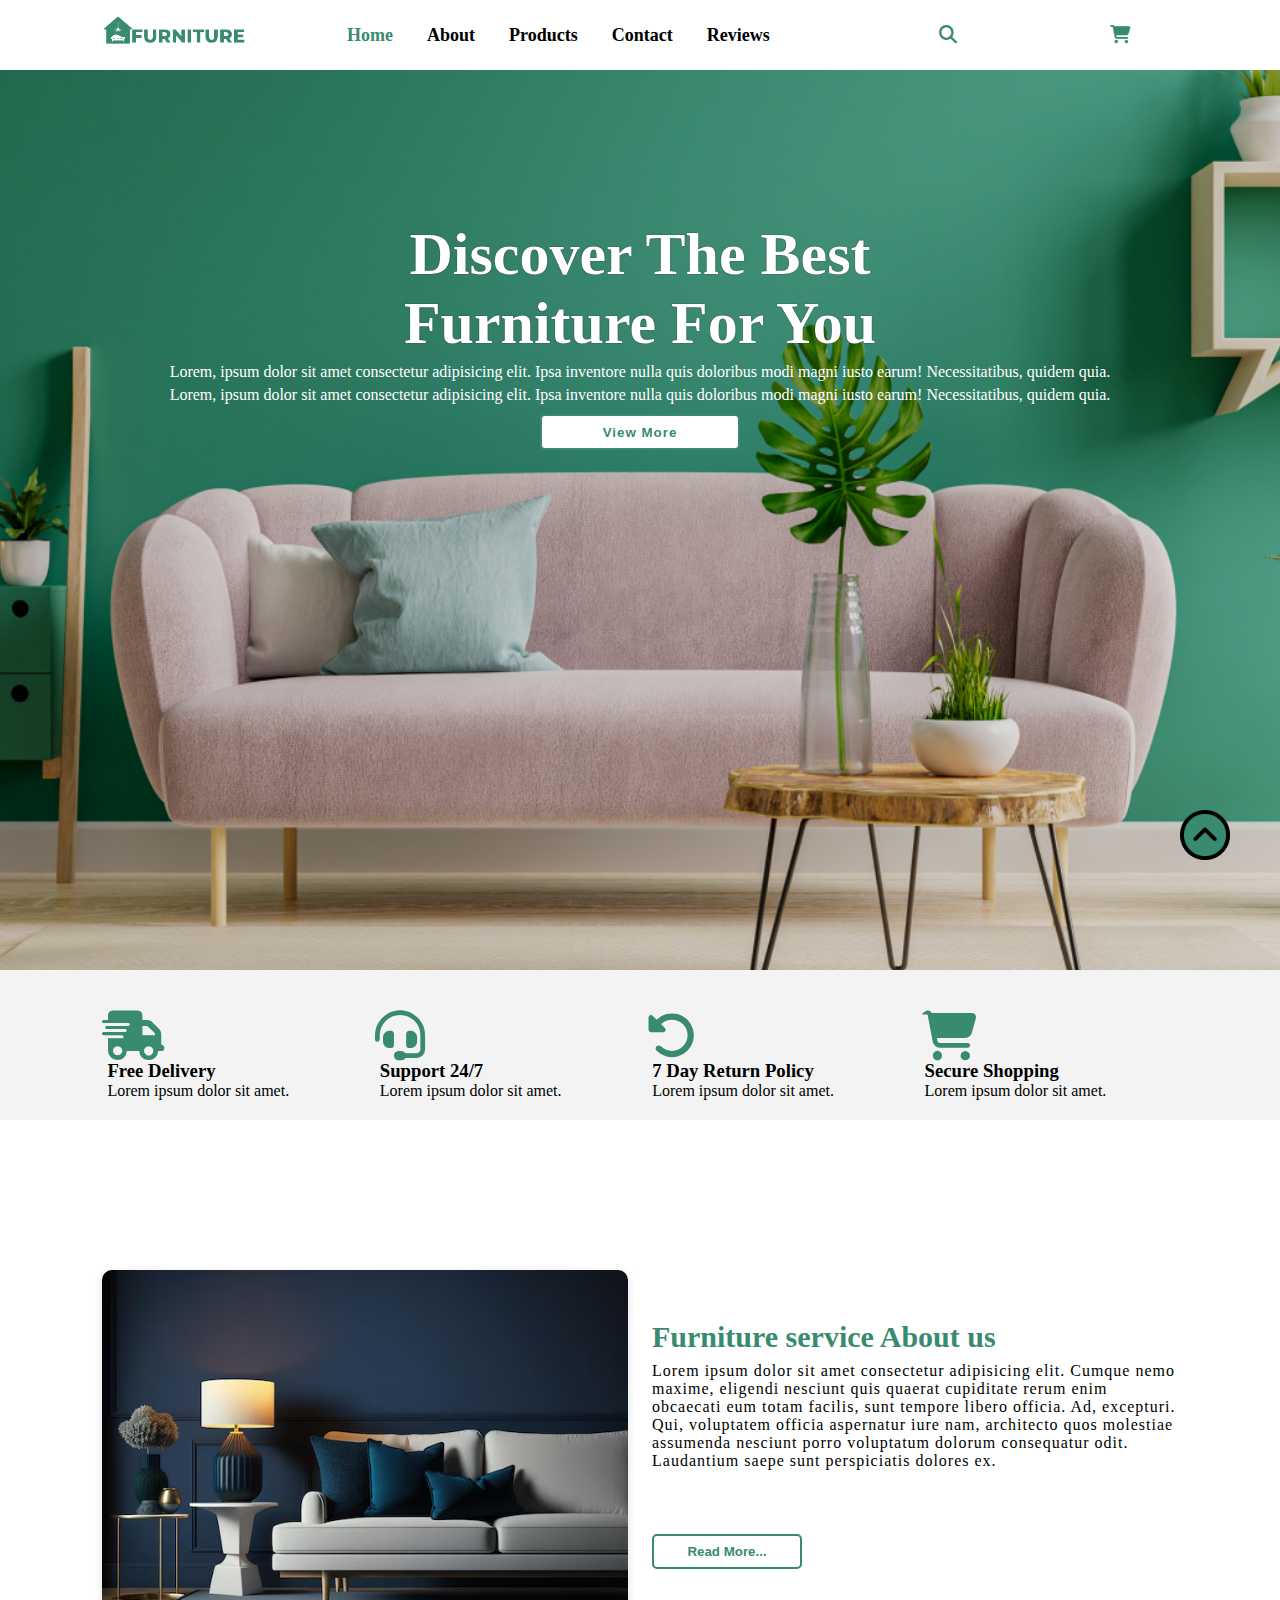
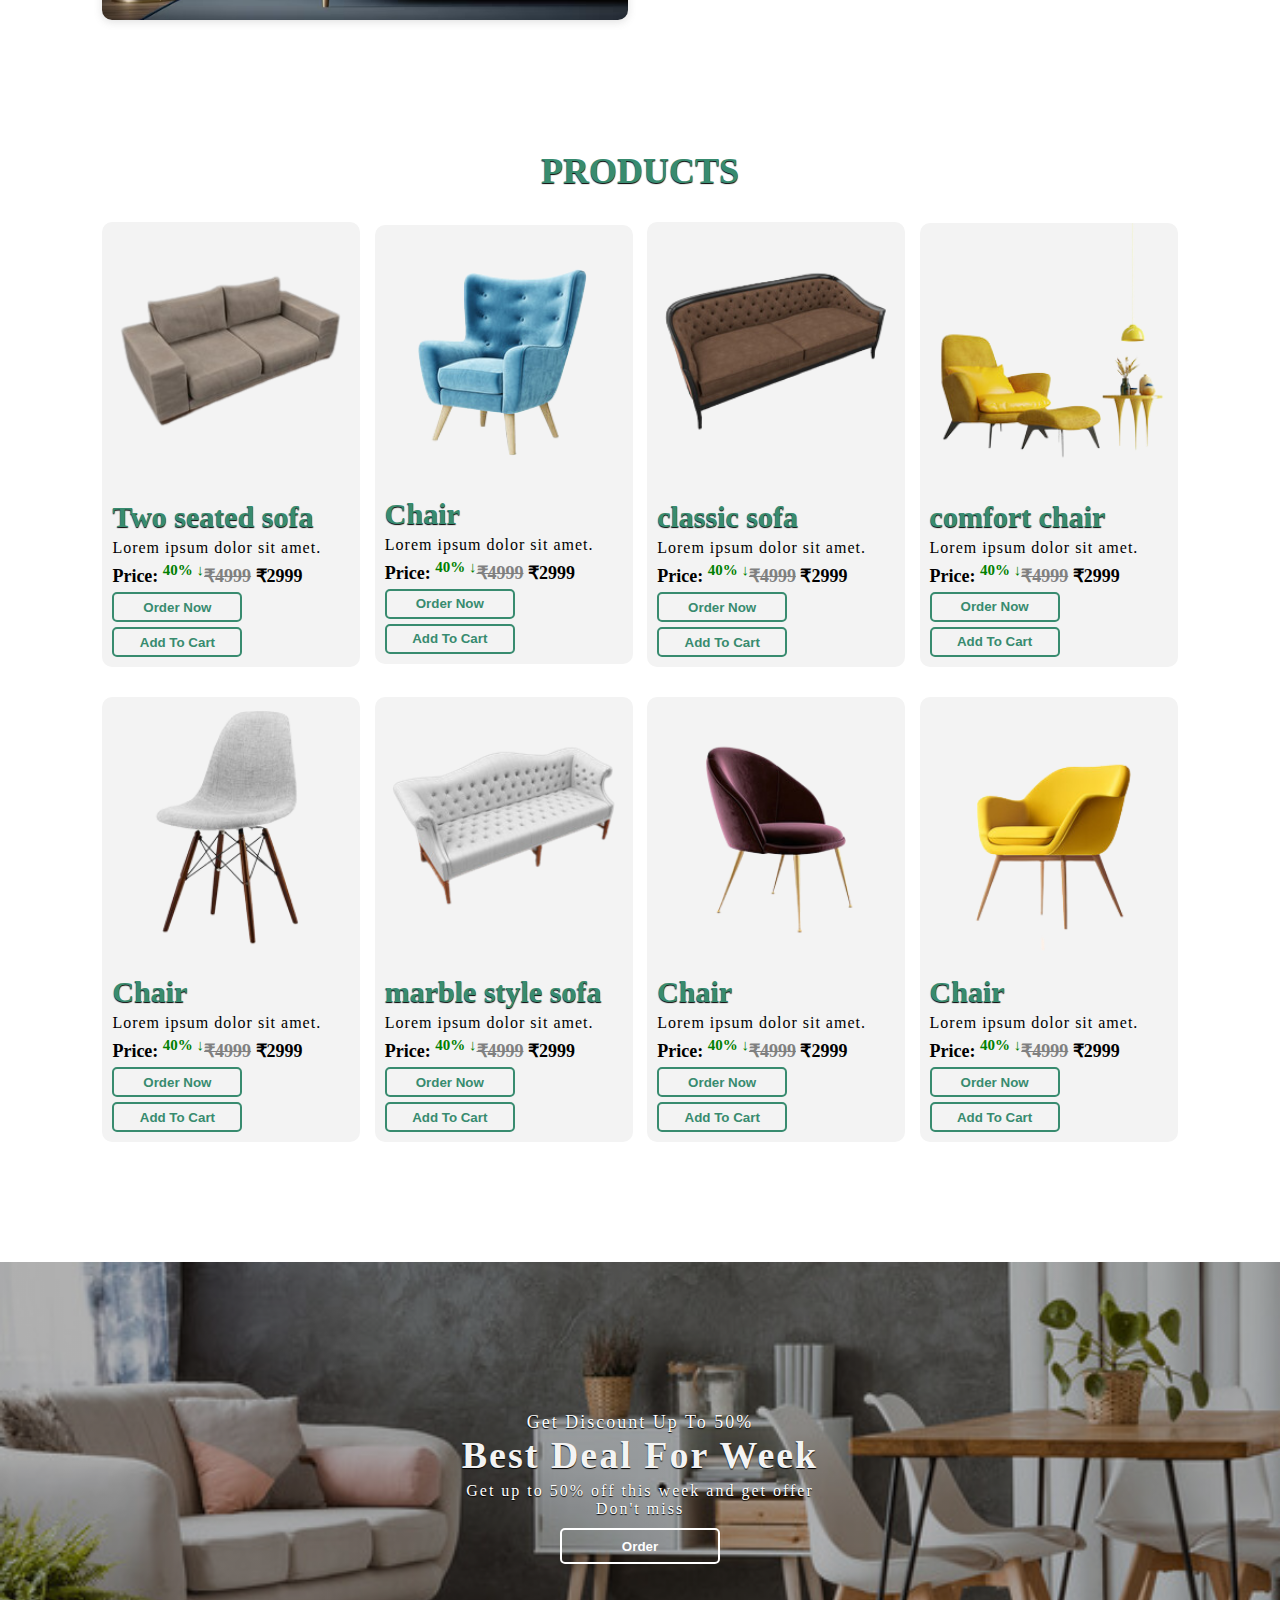
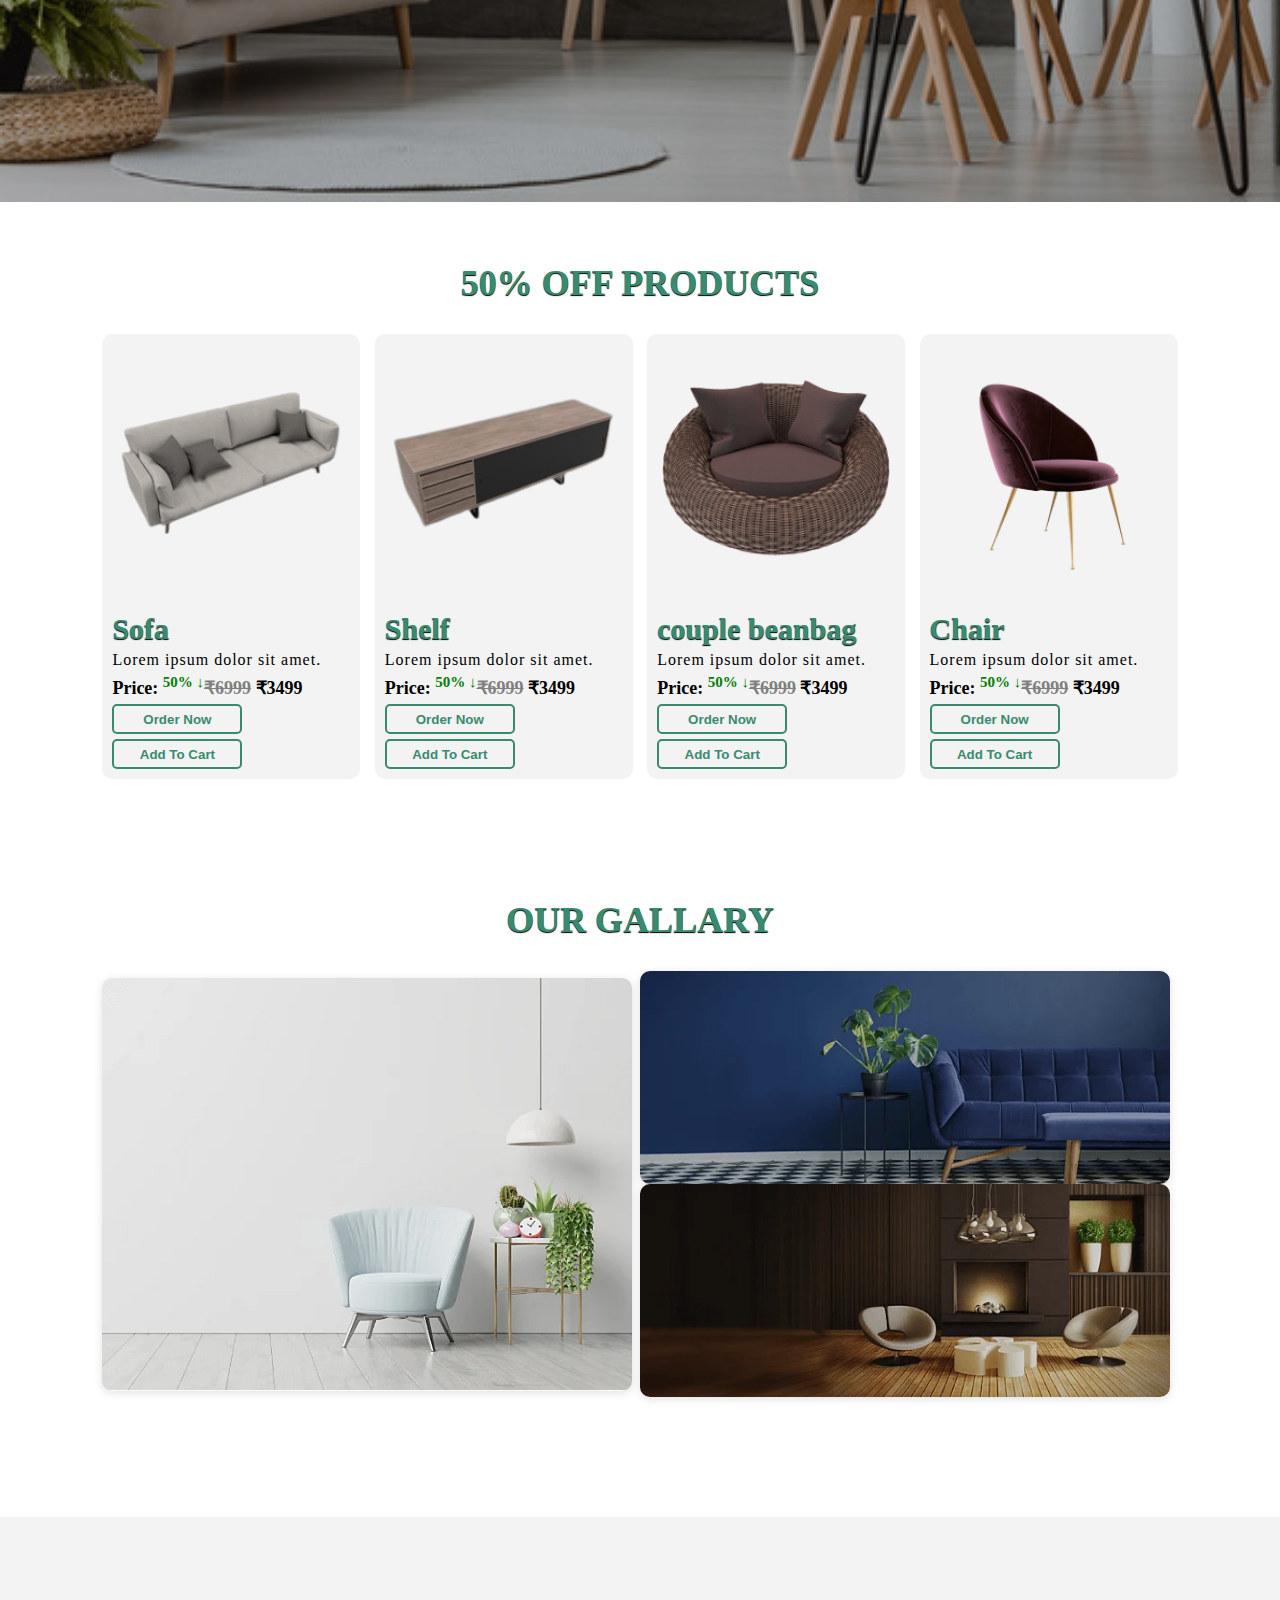
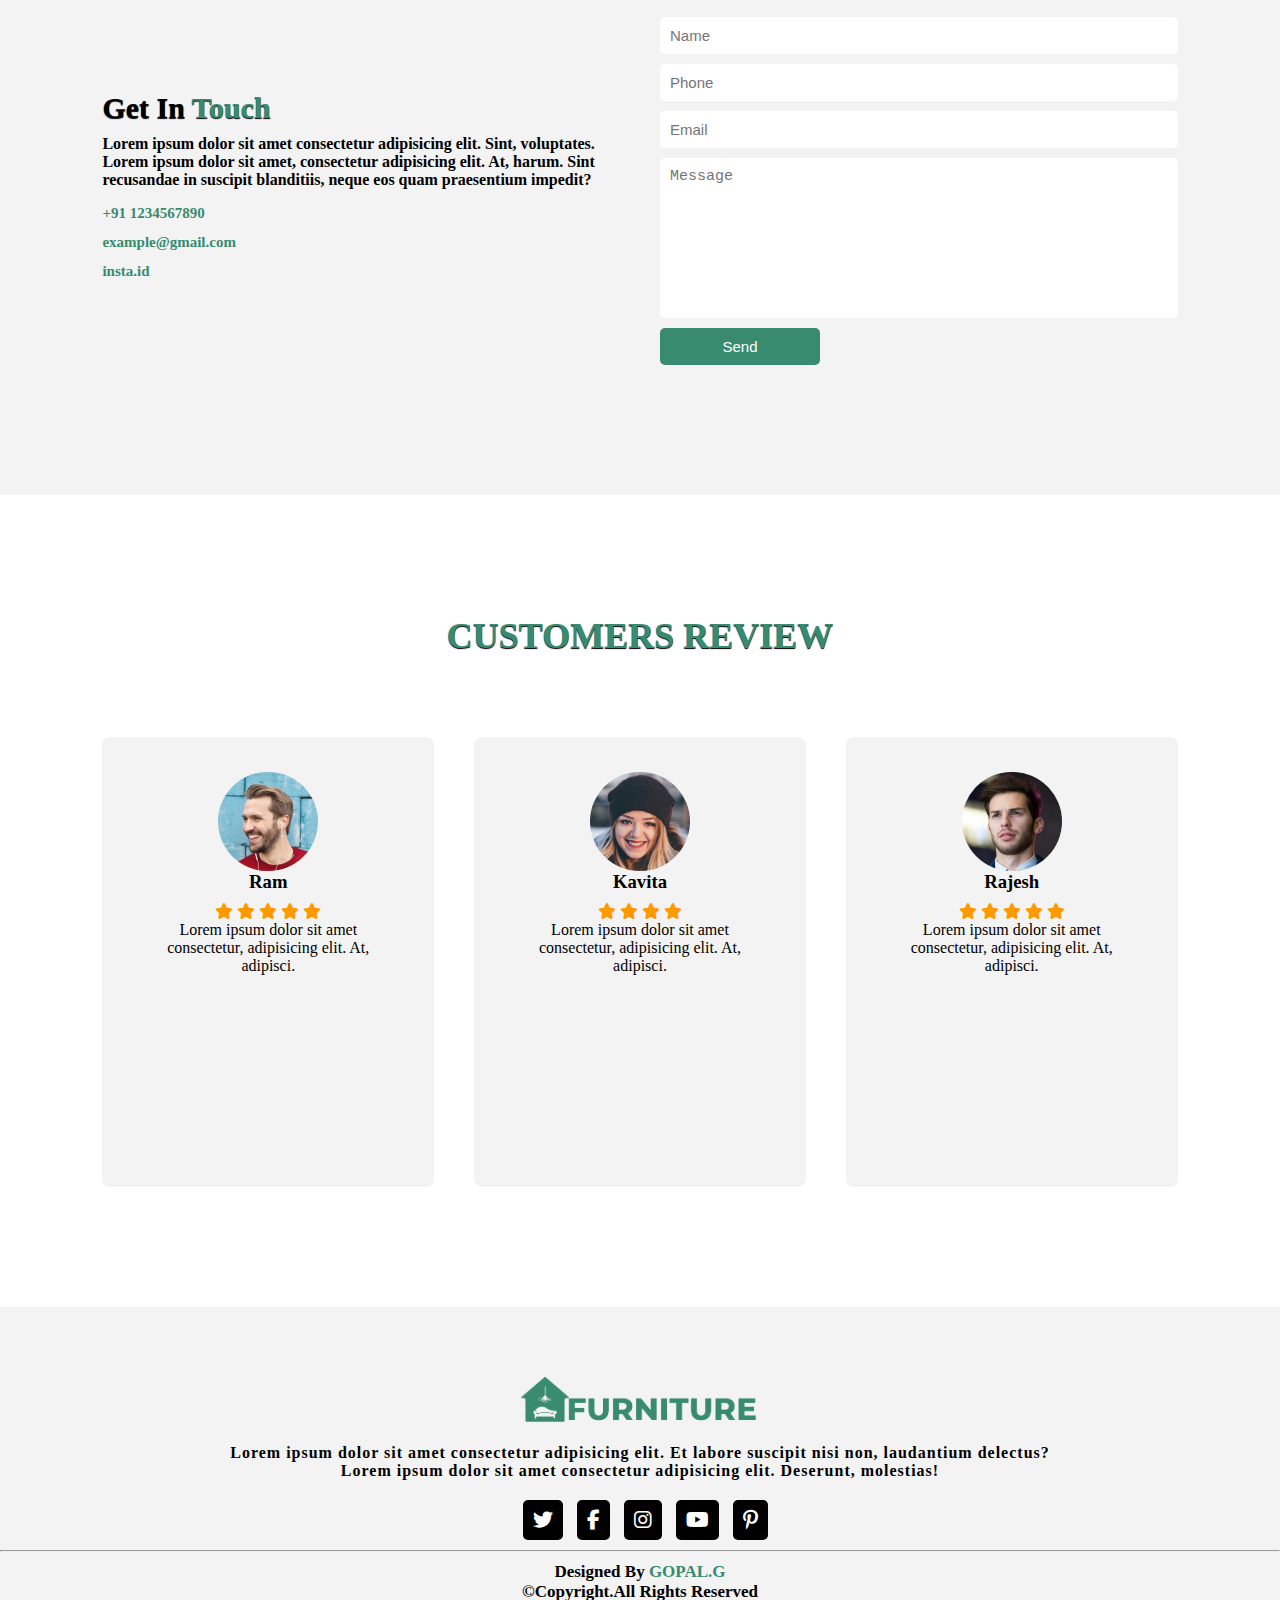
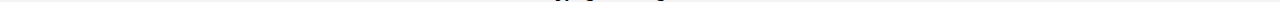
<file: index.html>
<html lang="en">
<head>
    <meta charset="UTF-8">
    <meta http-equiv="X-UA-Compatible" content="IE=edge">
    <meta name="viewport" content="width=device-width, initial-scale=1.0">
    <title>Furniture Webiste</title>

    <!-- Style Css Link -->
    <link rel="stylesheet" href="style.css">
    <!-- Style Css Link -->

    <!-- Font Awesome Cdn -->
    <link rel="stylesheet" href="https://cdnjs.cloudflare.com/ajax/libs/font-awesome/6.4.0/css/all.min.css">
    <!-- Font Awesome Cdn -->

</head>
<style>
    #strike{
        text-decoration: line-through;
        color: grey;
    }
    #price sup{
      color: green;
    }
</style>
<body>

    <!-- Header Start -->
    <div class="header">
        <nav>
            <input type="checkbox" id="show-search">
            <input type="checkbox" id="show-menu">
            <label for="show-menu" class="menu-icon"><i class="fas fa-bars"></i></label>
            <div class="content">
                <div class="logo"><a href="index.html"><img src="./images/logo.png" alt=""></a></div>

                <ul class="links">
                    <li><a href="#" id="first">Home</a></li>
                    <li><a href="#about">About</a></li>
                    <li><a href="#product">Products</a></li>
                    <li><a href="#contact">Contact</a></li>
                    <li><a href="#review">Reviews</a></li>
                    
                </ul>
            </div>
           
            <label for="show-search" class="search-icon"><i class="fas fa-search"></i></label>
            <form action="#" class="search-box">
                <input type="text" placeholder="Search" required>
                <button type="submit" class="go-icon"><i class="fas fa-long-arrow-alt-right"></i>
                </button>
            </form>
            <label for="show-cart" class="cart-icon"><i class="fa fa-shopping-cart"></i></label>
            

        </nav>  
    </div>
    <!-- Header End -->





    <!-- Home Section Start -->
    <div class="home">
        <div class="main-text">
            <h1>Discover The Best <br>Furniture For You</h1>
            <p>Lorem, ipsum dolor sit amet consectetur adipisicing elit. Ipsa inventore nulla quis doloribus modi magni iusto earum! Necessitatibus, quidem quia.</p>
            <p>Lorem, ipsum dolor sit amet consectetur adipisicing elit. Ipsa inventore nulla quis doloribus modi magni iusto earum! Necessitatibus, quidem quia.</p>
           <a href="www.flipkart.com"> <button id="btn">View More</button></a>
        </div>
    </div>
    <!-- Home Section End -->





    <!-- Top Section Card Start -->
    <section class="offers">
        <div class="offer-content">
            <div class="row">
                <i class="fa-solid fa-truck-fast"></i>
                <h3>Free Delivery</h3>
                <p>Lorem ipsum dolor sit amet.</p>
            </div>
            <div class="row">
                <i class="fa-solid fa-headset"></i>
                <h3>Support 24/7</h3>
                <p>Lorem ipsum dolor sit amet.</p>
            </div>
            <div class="row">
                <i class="fa-solid fa-rotate-left"></i>
                <h3>7 Day Return Policy</h3>
                <p>Lorem ipsum dolor sit amet.</p>
            </div>
            <div class="row">
                <i class="fa-solid fa-cart-shopping"></i>
                <h3>Secure Shopping</h3>
                <p>Lorem ipsum dolor sit amet.</p>
            </div>
        </div>
    </section>
    <!-- Top Section Card End -->





    <!-- About Section Start -->
    <section class="about" id="about">
        <div class="about-img">
            <img src="./images/about-img.png" alt="">
        </div>
        <div class="about-text">
            <h3>Furniture service About us</h3>
            <p>Lorem ipsum dolor sit amet consectetur adipisicing elit. Cumque nemo maxime, eligendi nesciunt quis quaerat cupiditate rerum enim obcaecati eum totam facilis, sunt tempore libero officia. Ad, excepturi. Qui, voluptatem officia aspernatur iure nam, architecto quos molestiae assumenda nesciunt porro voluptatum dolorum consequatur odit. Laudantium saepe sunt perspiciatis dolores ex.</p>

           <a href="#"> <button id="about-btn">Read More...</button></a>
        </div>
        
    </section>
    <!-- About Section End -->





    <!-- Product Section Start -->
    <section class="product" id="product">
        <div class="main-txt">
            <h3>Products</h3>
        </div>
        <div class="card-content">
            <div class="row">
                <img src="./images/p1.png" alt="">
                <div class="card-body">
                    <h3>Two seated sofa</h3>
                    <p>Lorem ipsum dolor sit amet.</p>
                    <h5 id="Price">Price: <sup>40% ↓</sup><s id="strike">₹4999</s> ₹2999</h5>
                    <a href="1.html"><button>Order Now</button></a>
                    <button class="add-to-cart-btn" onclick="addtocart('Two seated sofa ')">Add To Cart</button>
                    
                </div>
            </div>
            <div class="row">
                <img src="./images/p2.png" alt="">
                <div class="card-body">
                    <h3>Chair</h3>
                    <p>Lorem ipsum dolor sit amet.</p>
                    <h5 id="Price">Price: <sup>40% ↓</sup><s id="strike">₹4999</s> ₹2999</h5>
                    <a href="2.html"><button>Order Now</button></a>                   
                    <button class="add-to-cart-btn" onclick="addtocart('Two seated sofa ')">Add To Cart</button>
                </div>
            </div>
            <div class="row">
                <img src="./images/p3.png" alt="">
                <div class="card-body">
                    <h3>classic sofa</h3>
                    <p>Lorem ipsum dolor sit amet.</p>
                    <h5 id="Price">Price: <sup>40% ↓</sup><s id="strike">₹4999</s> ₹2999</h5>
                    <a href="3.html"><button>Order Now</button></a>
                    <button class="add-to-cart-btn" onclick="addtocart('Two seated sofa ')">Add To Cart</button>
                </div>
            </div>
            <div class="row">
                <img src="./images/p4.png" alt="">
                <div class="card-body">
                    <h3>comfort chair</h3>
                    <p>Lorem ipsum dolor sit amet.</p>
                    <h5 id="Price">Price: <sup>40% ↓</sup><s id="strike">₹4999</s> ₹2999</h5>
                    <a href="4.html"><button>Order Now</button></a>
                    <button class="add-to-cart-btn" onclick="addtocart('Two seated sofa ')">Add To Cart</button>
                </div>
            </div>
        </div>

        <div class="card-content">
            <div class="row">
                <img src="./images/p5.png" alt="">
                <div class="card-body">
                    <h3>Chair</h3>
                    <p>Lorem ipsum dolor sit amet.</p>
                    <h5 id="Price">Price: <sup>40% ↓</sup><s id="strike">₹4999</s> ₹2999</h5>
                    <a href="5.html"><button>Order Now</button></a>
                    <button class="add-to-cart-btn" onclick="addtocart('Two seated sofa ')">Add To Cart</button>
                </div>
            </div>
            <div class="row">
                <img src="./images/p6.png" alt="">
                <div class="card-body">
                    <h3>marble style sofa</h3>
                    <p>Lorem ipsum dolor sit amet.</p>
                    <h5 id="Price">Price: <sup>40% ↓</sup><s id="strike">₹4999</s> ₹2999</h5>
                    <a href="6.html"><button>Order Now</button></a>
                    <button class="add-to-cart-btn" onclick="addtocart('Two seated sofa ')">Add To Cart</button>
                </div>
            </div>
            <div class="row">
                <img src="./images/p7.png" alt="">
                <div class="card-body">
                    <h3>Chair</h3>
                    <p>Lorem ipsum dolor sit amet.</p>
                    <h5 id="Price">Price: <sup>40% ↓</sup><s id="strike">₹4999</s> ₹2999</h5>
                    <a href="7.html"><button>Order Now</button></a>
                    <button class="add-to-cart-btn" onclick="addtocart('Two seated sofa ')">Add To Cart</button>
                </div>
            </div>
            <div class="row">
                <img src="./images/p8.png" alt="">
                <div class="card-body">
                    <h3>Chair</h3>
                    <p>Lorem ipsum dolor sit amet.</p>
                    <h5 id="Price">Price: <sup>40% ↓</sup><s id="strike">₹4999</s> ₹2999</h5>
                    <a href="8.html"><button>Order Now</button></a>
                    <button class="add-to-cart-btn" onclick="addtocart('Two seated sofa ')">Add To Cart</button>
                </div>
            </div>
            
        </div>

    </section>
    <!-- Product Section End -->





    <!-- Banner Start -->
    <div class="banner">
        <div class="banner-content">
            <h5>Get Discount Up To 50%</h5>
            <h3>Best Deal For Week</h3>
            <p>Get up to 50% off this week and get offer <br>Don't miss</p>
            <button><a href="#products">Order</a></button>
        </div>
    </div>
    <!-- Banner End -->






    <!-- Sale Products Start -->
    <section class="product" id="products" style="margin-top: 50px;">
        <div class="main-txt">
            <h3>50% off products</h3>
        </div>
        <div class="card-content">
            <div class="row">
                <img src="./images/p9.png" alt="">
                <div class="card-body">
                    <h3>Sofa</h3>
                    <p>Lorem ipsum dolor sit amet.</p>
                    <h5 id="Price">Price: <sup>50% ↓</sup><s id="strike">₹6999</s> ₹3499</h5>
                    <a href="9.html"><button>Order Now</button></a>
                    <button class="add-to-cart-btn" onclick="addtocart('Two seated sofa ')">Add To Cart</button>
                </div>
            </div>
            <div class="row">
                <img src="./images/p10.png" alt="">
                <div class="card-body">
                    <h3>Shelf</h3>
                    <p>Lorem ipsum dolor sit amet.</p>
                    <h5 id="Price">Price: <sup>50% ↓</sup><s id="strike">₹6999</s> ₹3499</h5>
                    <a href="11.html"><button>Order Now</button></a>
                    <button class="add-to-cart-btn" onclick="addtocart('Two seated sofa ')">Add To Cart</button>
                </div>
            </div>
            <div class="row">
                <img src="./images/p11.png" alt="">
                <div class="card-body">
                    <h3>couple beanbag</h3>
                    <p>Lorem ipsum dolor sit amet.</p>
                    <h5 id="Price">Price: <sup>50% ↓</sup><s id="strike">₹6999</s> ₹3499</h5>
                    <a href="12.html"><button>Order Now</button></a>
                    <button class="add-to-cart-btn" onclick="addtocart('Two seated sofa ')">Add To Cart</button>
                </div>
            </div>
            <div class="row">
                <img src="./images/p12.png" alt="">
                <div class="card-body">
                    <h3>Chair</h3>
                    <p>Lorem ipsum dolor sit amet.</p>
                    <h5 id="Price">Price: <sup>50% ↓</sup><s id="strike">₹6999</s> ₹3499</h5>
                    <a href="13.html"><button>Order Now</button></a>
                    <button class="add-to-cart-btn" onclick="addtocart('Two seated sofa ')">Add To Cart</button>
                </div>
            </div>
        </div>

    </section>
    <!-- Sale Products End -->





    <!-- Our Gallary Start -->
    <div class="gallary">
        <h3>Our Gallary</h3>
        <div class="gallary-img">
            <div class="img1">
                <img src="./images/g1.png" alt="">
            </div>
            <div class="img1">
                <img src="./images/g2.png" alt="">
                <img src="./images/g3.png" alt="">
            </div>
        </div>
    </div>
    <!-- Our Gallary End -->





    <!-- Contact Section Start -->
    <section class="contact" id="contact">
        <div class="content-text">
            <h2>Get In <span>Touch</span></h2>
            <p>Lorem ipsum dolor sit amet consectetur adipisicing elit. Sint, voluptates.</p>
            <p>Lorem ipsum dolor sit amet, consectetur adipisicing elit. At, harum. Sint recusandae in suscipit blanditiis, neque eos quam praesentium impedit?</p>
            <div class="list">
                <li><a href="#">+91 1234567890</a></li>
                <li><a href="#">example@gmail.com</a></li>
                <li><a href="#">insta.id</a></li>
            </div>
        </div>

        <div class="contact-form">
            <form action="#">
                <input type="name" placeholder="Name" required>
                <input type="number" placeholder="Phone" required>
                <input type="email" placeholder="Email" required>
                <textarea name="" id="" cols="35" rows="10" placeholder="Message"></textarea>
                <input type="submit" value="Send" class="submit" required>

            </form>
        </div>

    </section>
    <!-- Contact Section End -->





    <!-- Review Section Start -->
    <section class="review" id="review">
        <div class="main-txt">
            <h3>Customers <span>Review</span></h3>
        </div>

        <div class="review-content">
        <div class="box">
        <div class="img">
            <img src="./images/pic-1.png" alt="">
        </div>
        <h3>Ram</h3>
        <div class="star">
            <i class="fa-solid fa-star checked"></i>
            <i class="fa-solid fa-star checked"></i>
            <i class="fa-solid fa-star checked"></i>
            <i class="fa-solid fa-star checked"></i>
            <i class="fa-solid fa-star checked"></i>
        </div>
        <p>Lorem ipsum dolor sit amet consectetur, adipisicing elit. At, adipisci.</p>

    </div>
        <div class="box">
        <div class="img">
            <img src="./images/pic-2.png" alt="">
        </div>
        <h3>Kavita</h3>
        <div class="star">
            <i class="fa-solid fa-star checked"></i>
            <i class="fa-solid fa-star checked"></i>
            <i class="fa-solid fa-star checked"></i>
            <i class="fa-solid fa-star checked"></i>
            
        </div>
        <p>Lorem ipsum dolor sit amet consectetur, adipisicing elit. At, adipisci.</p>

    </div>
        <div class="box">
        <div class="img">
            <img src="./images/pic-3.png" alt="">
        </div>
        <h3>Rajesh</h3>
        <div class="star">
            <i class="fa-solid fa-star checked"></i>
            <i class="fa-solid fa-star checked"></i>
            <i class="fa-solid fa-star checked"></i>
            <i class="fa-solid fa-star checked"></i>
            <i class="fa-solid fa-star checked"></i>
        </div>
        <p>Lorem ipsum dolor sit amet consectetur, adipisicing elit. At, adipisci.</p>

    </div>

</div>

    </section>
    <!-- Review Section End -->





    <!-- Footer Start -->
    <footer id="footer">
        <div class="footer-content">
            <div class="logo">
                <img src="./images/logo.png" alt="">
            </div>

            <p>Lorem ipsum dolor sit amet consectetur adipisicing elit. Et labore suscipit nisi non, laudantium delectus?
                <br>Lorem ipsum dolor sit amet consectetur adipisicing elit. Deserunt, molestias!
            </p>
            <div class="socail-links">
               <a href="www.twittwer.com"> <i class="fa-brands fa-twitter"></i></a>
                <a href="www.facebook.com"><i class="fa-brands fa-facebook-f"></i></a>
               <a href="www.instagram.com"> <i class="fa-brands fa-instagram"></i></a>
                <a href="www.youtube.com"><i class="fa-brands fa-youtube"></i></a>
                <a href="www.pintrest.com"><i class="fa-brands fa-pinterest-p"></i></a>
            </div>
        </div>
        <hr>
        <div class="footer-bottom-content">
            <p>Designed By <a href="#">GOPAL.G</a></p>
            <div class="copyright">
                <p>&copy;Copyright.All Rights Reserved</p>
            </div>
        </div>
    </footer>
    <!-- Footer End -->
    <a href="#" class="arrow"><i><img src="./images/up-arrow.png" alt="" width="50px"></i></a>


</body>
</html>
</file>
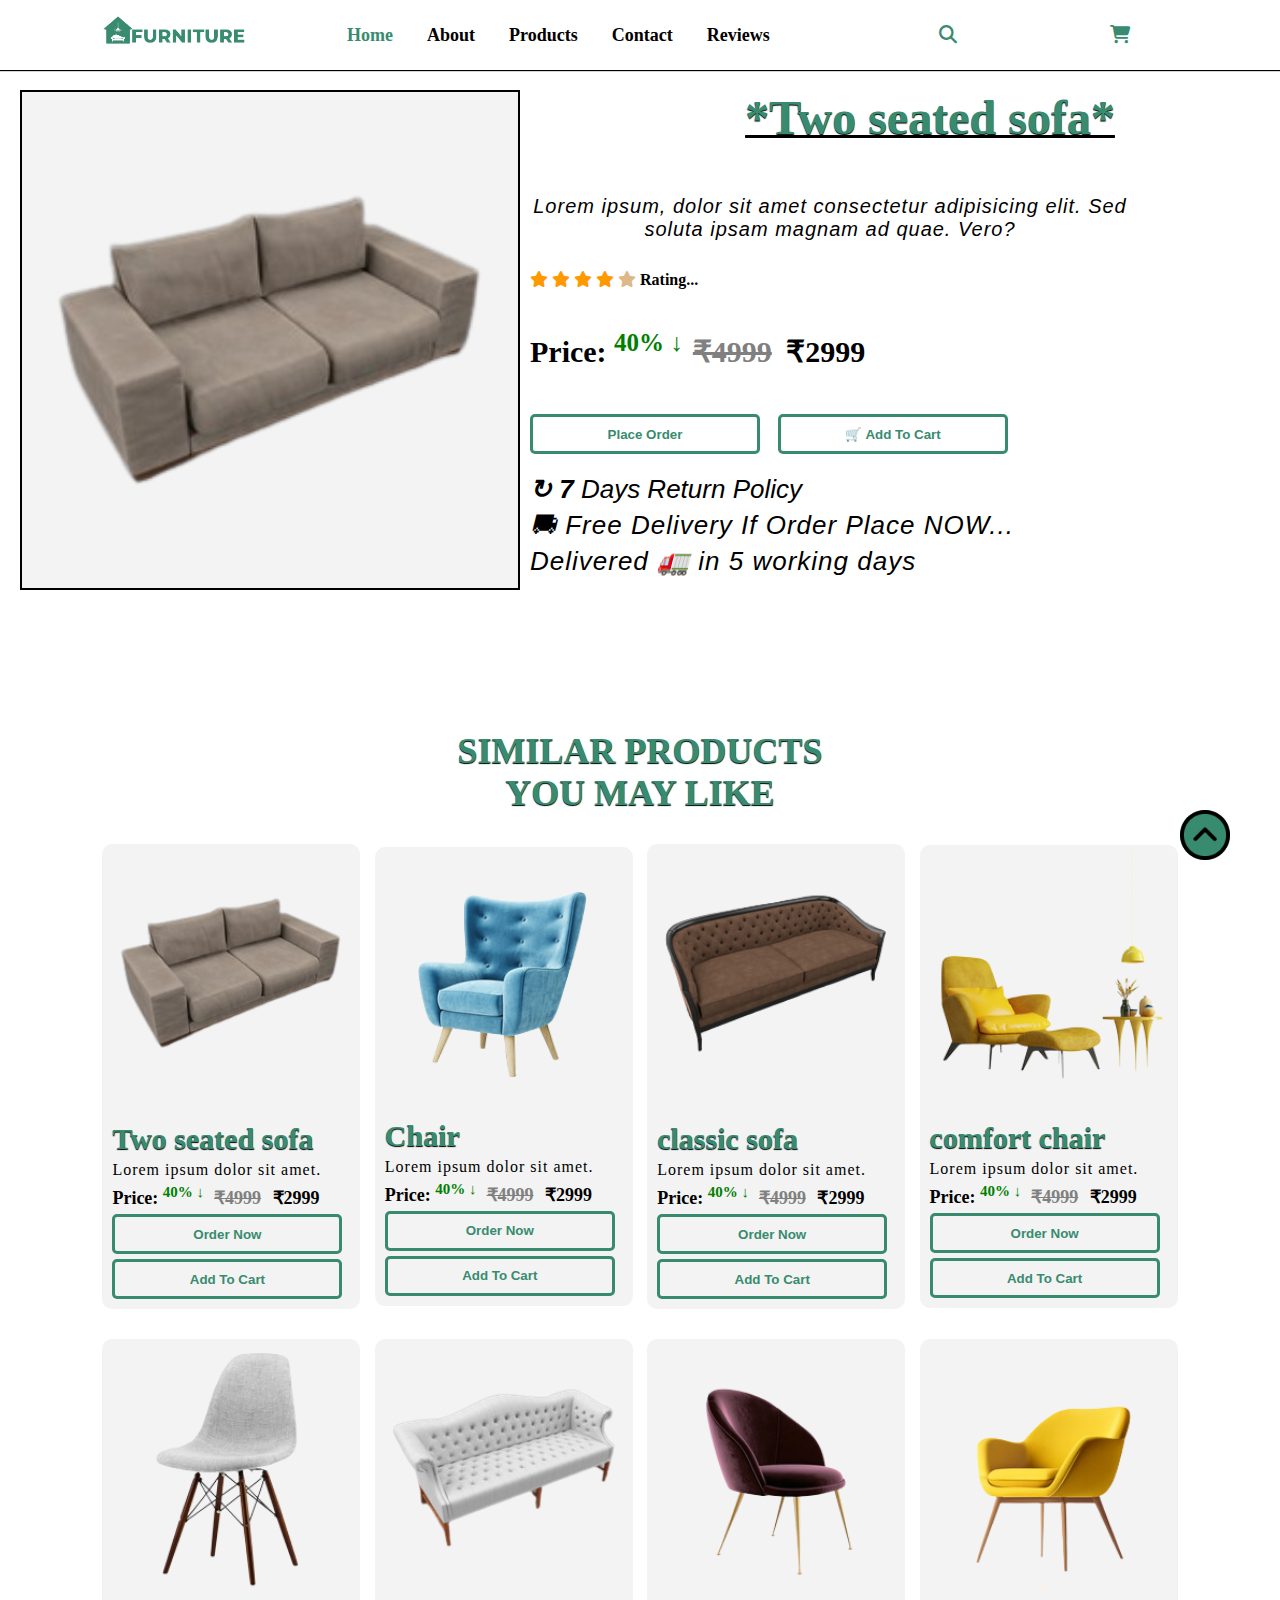
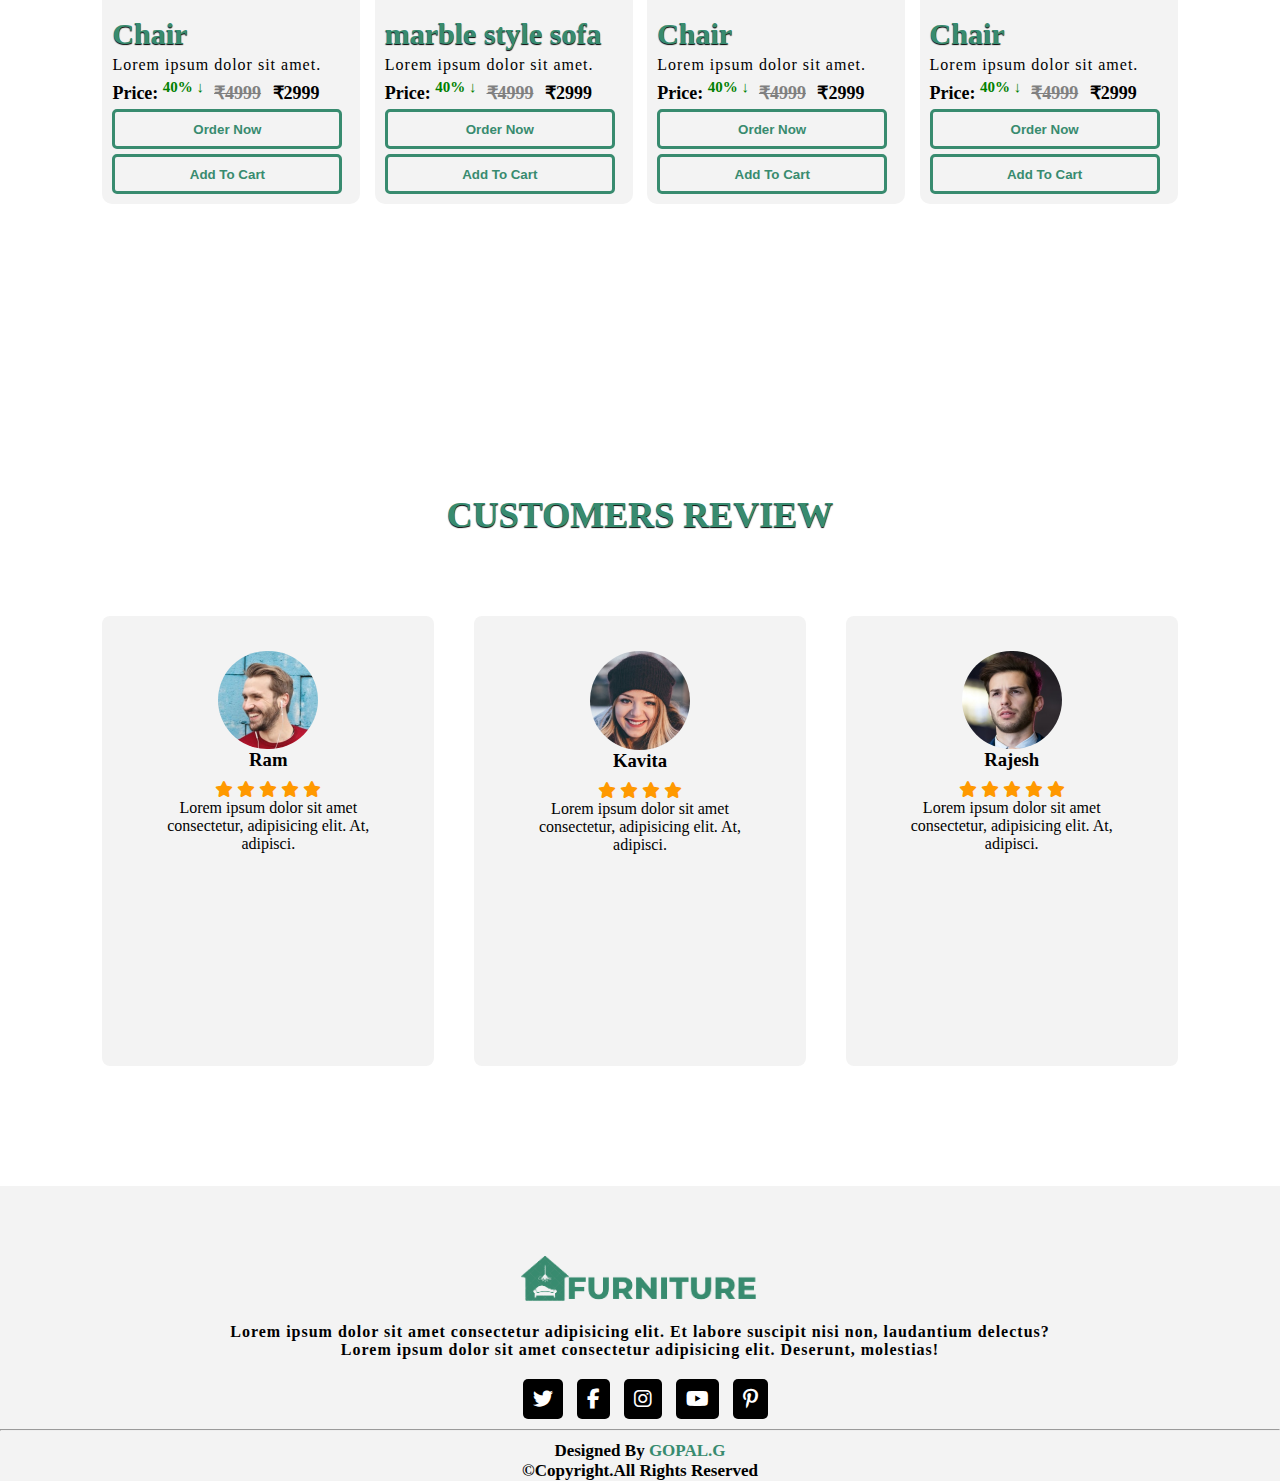
<file: 1.html>
<html lang="en">
<head>
    <meta charset="UTF-8">
    <meta http-equiv="X-UA-Compatible" content="IE=edge">
    <meta name="viewport" content="width=device-width, initial-scale=1.0">
    <title>Furniture Webiste</title>

    <!-- Style Css Link -->
    <link rel="stylesheet" href="s.css">
    <!-- Style Css Link -->

    <!-- Font Awesome Cdn -->
    <link rel="stylesheet" href="https://cdnjs.cloudflare.com/ajax/libs/font-awesome/6.4.0/css/all.min.css">
    <!-- Font Awesome Cdn -->

</head>
<style>
    .ro{
        height: 600px;
        width:1000px;
       display: inline-flex ;
       background-color: ;

       
    }
    .btn{
        display: flex;
        
        text-align: center;
        margin-top: 40px;

    
    }
    .return{
        font-size: 26;
        margin-top: 20px;
        font-style: italic;
        font-family: Arial;
    }
    .main-txt{
         margin-top: 50px;
    }
    #po{
       margin-top: 20px;
       margin-left: 20px;
       height: 500px;
       width: 600px;
       background-color:#f3f3f3;
      border-bottom: solid 2px ;
      border-right: solid 2px; 
      border-top: solid 2px;
      border-left: solid 2px;
       
       
    }
    #head{
        font-size: 48;
        width: 600px;
        text-align: center;
        padding-left: 200px;
        
      
        text-decoration: underline black 1.6px;
    }
    #p{
        font-size: 20;
        font-family: Arial, Helvetica, sans-serif;
        font-style:italic;
        margin-top: 50px;
        text-align: center;
    }
    #price{
        font-size: 30;
        margin-top: 40px;
    }
    #price sup{
        color: green;
        font-weight: bolder;
    }
    #pricee sup{
        color: green;
    }
    .star i{
        color:rgba(255, 153, 0) ;

    }
    #s{
        color:burlywood;
        margin-top: 30px;
        
    }
    #strike{
        text-decoration: line-through;
        color: grey;
        padding-left: 10px;
        padding-right: 7px;
    }
    #b1{
        height: 40px;
        font-weight: bold;
    }
    #b2{
        height: 40px;
    }
</style>
<body>
    <div class="header">
        <nav>
            <input type="checkbox" id="show-search">
            <input type="checkbox" id="show-menu">
            <label for="show-menu" class="menu-icon"><i class="fas fa-bars"></i></label>
            <div class="content">
                <div class="logo"><a href="index.html"><img src="./images/logo.png" alt=""></a></div>

                <ul class="links">
                    <li><a href="#" id="first">Home</a></li>
                    <li><a href="index.html">About</a></li>
                    <li><a href="index.html">Products</a></li>
                    <li><a href="index.html">Contact</a></li>
                    <li><a href="index.html">Reviews</a></li>
                    
                </ul>
            </div>
           
            <label for="show-search" class="search-icon"><i class="fas fa-search"></i></label>
            <form action="#" class="search-box">
                <input type="text" placeholder="Search" required>
                <button type="submit" class="go-icon"><i class="fas fa-long-arrow-alt-right"></i>
                </button>
            </form>
            <label for="show-cart" class="cart-icon"><i class="fa fa-shopping-cart"></i></label>
            

        </nav>  
    </div>

    <div class="ro">
        <img src="./images/p1.png" id="po" >
        <div class="card-body"  >

            <h3 id="head">*Two seated sofa*</h3>
            <p id="p">Lorem ipsum, dolor sit amet consectetur adipisicing elit. Sed soluta ipsam magnam ad quae. Vero?</p>
            <div class="star">
                <i class="fa-solid fa-star checked"></i>
                <i class="fa-solid fa-star checked"></i>
                <i class="fa-solid fa-star checked"></i>
                <i class="fa-solid fa-star checked"></i>
                <i class="fa-solid fa-star checked" id="s"></i> <b>Rating...</b>
            </div>
            <h5 id="Price">Price: <sup>40% ↓</sup><s id="strike">₹4999</s> ₹2999</h5>
            <div class="btn">
            <a href="10.html"><button id="b1">Place Order</button> </a>  
                <button class="add-to-cart-btn" id="b2">🛒 Add To Cart</button>
            </div>
            <div class="return"><b>↻ 7</b> Days Return Policy
            <p id="deli">  ⛟ Free Delivery If Order Place NOW...</p>
        <p>Delivered 🚛 in 5 working days</p></div>
        </div>
        
    </div>


        <!-- Product Section Start -->
        <section class="product" id="product">
            <div class="main-txt">
                <h3> Similar Products</h3>
                <h3>you may like</h3>
            </div>
            <div class="card-content">
                <div class="row">
                    <img src="./images/p1.png" alt="">
                    <div class="card-body">
                        <h3>Two seated sofa</h3>
                        <p>Lorem ipsum dolor sit amet.</p>
                        <h5 id="Pricee">Price: <sup>40% ↓</sup><s id="strike">₹4999</s> ₹2999</h5>
                        <a href="1.html"><button>Order Now</button></a>
                        <button class="add-to-cart-btn" onclick="addtocart('Two seated sofa ')">Add To Cart</button>
                        
                    </div>
                </div>
                <div class="row">
                    <img src="./images/p2.png" alt="">
                    <div class="card-body">
                        <h3>Chair</h3>
                        <p>Lorem ipsum dolor sit amet.</p>
                        <h5 id="Pricee">Price: <sup>40% ↓</sup><s id="strike">₹4999</s> ₹2999</h5>
                        <a href="2.html"><button>Order Now</button></a>                   
                        <button class="add-to-cart-btn" onclick="addtocart('Two seated sofa ')">Add To Cart</button>
                    </div>
                </div>
                <div class="row">
                    <img src="./images/p3.png" alt="">
                    <div class="card-body">
                        <h3>classic sofa</h3>
                        <p>Lorem ipsum dolor sit amet.</p>
                        <h5 id="Pricee">Price: <sup>40% ↓</sup><s id="strike">₹4999</s> ₹2999</h5>
                        <a href="3.html"><button>Order Now</button></a>
                        <button class="add-to-cart-btn" onclick="addtocart('Two seated sofa ')">Add To Cart</button>
                    </div>
                </div>
                <div class="row">
                    <img src="./images/p4.png" alt="">
                    <div class="card-body">
                        <h3>comfort chair</h3>
                        <p>Lorem ipsum dolor sit amet.</p>
                        <h5 id="Pricee">Price: <sup>40% ↓</sup><s id="strike">₹4999</s> ₹2999</h5>
                        <a href="4.html"><button>Order Now</button></a>
                        <button class="add-to-cart-btn" onclick="addtocart('Two seated sofa ')">Add To Cart</button>
                    </div>
                </div>
            </div>
    
            <div class="card-content">
                <div class="row">
                    <img src="./images/p5.png" alt="">
                    <div class="card-body">
                        <h3>Chair</h3>
                        <p>Lorem ipsum dolor sit amet.</p>
                        <h5 id="Pricee">Price: <sup>40% ↓</sup><s id="strike">₹4999</s> ₹2999</h5>
                        <a href="5.html"><button>Order Now</button></a>
                        <button class="add-to-cart-btn" onclick="addtocart('Two seated sofa ')">Add To Cart</button>
                    </div>
                </div>
                <div class="row">
                    <img src="./images/p6.png" alt="">
                    <div class="card-body">
                        <h3>marble style sofa</h3>
                        <p>Lorem ipsum dolor sit amet.</p>
                        <h5 id="Pricee">Price: <sup>40% ↓</sup><s id="strike">₹4999</s> ₹2999</h5>
                        <a href="6.html"><button>Order Now</button></a>
                        <button class="add-to-cart-btn" onclick="addtocart('Two seated sofa ')">Add To Cart</button>
                    </div>
                </div>
                <div class="row">
                    <img src="./images/p7.png" alt="">
                    <div class="card-body">
                        <h3>Chair</h3>
                        <p>Lorem ipsum dolor sit amet.</p>
                        <h5 id="Pricee">Price: <sup>40% ↓</sup><s id="strike">₹4999</s> ₹2999</h5>
                        <a href="7.html"><button>Order Now</button></a>
                        <button class="add-to-cart-btn" onclick="addtocart('Two seated sofa ')">Add To Cart</button>
                    </div>
                </div>
                <div class="row">
                    <img src="./images/p8.png" alt="">
                    <div class="card-body">
                        <h3>Chair</h3>
                        <p>Lorem ipsum dolor sit amet.</p>
                        <h5 id="Pricee">Price: <sup>40% ↓</sup><s id="strike">₹4999</s> ₹2999</h5>
                        <a href="8.html"><button>Order Now</button></a>
                        <button class="add-to-cart-btn" onclick="addtocart('Two seated sofa ')">Add To Cart</button>
                    </div>
                </div>
                
            </div>
    
        </section>
        <!-- Product Section End -->


    <!-- Review Section Start -->
    <section class="review" id="review">
        <div class="main-txt">
            <h3>Customers <span>Review</span></h3>
        </div>

        <div class="review-content">
        <div class="box">
        <div class="img">
            <img src="./images/pic-1.png" alt="">
        </div>
        <h3>Ram</h3>
        <div class="star">
            <i class="fa-solid fa-star checked"></i>
            <i class="fa-solid fa-star checked"></i>
            <i class="fa-solid fa-star checked"></i>
            <i class="fa-solid fa-star checked"></i>
            <i class="fa-solid fa-star checked"></i>
        </div>
        <p>Lorem ipsum dolor sit amet consectetur, adipisicing elit. At, adipisci.</p>

    </div>
        <div class="box">
        <div class="img">
            <img src="./images/pic-2.png" alt="">
        </div>
        <h3>Kavita</h3>
        <div class="star">
            <i class="fa-solid fa-star checked"></i>
            <i class="fa-solid fa-star checked"></i>
            <i class="fa-solid fa-star checked"></i>
            <i class="fa-solid fa-star checked"></i>
            
        </div>
        <p>Lorem ipsum dolor sit amet consectetur, adipisicing elit. At, adipisci.</p>

    </div>
        <div class="box">
        <div class="img">
            <img src="./images/pic-3.png" alt="">
        </div>
        <h3>Rajesh</h3>
        <div class="star">
            <i class="fa-solid fa-star checked"></i>
            <i class="fa-solid fa-star checked"></i>
            <i class="fa-solid fa-star checked"></i>
            <i class="fa-solid fa-star checked"></i>
            <i class="fa-solid fa-star checked"></i>
        </div>
        <p>Lorem ipsum dolor sit amet consectetur, adipisicing elit. At, adipisci.</p>

    </div>

</div>

    </section>
    <!-- Review Section End -->





    <!-- Footer Start -->
    <footer id="footer">
        <div class="footer-content">
            <div class="logo">
                <img src="./images/logo.png" alt="">
            </div>

            <p>Lorem ipsum dolor sit amet consectetur adipisicing elit. Et labore suscipit nisi non, laudantium delectus?
                <br>Lorem ipsum dolor sit amet consectetur adipisicing elit. Deserunt, molestias!
            </p>
            <div class="socail-links">
               <a href="www.twittwer.com"> <i class="fa-brands fa-twitter"></i></a>
                <a href="www.facebook.com"><i class="fa-brands fa-facebook-f"></i></a>
               <a href="www.instagram.com"> <i class="fa-brands fa-instagram"></i></a>
                <a href="www.youtube.com"><i class="fa-brands fa-youtube"></i></a>
                <a href="www.pintrest.com"><i class="fa-brands fa-pinterest-p"></i></a>
            </div>
        </div>
        <hr>
        <div class="footer-bottom-content">
            <p>Designed By <a href="#">GOPAL.G</a></p>
            <div class="copyright">
                <p>&copy;Copyright.All Rights Reserved</p>
            </div>
        </div>
    </footer>
    <!-- Footer End -->
    <a href="#" class="arrow"><i><img src="./images/up-arrow.png" alt="" width="50px"></i></a>
    
</body>
</html>
</file>
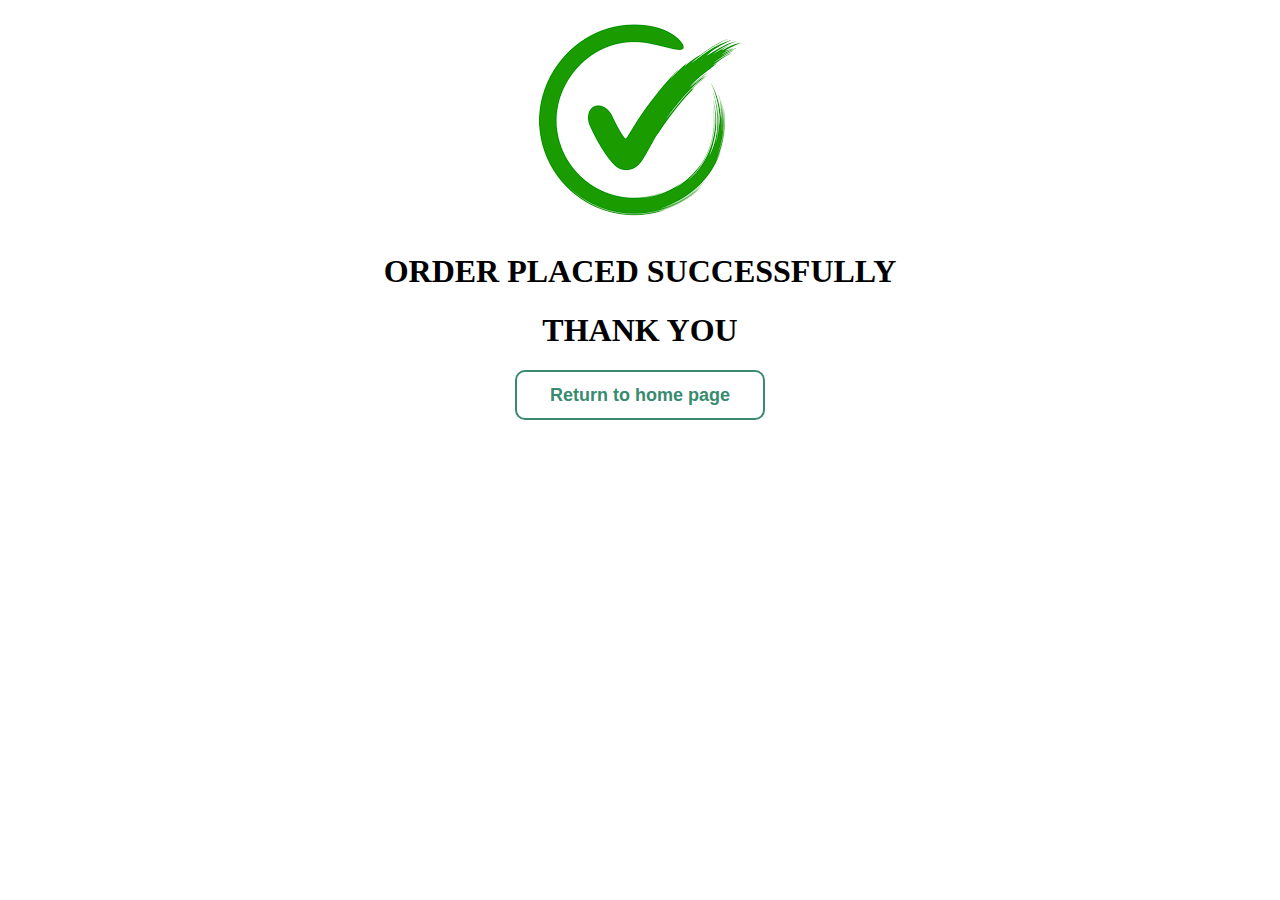
<file: 10.html>
<html>
    <head>
    </head>
    <style>
        .btn{
            width: 250px;
    height: 50px;
    background: white;
    border: 2px solid #388b6f;
    color: #388b6f;
    font-weight: bold;
    font-size: 18;
    border-radius: 10px;
    transition: 0.5s;
    cursor: pointer;
        }
        .btn:hover{
            background: #388b6f;
            color: white;
        }
        
    </style>
    <body>
        <div align="center">
        <img src="images/tick.png" alt="">
        <h1>ORDER PLACED SUCCESSFULLY</h1>
        <h1>THANK YOU</h1>
        <h2><a href="index.html"><button class="btn">Return to home page</button></h2></a>
        </div>

    </body>
</html>
</file>
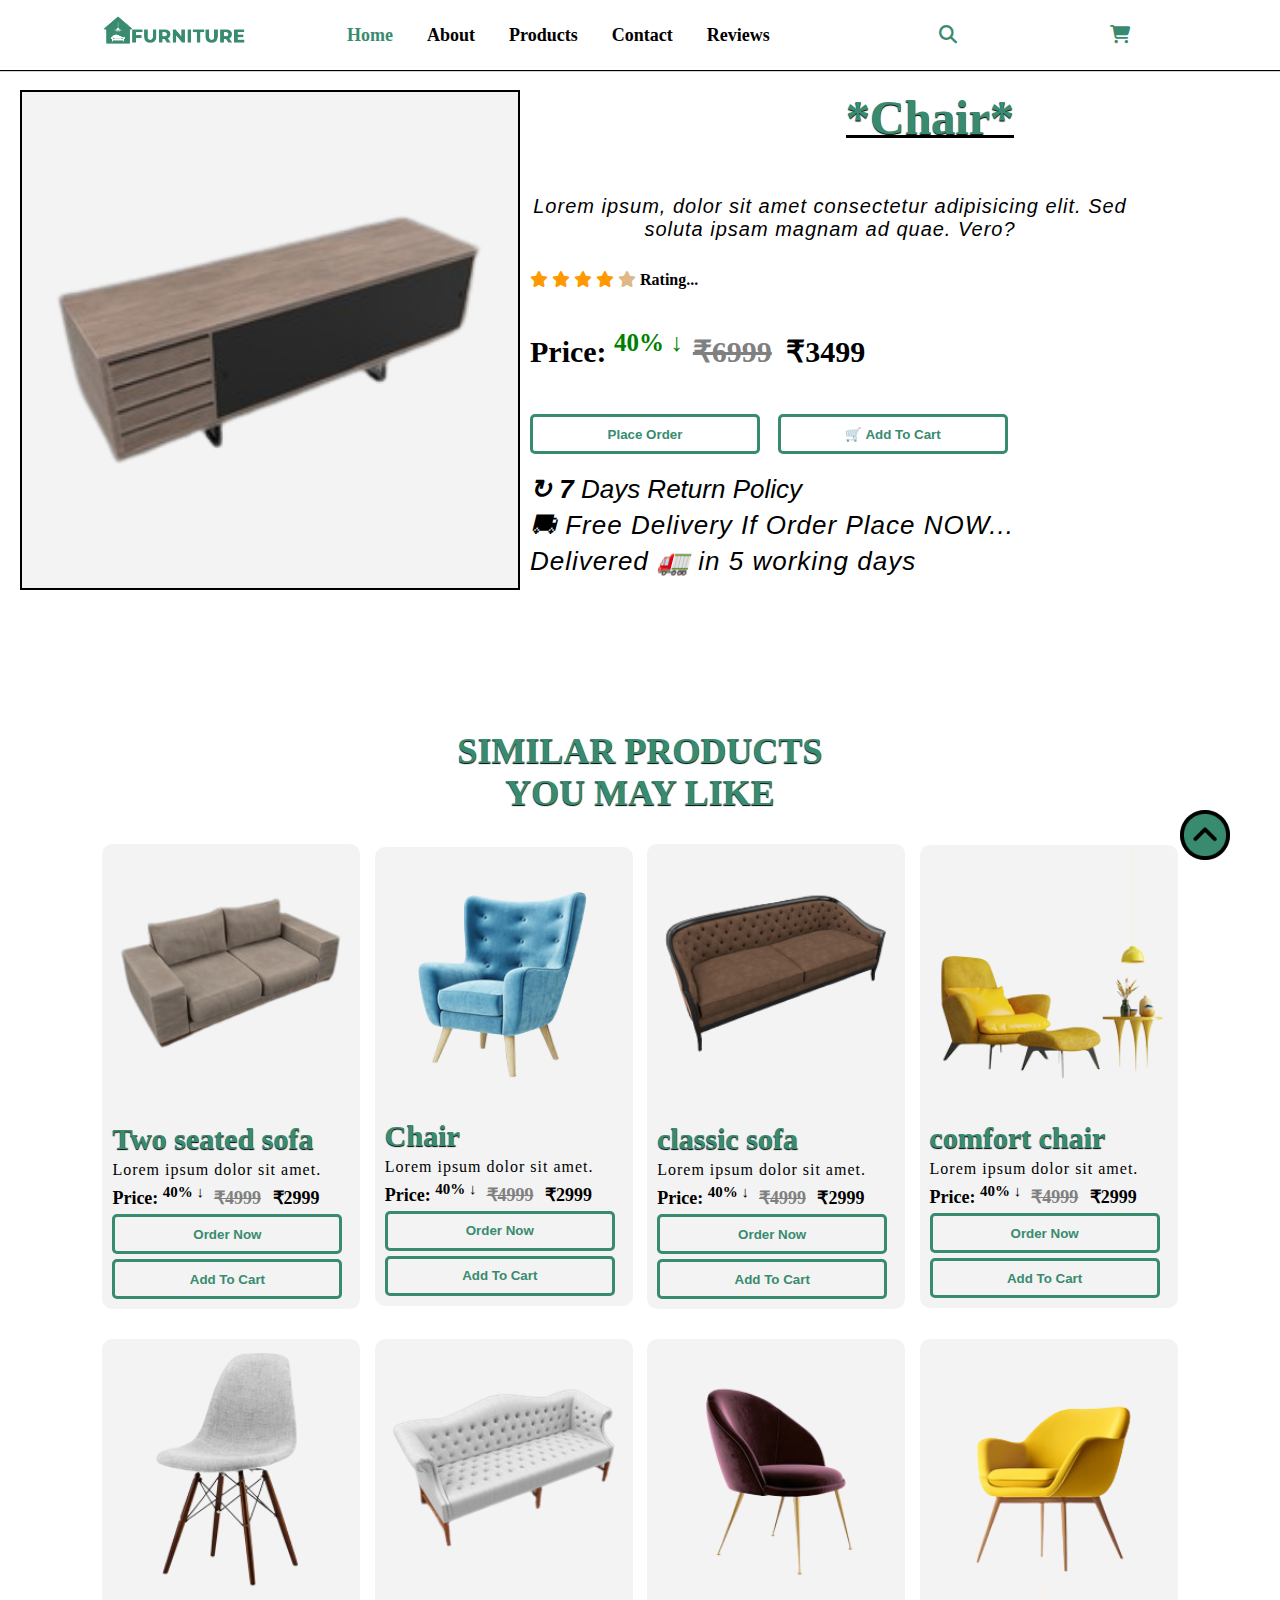
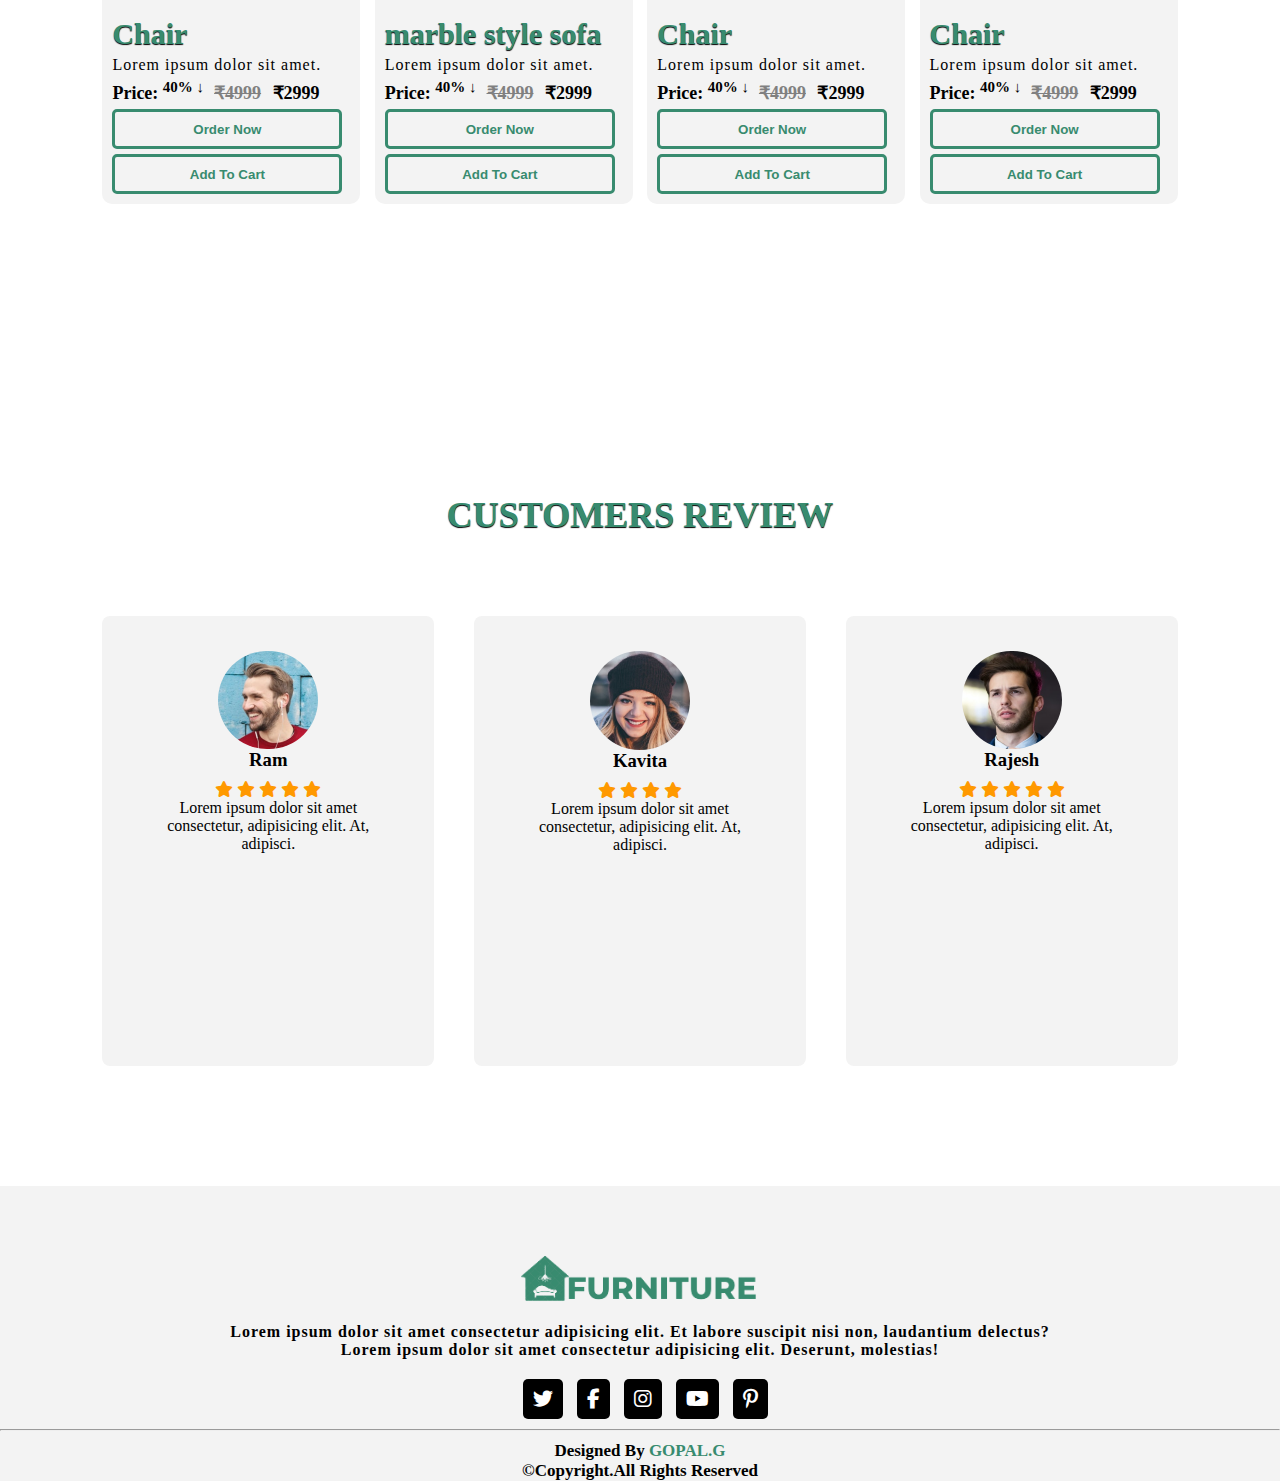
<file: 11.html>
<html lang="en">
<head>
    <meta charset="UTF-8">
    <meta http-equiv="X-UA-Compatible" content="IE=edge">
    <meta name="viewport" content="width=device-width, initial-scale=1.0">
    <title>Furniture Webiste</title>

    <!-- Style Css Link -->
    <link rel="stylesheet" href="s.css">
    <!-- Style Css Link -->

    <!-- Font Awesome Cdn -->
    <link rel="stylesheet" href="https://cdnjs.cloudflare.com/ajax/libs/font-awesome/6.4.0/css/all.min.css">
    <!-- Font Awesome Cdn -->

</head>
<style>
    .ro{
        height: 600px;
        width:1000px;
       display: inline-flex ;
       background-color: ;

       
    }
    .btn{
        display: flex;
        
        text-align: center;
        margin-top: 40px;

    
    }
    .return{
        font-size: 26;
        margin-top: 20px;
        font-style: italic;
        font-family: Arial;
    }
    .main-txt{
         margin-top: 50px;
    }
    #po{
        margin-top: 20px;
       margin-left: 20px;
       height: 500px;
       width: 600px;
       background-color:#f3f3f3;
      border-bottom: solid 2px ;
      border-right: solid 2px; 
      border-top: solid 2px;
      border-left: solid 2px;
      
       
       
    }
    #head{
        font-size: 48;
        width: 600px;
        text-align: center;
        padding-left: 200px;
        
      
        text-decoration: underline black 1.6px;
    }
    #p{
        font-size: 20;
        font-family: Arial, Helvetica, sans-serif;
        font-style:italic;
        margin-top: 50px;
        text-align: center;
    }
    #price{
        font-size: 30;
        margin-top: 40px;
    }
    #price sup{
        color: green;
        font-weight: bolder;
    }
    .star i{
        color:rgba(255, 153, 0) ;

    }
    #s{
        color:burlywood;
        margin-top: 30px;
        
    }
    #strike{
        text-decoration: line-through;
        color: grey;
        padding-left: 10px;
        padding-right: 7px;
    }
    #b1{
        height: 40px;
        font-weight: bold;
    }
    #b2{
        height: 40px;
    }
</style>
<body>
    <div class="header">
        <nav>
            <input type="checkbox" id="show-search">
            <input type="checkbox" id="show-menu">
            <label for="show-menu" class="menu-icon"><i class="fas fa-bars"></i></label>
            <div class="content">
                <div class="logo"><a href="index.html"><img src="./images/logo.png" alt=""></a></div>

                <ul class="links">
                    <li><a href="#" id="first">Home</a></li>
                    <li><a href="index.html">About</a></li>
                    <li><a href="index.html">Products</a></li>
                    <li><a href="index.html">Contact</a></li>
                    <li><a href="index.html">Reviews</a></li>
                    
                </ul>
            </div>
           
            <label for="show-search" class="search-icon"><i class="fas fa-search"></i></label>
            <form action="#" class="search-box">
                <input type="text" placeholder="Search" required>
                <button type="submit" class="go-icon"><i class="fas fa-long-arrow-alt-right"></i>
                </button>
            </form>
            <label for="show-cart" class="cart-icon"><i class="fa fa-shopping-cart"></i></label>
            

        </nav>  
    </div>

    <div class="ro">
        <img src="./images/p10.png" id="po" >
        <div class="card-body"  >

            <h3 id="head">*Chair*</h3>
            <p id="p">Lorem ipsum, dolor sit amet consectetur adipisicing elit. Sed soluta ipsam magnam ad quae. Vero?</p>
            <div class="star">
                <i class="fa-solid fa-star checked"></i>
                <i class="fa-solid fa-star checked"></i>
                <i class="fa-solid fa-star checked"></i>
                <i class="fa-solid fa-star checked"></i>
                <i class="fa-solid fa-star checked" id="s"></i> <b>Rating...</b>
            </div>
            <h5 id="Price">Price: <sup>40% ↓</sup><s id="strike">₹6999</s> ₹3499</h5>
            <div class="btn">
            <a href="10.html"><button id="b1">Place Order</button> </a>  
                <button class="add-to-cart-btn" id="b2">🛒 Add To Cart</button>
            </div>
            <div class="return"><b>↻ 7</b> Days Return Policy
            <p id="deli">  ⛟ Free Delivery If Order Place NOW...</p>
        <p>Delivered 🚛 in 5 working days</p></div>
        </div>
        
    </div>


        <!-- Product Section Start -->
        <section class="product" id="product">
            <div class="main-txt">
                <h3> Similar Products</h3>
                <h3>you may like</h3>
            </div>
            <div class="card-content">
                <div class="row">
                    <img src="./images/p1.png" alt="">
                    <div class="card-body">
                        <h3>Two seated sofa</h3>
                        <p>Lorem ipsum dolor sit amet.</p>
                        <h5 id="Pricee">Price: <sup>40% ↓</sup><s id="strike">₹4999</s> ₹2999</h5>
                        <a href="1.html"><button>Order Now</button></a>
                        <button class="add-to-cart-btn" onclick="addtocart('Two seated sofa ')">Add To Cart</button>
                        
                    </div>
                </div>
                <div class="row">
                    <img src="./images/p2.png" alt="">
                    <div class="card-body">
                        <h3>Chair</h3>
                        <p>Lorem ipsum dolor sit amet.</p>
                        <h5 id="Pricee">Price: <sup>40% ↓</sup><s id="strike">₹4999</s> ₹2999</h5>
                        <a href="2.html"><button>Order Now</button></a>                   
                        <button class="add-to-cart-btn" onclick="addtocart('Two seated sofa ')">Add To Cart</button>
                    </div>
                </div>
                <div class="row">
                    <img src="./images/p3.png" alt="">
                    <div class="card-body">
                        <h3>classic sofa</h3>
                        <p>Lorem ipsum dolor sit amet.</p>
                        <h5 id="Pricee">Price: <sup>40% ↓</sup><s id="strike">₹4999</s> ₹2999</h5>
                        <a href="3.html"><button>Order Now</button></a>
                        <button class="add-to-cart-btn" onclick="addtocart('Two seated sofa ')">Add To Cart</button>
                    </div>
                </div>
                <div class="row">
                    <img src="./images/p4.png" alt="">
                    <div class="card-body">
                        <h3>comfort chair</h3>
                        <p>Lorem ipsum dolor sit amet.</p>
                        <h5 id="Pricee">Price: <sup>40% ↓</sup><s id="strike">₹4999</s> ₹2999</h5>
                        <a href="4.html"><button>Order Now</button></a>
                        <button class="add-to-cart-btn" onclick="addtocart('Two seated sofa ')">Add To Cart</button>
                    </div>
                </div>
            </div>
    
            <div class="card-content">
                <div class="row">
                    <img src="./images/p5.png" alt="">
                    <div class="card-body">
                        <h3>Chair</h3>
                        <p>Lorem ipsum dolor sit amet.</p>
                        <h5 id="Pricee">Price: <sup>40% ↓</sup><s id="strike">₹4999</s> ₹2999</h5>
                        <a href="5.html"><button>Order Now</button></a>
                        <button class="add-to-cart-btn" onclick="addtocart('Two seated sofa ')">Add To Cart</button>
                    </div>
                </div>
                <div class="row">
                    <img src="./images/p6.png" alt="">
                    <div class="card-body">
                        <h3>marble style sofa</h3>
                        <p>Lorem ipsum dolor sit amet.</p>
                        <h5 id="Pricee">Price: <sup>40% ↓</sup><s id="strike">₹4999</s> ₹2999</h5>
                        <a href="6.html"><button>Order Now</button></a>
                        <button class="add-to-cart-btn" onclick="addtocart('Two seated sofa ')">Add To Cart</button>
                    </div>
                </div>
                <div class="row">
                    <img src="./images/p7.png" alt="">
                    <div class="card-body">
                        <h3>Chair</h3>
                        <p>Lorem ipsum dolor sit amet.</p>
                        <h5 id="Pricee">Price: <sup>40% ↓</sup><s id="strike">₹4999</s> ₹2999</h5>
                        <a href="7.html"><button>Order Now</button></a>
                        <button class="add-to-cart-btn" onclick="addtocart('Two seated sofa ')">Add To Cart</button>
                    </div>
                </div>
                <div class="row">
                    <img src="./images/p8.png" alt="">
                    <div class="card-body">
                        <h3>Chair</h3>
                        <p>Lorem ipsum dolor sit amet.</p>
                        <h5 id="Pricee">Price: <sup>40% ↓</sup><s id="strike">₹4999</s> ₹2999</h5>
                        <a href="8.html"><button>Order Now</button></a>
                        <button class="add-to-cart-btn" onclick="addtocart('Two seated sofa ')">Add To Cart</button>
                    </div>
                </div>
                
            </div>
    
        </section>
        <!-- Product Section End -->

    
    <!-- Review Section Start -->
    <section class="review" id="review">
        <div class="main-txt">
            <h3>Customers <span>Review</span></h3>
        </div>

        <div class="review-content">
        <div class="box">
        <div class="img">
            <img src="./images/pic-1.png" alt="">
        </div>
        <h3>Ram</h3>
        <div class="star">
            <i class="fa-solid fa-star checked"></i>
            <i class="fa-solid fa-star checked"></i>
            <i class="fa-solid fa-star checked"></i>
            <i class="fa-solid fa-star checked"></i>
            <i class="fa-solid fa-star checked"></i>
        </div>
        <p>Lorem ipsum dolor sit amet consectetur, adipisicing elit. At, adipisci.</p>

    </div>
        <div class="box">
        <div class="img">
            <img src="./images/pic-2.png" alt="">
        </div>
        <h3>Kavita</h3>
        <div class="star">
            <i class="fa-solid fa-star checked"></i>
            <i class="fa-solid fa-star checked"></i>
            <i class="fa-solid fa-star checked"></i>
            <i class="fa-solid fa-star checked"></i>
            
        </div>
        <p>Lorem ipsum dolor sit amet consectetur, adipisicing elit. At, adipisci.</p>

    </div>
        <div class="box">
        <div class="img">
            <img src="./images/pic-3.png" alt="">
        </div>
        <h3>Rajesh</h3>
        <div class="star">
            <i class="fa-solid fa-star checked"></i>
            <i class="fa-solid fa-star checked"></i>
            <i class="fa-solid fa-star checked"></i>
            <i class="fa-solid fa-star checked"></i>
            <i class="fa-solid fa-star checked"></i>
        </div>
        <p>Lorem ipsum dolor sit amet consectetur, adipisicing elit. At, adipisci.</p>

    </div>

</div>

    </section>
    <!-- Review Section End -->





    <!-- Footer Start -->
    <footer id="footer">
        <div class="footer-content">
            <div class="logo">
                <img src="./images/logo.png" alt="">
            </div>

            <p>Lorem ipsum dolor sit amet consectetur adipisicing elit. Et labore suscipit nisi non, laudantium delectus?
                <br>Lorem ipsum dolor sit amet consectetur adipisicing elit. Deserunt, molestias!
            </p>
            <div class="socail-links">
               <a href="www.twittwer.com"> <i class="fa-brands fa-twitter"></i></a>
                <a href="www.facebook.com"><i class="fa-brands fa-facebook-f"></i></a>
               <a href="www.instagram.com"> <i class="fa-brands fa-instagram"></i></a>
                <a href="www.youtube.com"><i class="fa-brands fa-youtube"></i></a>
                <a href="www.pintrest.com"><i class="fa-brands fa-pinterest-p"></i></a>
            </div>
        </div>
        <hr>
        <div class="footer-bottom-content">
            <p>Designed By <a href="#">GOPAL.G</a></p>
            <div class="copyright">
                <p>&copy;Copyright.All Rights Reserved</p>
            </div>
        </div>
    </footer>
    <!-- Footer End -->
    <a href="#" class="arrow"><i><img src="./images/up-arrow.png" alt="" width="50px"></i></a>
    
</body>
</html>
</file>
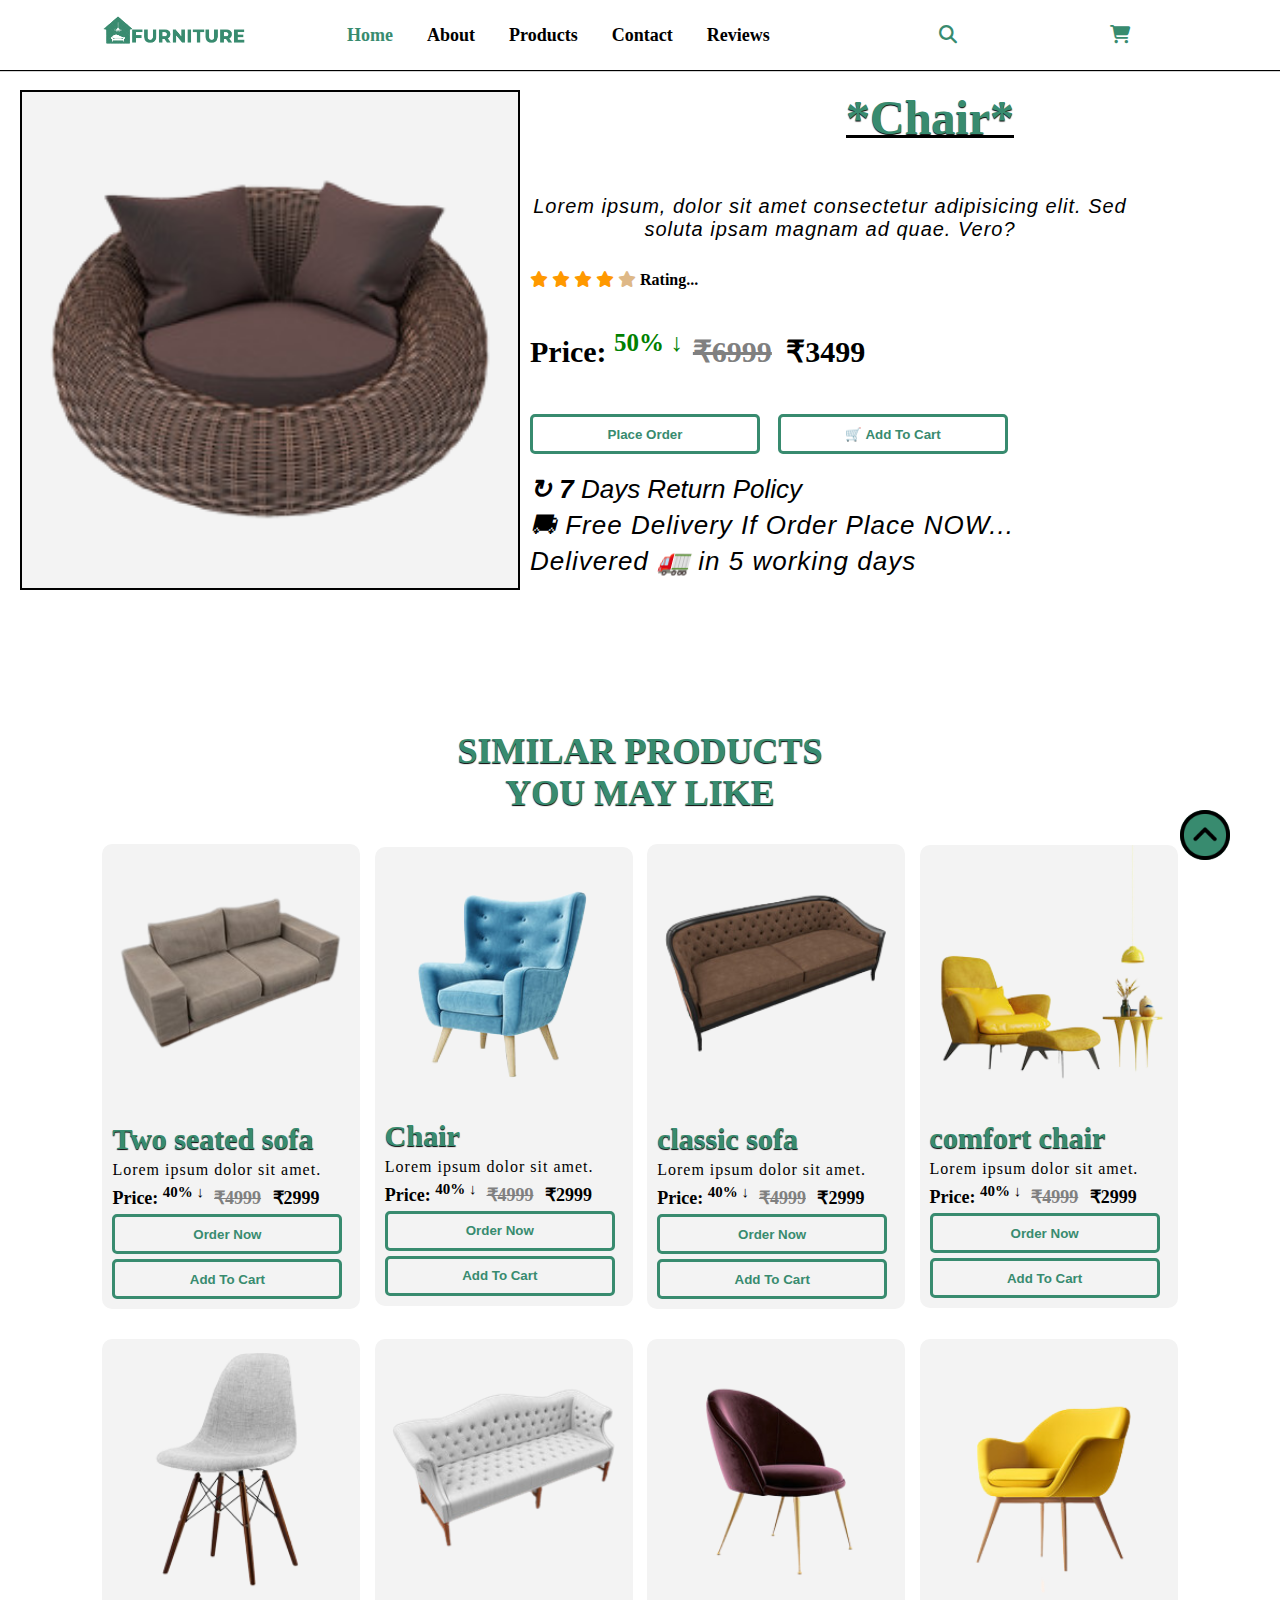
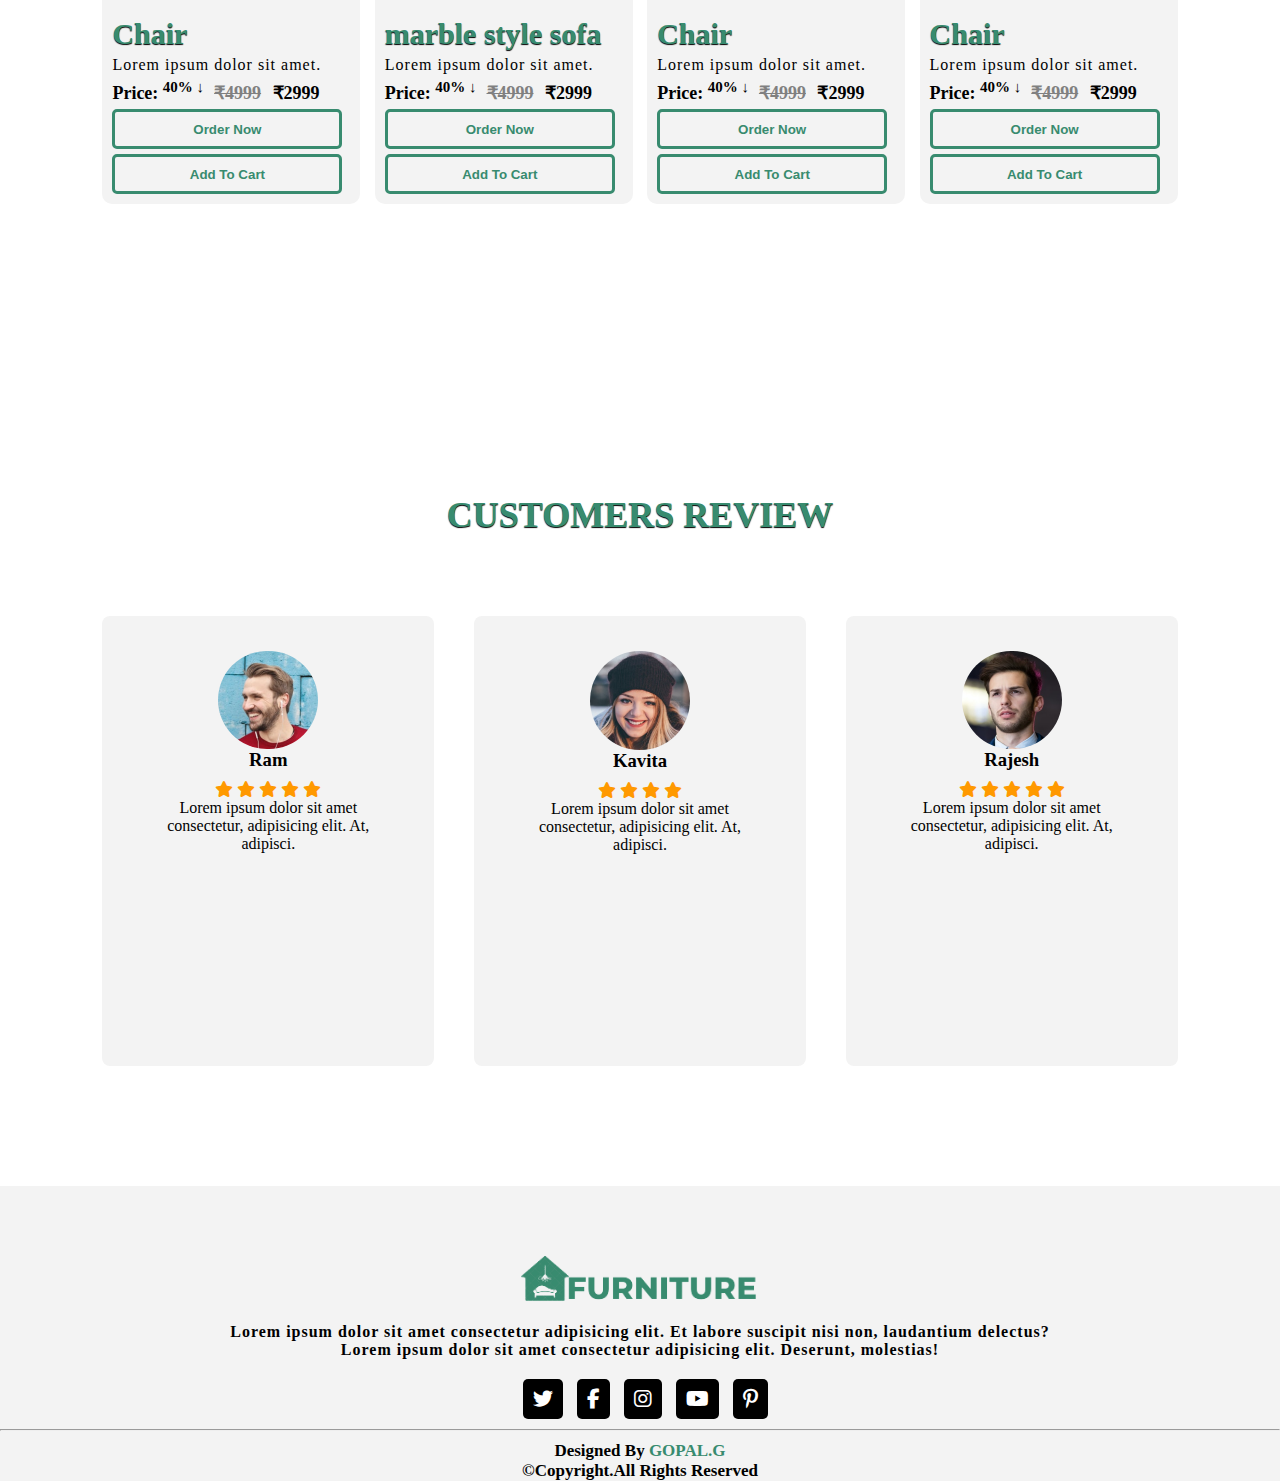
<file: 12.html>
<html lang="en">
<head>
    <meta charset="UTF-8">
    <meta http-equiv="X-UA-Compatible" content="IE=edge">
    <meta name="viewport" content="width=device-width, initial-scale=1.0">
    <title>Furniture Webiste</title>

    <!-- Style Css Link -->
    <link rel="stylesheet" href="s.css">
    <!-- Style Css Link -->

    <!-- Font Awesome Cdn -->
    <link rel="stylesheet" href="https://cdnjs.cloudflare.com/ajax/libs/font-awesome/6.4.0/css/all.min.css">
    <!-- Font Awesome Cdn -->

</head>
<style>
    .ro{
        height: 600px;
        width:1000px;
       display: inline-flex ;
       background-color: ;

       
    }
    .btn{
        display: flex;
        
        text-align: center;
        margin-top: 40px;

    
    }
    .return{
        font-size: 26;
        margin-top: 20px;
        font-style: italic;
        font-family: Arial;
    }
    .main-txt{
         margin-top: 50px;
    }
    #po{
        margin-top: 20px;
       margin-left: 20px;
       height: 500px;
       width: 600px;
       background-color:#f3f3f3;
      border-bottom: solid 2px ;
      border-right: solid 2px; 
      border-top: solid 2px;
      border-left: solid 2px;
      
       
       
    }
    #head{
        font-size: 48;
        width: 600px;
        text-align: center;
        padding-left: 200px;
        
      
        text-decoration: underline black 1.6px;
    }
    #p{
        font-size: 20;
        font-family: Arial, Helvetica, sans-serif;
        font-style:italic;
        margin-top: 50px;
        text-align: center;
    }
    #price{
        font-size: 30;
        margin-top: 40px;
    }
    #price sup{
        color: green;
        font-weight: bolder;
    }
    .star i{
        color:rgba(255, 153, 0) ;

    }
    #s{
        color:burlywood;
        margin-top: 30px;
        
    }
    #strike{
        text-decoration: line-through;
        color: grey;
        padding-left: 10px;
        padding-right: 7px;
    }
    #b1{
        height: 40px;
        font-weight: bold;
    }
    #b2{
        height: 40px;
    }
</style>
<body>
    <div class="header">
        <nav>
            <input type="checkbox" id="show-search">
            <input type="checkbox" id="show-menu">
            <label for="show-menu" class="menu-icon"><i class="fas fa-bars"></i></label>
            <div class="content">
                <div class="logo"><a href="index.html"><img src="./images/logo.png" alt=""></a></div>

                <ul class="links">
                    <li><a href="#" id="first">Home</a></li>
                    <li><a href="index.html">About</a></li>
                    <li><a href="index.html">Products</a></li>
                    <li><a href="index.html">Contact</a></li>
                    <li><a href="index.html">Reviews</a></li>
                    
                </ul>
            </div>
           
            <label for="show-search" class="search-icon"><i class="fas fa-search"></i></label>
            <form action="#" class="search-box">
                <input type="text" placeholder="Search" required>
                <button type="submit" class="go-icon"><i class="fas fa-long-arrow-alt-right"></i>
                </button>
            </form>
            <label for="show-cart" class="cart-icon"><i class="fa fa-shopping-cart"></i></label>
            

        </nav>  
    </div>

    <div class="ro">
        <img src="./images/p11.png" id="po" >
        <div class="card-body"  >

            <h3 id="head">*Chair*</h3>
            <p id="p">Lorem ipsum, dolor sit amet consectetur adipisicing elit. Sed soluta ipsam magnam ad quae. Vero?</p>
            <div class="star">
                <i class="fa-solid fa-star checked"></i>
                <i class="fa-solid fa-star checked"></i>
                <i class="fa-solid fa-star checked"></i>
                <i class="fa-solid fa-star checked"></i>
                <i class="fa-solid fa-star checked" id="s"></i> <b>Rating...</b>
            </div>
            <h5 id="Price">Price: <sup>50% ↓</sup><s id="strike">₹6999</s> ₹3499</h5>
            <div class="btn">
            <a href="10.html"><button id="b1">Place Order</button> </a>  
                <button class="add-to-cart-btn" id="b2">🛒 Add To Cart</button>
            </div>
            <div class="return"><b>↻ 7</b> Days Return Policy
            <p id="deli">  ⛟ Free Delivery If Order Place NOW...</p>
        <p>Delivered 🚛 in 5 working days</p></div>
        </div>
        
    </div>


        <!-- Product Section Start -->
        <section class="product" id="product">
            <div class="main-txt">
                <h3> Similar Products</h3>
                <h3>you may like</h3>
            </div>
            <div class="card-content">
                <div class="row">
                    <img src="./images/p1.png" alt="">
                    <div class="card-body">
                        <h3>Two seated sofa</h3>
                        <p>Lorem ipsum dolor sit amet.</p>
                        <h5 id="Pricee">Price: <sup>40% ↓</sup><s id="strike">₹4999</s> ₹2999</h5>
                        <a href="1.html"><button>Order Now</button></a>
                        <button class="add-to-cart-btn" onclick="addtocart('Two seated sofa ')">Add To Cart</button>
                        
                    </div>
                </div>
                <div class="row">
                    <img src="./images/p2.png" alt="">
                    <div class="card-body">
                        <h3>Chair</h3>
                        <p>Lorem ipsum dolor sit amet.</p>
                        <h5 id="Pricee">Price: <sup>40% ↓</sup><s id="strike">₹4999</s> ₹2999</h5>
                        <a href="2.html"><button>Order Now</button></a>                   
                        <button class="add-to-cart-btn" onclick="addtocart('Two seated sofa ')">Add To Cart</button>
                    </div>
                </div>
                <div class="row">
                    <img src="./images/p3.png" alt="">
                    <div class="card-body">
                        <h3>classic sofa</h3>
                        <p>Lorem ipsum dolor sit amet.</p>
                        <h5 id="Pricee">Price: <sup>40% ↓</sup><s id="strike">₹4999</s> ₹2999</h5>
                        <a href="3.html"><button>Order Now</button></a>
                        <button class="add-to-cart-btn" onclick="addtocart('Two seated sofa ')">Add To Cart</button>
                    </div>
                </div>
                <div class="row">
                    <img src="./images/p4.png" alt="">
                    <div class="card-body">
                        <h3>comfort chair</h3>
                        <p>Lorem ipsum dolor sit amet.</p>
                        <h5 id="Pricee">Price: <sup>40% ↓</sup><s id="strike">₹4999</s> ₹2999</h5>
                        <a href="4.html"><button>Order Now</button></a>
                        <button class="add-to-cart-btn" onclick="addtocart('Two seated sofa ')">Add To Cart</button>
                    </div>
                </div>
            </div>
    
            <div class="card-content">
                <div class="row">
                    <img src="./images/p5.png" alt="">
                    <div class="card-body">
                        <h3>Chair</h3>
                        <p>Lorem ipsum dolor sit amet.</p>
                        <h5 id="Pricee">Price: <sup>40% ↓</sup><s id="strike">₹4999</s> ₹2999</h5>
                        <a href="5.html"><button>Order Now</button></a>
                        <button class="add-to-cart-btn" onclick="addtocart('Two seated sofa ')">Add To Cart</button>
                    </div>
                </div>
                <div class="row">
                    <img src="./images/p6.png" alt="">
                    <div class="card-body">
                        <h3>marble style sofa</h3>
                        <p>Lorem ipsum dolor sit amet.</p>
                        <h5 id="Pricee">Price: <sup>40% ↓</sup><s id="strike">₹4999</s> ₹2999</h5>
                        <a href="6.html"><button>Order Now</button></a>
                        <button class="add-to-cart-btn" onclick="addtocart('Two seated sofa ')">Add To Cart</button>
                    </div>
                </div>
                <div class="row">
                    <img src="./images/p7.png" alt="">
                    <div class="card-body">
                        <h3>Chair</h3>
                        <p>Lorem ipsum dolor sit amet.</p>
                        <h5 id="Pricee">Price: <sup>40% ↓</sup><s id="strike">₹4999</s> ₹2999</h5>
                        <a href="7.html"><button>Order Now</button></a>
                        <button class="add-to-cart-btn" onclick="addtocart('Two seated sofa ')">Add To Cart</button>
                    </div>
                </div>
                <div class="row">
                    <img src="./images/p8.png" alt="">
                    <div class="card-body">
                        <h3>Chair</h3>
                        <p>Lorem ipsum dolor sit amet.</p>
                        <h5 id="Pricee">Price: <sup>40% ↓</sup><s id="strike">₹4999</s> ₹2999</h5>
                        <a href="8.html"><button>Order Now</button></a>
                        <button class="add-to-cart-btn" onclick="addtocart('Two seated sofa ')">Add To Cart</button>
                    </div>
                </div>
                
            </div>
    
        </section>
        <!-- Product Section End -->


    
    <!-- Review Section Start -->
    <section class="review" id="review">
        <div class="main-txt">
            <h3>Customers <span>Review</span></h3>
        </div>

        <div class="review-content">
        <div class="box">
        <div class="img">
            <img src="./images/pic-1.png" alt="">
        </div>
        <h3>Ram</h3>
        <div class="star">
            <i class="fa-solid fa-star checked"></i>
            <i class="fa-solid fa-star checked"></i>
            <i class="fa-solid fa-star checked"></i>
            <i class="fa-solid fa-star checked"></i>
            <i class="fa-solid fa-star checked"></i>
        </div>
        <p>Lorem ipsum dolor sit amet consectetur, adipisicing elit. At, adipisci.</p>

    </div>
        <div class="box">
        <div class="img">
            <img src="./images/pic-2.png" alt="">
        </div>
        <h3>Kavita</h3>
        <div class="star">
            <i class="fa-solid fa-star checked"></i>
            <i class="fa-solid fa-star checked"></i>
            <i class="fa-solid fa-star checked"></i>
            <i class="fa-solid fa-star checked"></i>
            
        </div>
        <p>Lorem ipsum dolor sit amet consectetur, adipisicing elit. At, adipisci.</p>

    </div>
        <div class="box">
        <div class="img">
            <img src="./images/pic-3.png" alt="">
        </div>
        <h3>Rajesh</h3>
        <div class="star">
            <i class="fa-solid fa-star checked"></i>
            <i class="fa-solid fa-star checked"></i>
            <i class="fa-solid fa-star checked"></i>
            <i class="fa-solid fa-star checked"></i>
            <i class="fa-solid fa-star checked"></i>
        </div>
        <p>Lorem ipsum dolor sit amet consectetur, adipisicing elit. At, adipisci.</p>

    </div>

</div>

    </section>
    <!-- Review Section End -->





    <!-- Footer Start -->
    <footer id="footer">
        <div class="footer-content">
            <div class="logo">
                <img src="./images/logo.png" alt="">
            </div>

            <p>Lorem ipsum dolor sit amet consectetur adipisicing elit. Et labore suscipit nisi non, laudantium delectus?
                <br>Lorem ipsum dolor sit amet consectetur adipisicing elit. Deserunt, molestias!
            </p>
            <div class="socail-links">
               <a href="www.twittwer.com"> <i class="fa-brands fa-twitter"></i></a>
                <a href="www.facebook.com"><i class="fa-brands fa-facebook-f"></i></a>
               <a href="www.instagram.com"> <i class="fa-brands fa-instagram"></i></a>
                <a href="www.youtube.com"><i class="fa-brands fa-youtube"></i></a>
                <a href="www.pintrest.com"><i class="fa-brands fa-pinterest-p"></i></a>
            </div>
        </div>
        <hr>
        <div class="footer-bottom-content">
            <p>Designed By <a href="#">GOPAL.G</a></p>
            <div class="copyright">
                <p>&copy;Copyright.All Rights Reserved</p>
            </div>
        </div>
    </footer>
    <!-- Footer End -->
    <a href="#" class="arrow"><i><img src="./images/up-arrow.png" alt="" width="50px"></i></a>
    
</body>
</html>
</file>
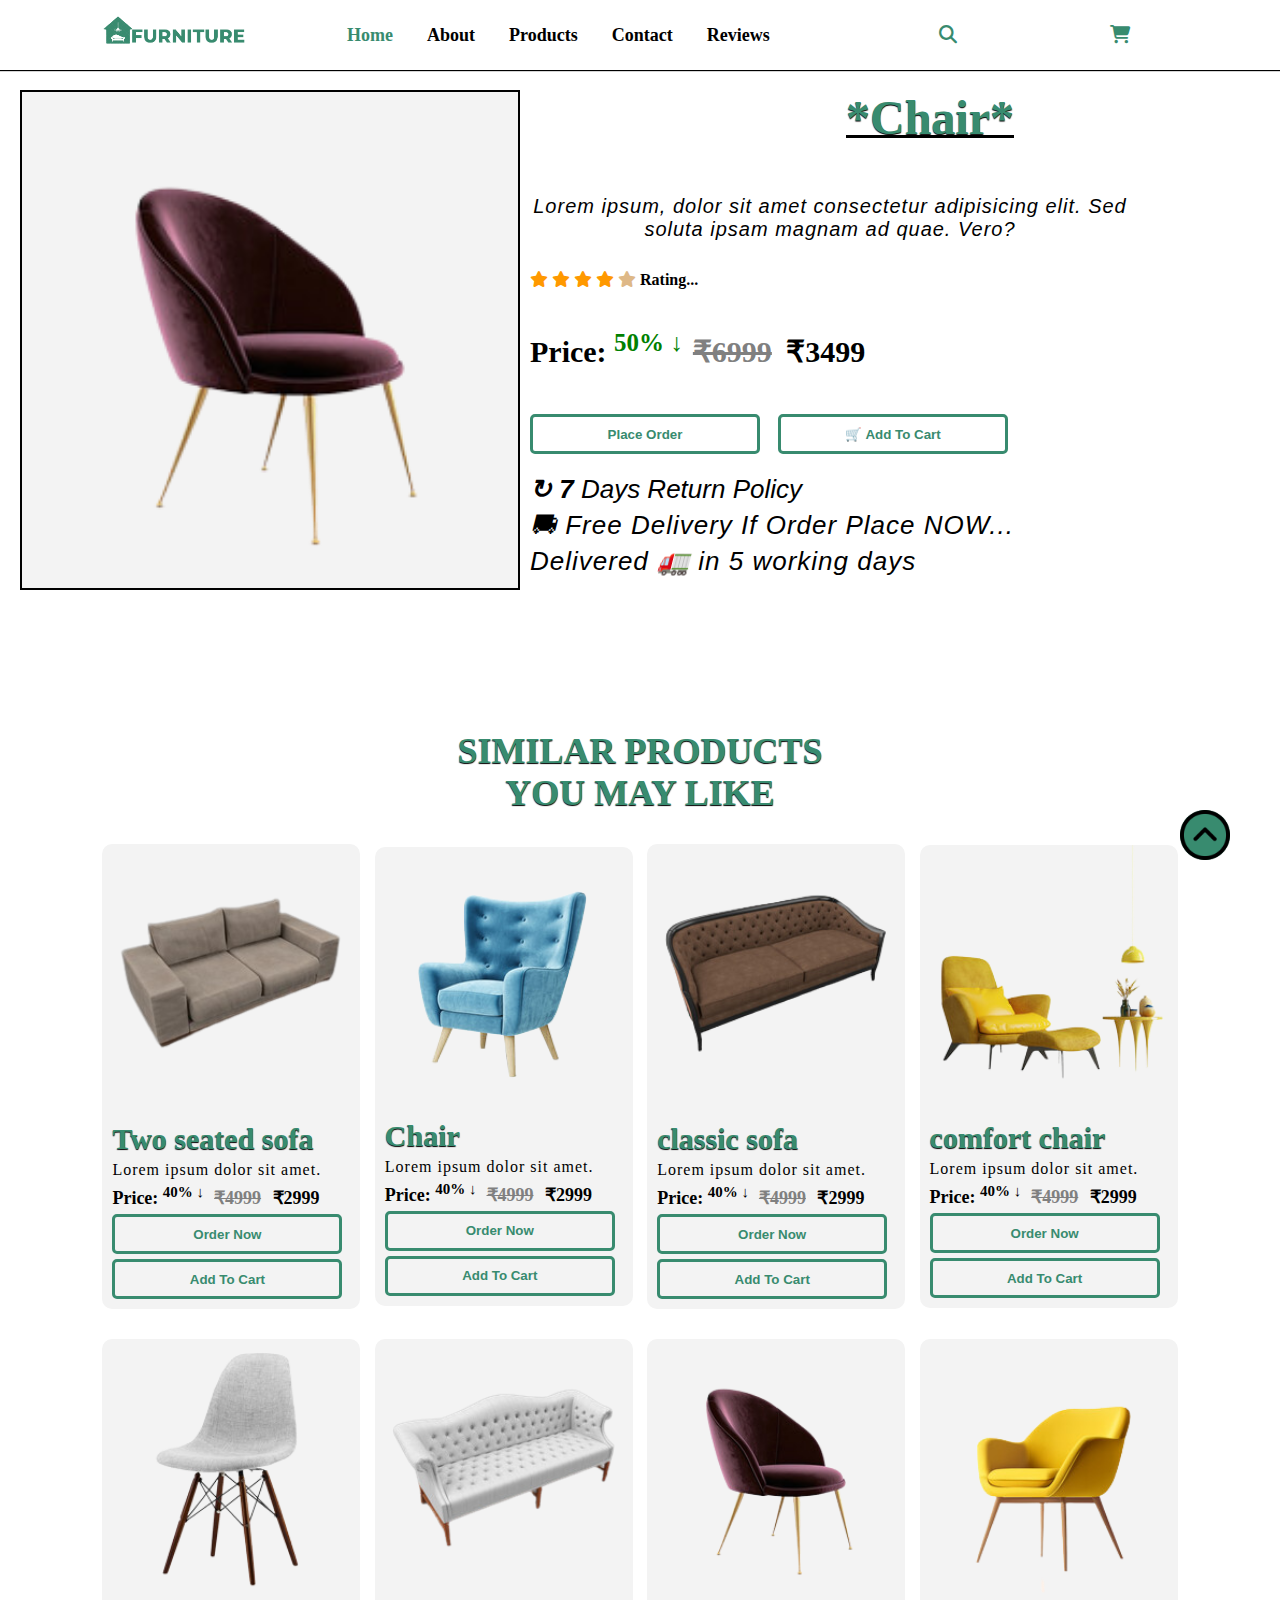
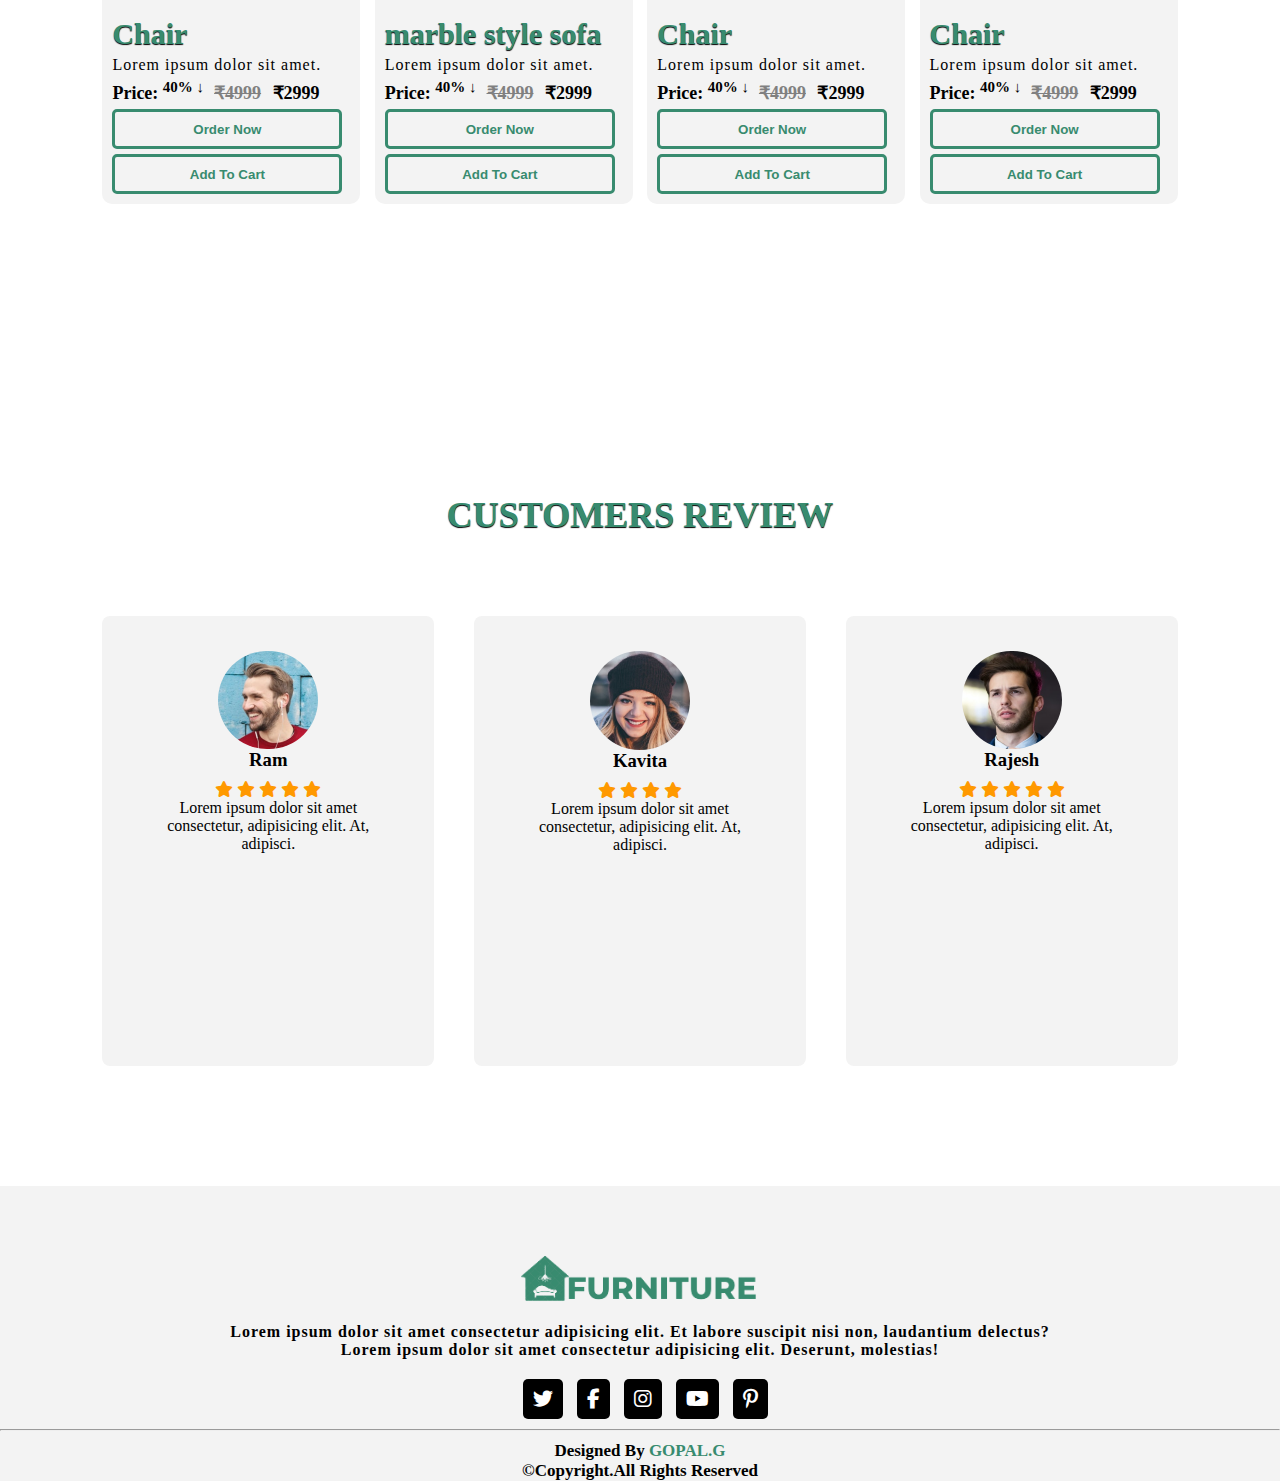
<file: 13.html>
<html lang="en">
<head>
    <meta charset="UTF-8">
    <meta http-equiv="X-UA-Compatible" content="IE=edge">
    <meta name="viewport" content="width=device-width, initial-scale=1.0">
    <title>Furniture Webiste</title>

    <!-- Style Css Link -->
    <link rel="stylesheet" href="s.css">
    <!-- Style Css Link -->

    <!-- Font Awesome Cdn -->
    <link rel="stylesheet" href="https://cdnjs.cloudflare.com/ajax/libs/font-awesome/6.4.0/css/all.min.css">
    <!-- Font Awesome Cdn -->

</head>
<style>
    .ro{
        height: 600px;
        width:1000px;
       display: inline-flex ;
       background-color: ;

       
    }
    .btn{
        display: flex;
        
        text-align: center;
        margin-top: 40px;

    
    }
    .return{
        font-size: 26;
        margin-top: 20px;
        font-style: italic;
        font-family: Arial;
    }
    .main-txt{
         margin-top: 50px;
    }
    #po{
        margin-top: 20px;
       margin-left: 20px;
       height: 500px;
       width: 600px;
       background-color:#f3f3f3;
      border-bottom: solid 2px ;
      border-right: solid 2px; 
      border-top: solid 2px;
      border-left: solid 2px;
      
       
       
    }
    #head{
        font-size: 48;
        width: 600px;
        text-align: center;
        padding-left: 200px;
        
      
        text-decoration: underline black 1.6px;
    }
    #p{
        font-size: 20;
        font-family: Arial, Helvetica, sans-serif;
        font-style:italic;
        margin-top: 50px;
        text-align: center;
    }
    #price{
        font-size: 30;
        margin-top: 40px;
    }
    #price sup{
        color: green;
        font-weight: bolder;
    }
    .star i{
        color:rgba(255, 153, 0) ;

    }
    #s{
        color:burlywood;
        margin-top: 30px;
        
    }
    #strike{
        text-decoration: line-through;
        color: grey;
        padding-left: 10px;
        padding-right: 7px;
    }
    #b1{
        height: 40px;
        font-weight: bold;
    }
    #b2{
        height: 40px;
    }
</style>
<body>
    <div class="header">
        <nav>
            <input type="checkbox" id="show-search">
            <input type="checkbox" id="show-menu">
            <label for="show-menu" class="menu-icon"><i class="fas fa-bars"></i></label>
            <div class="content">
                <div class="logo"><a href="index.html"><img src="./images/logo.png" alt=""></a></div>

                <ul class="links">
                    <li><a href="#" id="first">Home</a></li>
                    <li><a href="index.html">About</a></li>
                    <li><a href="index.html">Products</a></li>
                    <li><a href="index.html">Contact</a></li>
                    <li><a href="index.html">Reviews</a></li>
                    
                </ul>
            </div>
           
            <label for="show-search" class="search-icon"><i class="fas fa-search"></i></label>
            <form action="#" class="search-box">
                <input type="text" placeholder="Search" required>
                <button type="submit" class="go-icon"><i class="fas fa-long-arrow-alt-right"></i>
                </button>
            </form>
            <label for="show-cart" class="cart-icon"><i class="fa fa-shopping-cart"></i></label>
            

        </nav>  
    </div>

    <div class="ro">
        <img src="./images/p12.png" id="po" >
        <div class="card-body"  >

            <h3 id="head">*Chair*</h3>
            <p id="p">Lorem ipsum, dolor sit amet consectetur adipisicing elit. Sed soluta ipsam magnam ad quae. Vero?</p>
            <div class="star">
                <i class="fa-solid fa-star checked"></i>
                <i class="fa-solid fa-star checked"></i>
                <i class="fa-solid fa-star checked"></i>
                <i class="fa-solid fa-star checked"></i>
                <i class="fa-solid fa-star checked" id="s"></i> <b>Rating...</b>
            </div>
            <h5 id="Price">Price: <sup>50% ↓</sup><s id="strike">₹6999</s> ₹3499</h5>
            <div class="btn">
            <a href="10.html"><button id="b1">Place Order</button> </a>  
                <button class="add-to-cart-btn" id="b2">🛒 Add To Cart</button>
            </div>
            <div class="return"><b>↻ 7</b> Days Return Policy
            <p id="deli">  ⛟ Free Delivery If Order Place NOW...</p>
        <p>Delivered 🚛 in 5 working days</p></div>
        </div>
        
    </div>


        <!-- Product Section Start -->
        <section class="product" id="product">
            <div class="main-txt">
                <h3> Similar Products</h3>
                <h3>you may like</h3>
            </div>
            <div class="card-content">
                <div class="row">
                    <img src="./images/p1.png" alt="">
                    <div class="card-body">
                        <h3>Two seated sofa</h3>
                        <p>Lorem ipsum dolor sit amet.</p>
                        <h5 id="Pricee">Price: <sup>40% ↓</sup><s id="strike">₹4999</s> ₹2999</h5>
                        <a href="1.html"><button>Order Now</button></a>
                        <button class="add-to-cart-btn" onclick="addtocart('Two seated sofa ')">Add To Cart</button>
                        
                    </div>
                </div>
                <div class="row">
                    <img src="./images/p2.png" alt="">
                    <div class="card-body">
                        <h3>Chair</h3>
                        <p>Lorem ipsum dolor sit amet.</p>
                        <h5 id="Pricee">Price: <sup>40% ↓</sup><s id="strike">₹4999</s> ₹2999</h5>
                        <a href="2.html"><button>Order Now</button></a>                   
                        <button class="add-to-cart-btn" onclick="addtocart('Two seated sofa ')">Add To Cart</button>
                    </div>
                </div>
                <div class="row">
                    <img src="./images/p3.png" alt="">
                    <div class="card-body">
                        <h3>classic sofa</h3>
                        <p>Lorem ipsum dolor sit amet.</p>
                        <h5 id="Pricee">Price: <sup>40% ↓</sup><s id="strike">₹4999</s> ₹2999</h5>
                        <a href="3.html"><button>Order Now</button></a>
                        <button class="add-to-cart-btn" onclick="addtocart('Two seated sofa ')">Add To Cart</button>
                    </div>
                </div>
                <div class="row">
                    <img src="./images/p4.png" alt="">
                    <div class="card-body">
                        <h3>comfort chair</h3>
                        <p>Lorem ipsum dolor sit amet.</p>
                        <h5 id="Pricee">Price: <sup>40% ↓</sup><s id="strike">₹4999</s> ₹2999</h5>
                        <a href="4.html"><button>Order Now</button></a>
                        <button class="add-to-cart-btn" onclick="addtocart('Two seated sofa ')">Add To Cart</button>
                    </div>
                </div>
            </div>
    
            <div class="card-content">
                <div class="row">
                    <img src="./images/p5.png" alt="">
                    <div class="card-body">
                        <h3>Chair</h3>
                        <p>Lorem ipsum dolor sit amet.</p>
                        <h5 id="Pricee">Price: <sup>40% ↓</sup><s id="strike">₹4999</s> ₹2999</h5>
                        <a href="5.html"><button>Order Now</button></a>
                        <button class="add-to-cart-btn" onclick="addtocart('Two seated sofa ')">Add To Cart</button>
                    </div>
                </div>
                <div class="row">
                    <img src="./images/p6.png" alt="">
                    <div class="card-body">
                        <h3>marble style sofa</h3>
                        <p>Lorem ipsum dolor sit amet.</p>
                        <h5 id="Pricee">Price: <sup>40% ↓</sup><s id="strike">₹4999</s> ₹2999</h5>
                        <a href="6.html"><button>Order Now</button></a>
                        <button class="add-to-cart-btn" onclick="addtocart('Two seated sofa ')">Add To Cart</button>
                    </div>
                </div>
                <div class="row">
                    <img src="./images/p7.png" alt="">
                    <div class="card-body">
                        <h3>Chair</h3>
                        <p>Lorem ipsum dolor sit amet.</p>
                        <h5 id="Pricee">Price: <sup>40% ↓</sup><s id="strike">₹4999</s> ₹2999</h5>
                        <a href="7.html"><button>Order Now</button></a>
                        <button class="add-to-cart-btn" onclick="addtocart('Two seated sofa ')">Add To Cart</button>
                    </div>
                </div>
                <div class="row">
                    <img src="./images/p8.png" alt="">
                    <div class="card-body">
                        <h3>Chair</h3>
                        <p>Lorem ipsum dolor sit amet.</p>
                        <h5 id="Pricee">Price: <sup>40% ↓</sup><s id="strike">₹4999</s> ₹2999</h5>
                        <a href="8.html"><button>Order Now</button></a>
                        <button class="add-to-cart-btn" onclick="addtocart('Two seated sofa ')">Add To Cart</button>
                    </div>
                </div>
                
            </div>
    
        </section>
        <!-- Product Section End -->


    
    <!-- Review Section Start -->
    <section class="review" id="review">
        <div class="main-txt">
            <h3>Customers <span>Review</span></h3>
        </div>

        <div class="review-content">
        <div class="box">
        <div class="img">
            <img src="./images/pic-1.png" alt="">
        </div>
        <h3>Ram</h3>
        <div class="star">
            <i class="fa-solid fa-star checked"></i>
            <i class="fa-solid fa-star checked"></i>
            <i class="fa-solid fa-star checked"></i>
            <i class="fa-solid fa-star checked"></i>
            <i class="fa-solid fa-star checked"></i>
        </div>
        <p>Lorem ipsum dolor sit amet consectetur, adipisicing elit. At, adipisci.</p>

    </div>
        <div class="box">
        <div class="img">
            <img src="./images/pic-2.png" alt="">
        </div>
        <h3>Kavita</h3>
        <div class="star">
            <i class="fa-solid fa-star checked"></i>
            <i class="fa-solid fa-star checked"></i>
            <i class="fa-solid fa-star checked"></i>
            <i class="fa-solid fa-star checked"></i>
            
        </div>
        <p>Lorem ipsum dolor sit amet consectetur, adipisicing elit. At, adipisci.</p>

    </div>
        <div class="box">
        <div class="img">
            <img src="./images/pic-3.png" alt="">
        </div>
        <h3>Rajesh</h3>
        <div class="star">
            <i class="fa-solid fa-star checked"></i>
            <i class="fa-solid fa-star checked"></i>
            <i class="fa-solid fa-star checked"></i>
            <i class="fa-solid fa-star checked"></i>
            <i class="fa-solid fa-star checked"></i>
        </div>
        <p>Lorem ipsum dolor sit amet consectetur, adipisicing elit. At, adipisci.</p>

    </div>

</div>

    </section>
    <!-- Review Section End -->





    <!-- Footer Start -->
    <footer id="footer">
        <div class="footer-content">
            <div class="logo">
                <img src="./images/logo.png" alt="">
            </div>

            <p>Lorem ipsum dolor sit amet consectetur adipisicing elit. Et labore suscipit nisi non, laudantium delectus?
                <br>Lorem ipsum dolor sit amet consectetur adipisicing elit. Deserunt, molestias!
            </p>
            <div class="socail-links">
               <a href="www.twittwer.com"> <i class="fa-brands fa-twitter"></i></a>
                <a href="www.facebook.com"><i class="fa-brands fa-facebook-f"></i></a>
               <a href="www.instagram.com"> <i class="fa-brands fa-instagram"></i></a>
                <a href="www.youtube.com"><i class="fa-brands fa-youtube"></i></a>
                <a href="www.pintrest.com"><i class="fa-brands fa-pinterest-p"></i></a>
            </div>
        </div>
        <hr>
        <div class="footer-bottom-content">
            <p>Designed By <a href="#">GOPAL.G</a></p>
            <div class="copyright">
                <p>&copy;Copyright.All Rights Reserved</p>
            </div>
        </div>
    </footer>
    <!-- Footer End -->
    <a href="#" class="arrow"><i><img src="./images/up-arrow.png" alt="" width="50px"></i></a>
    
</body>
</html>
</file>
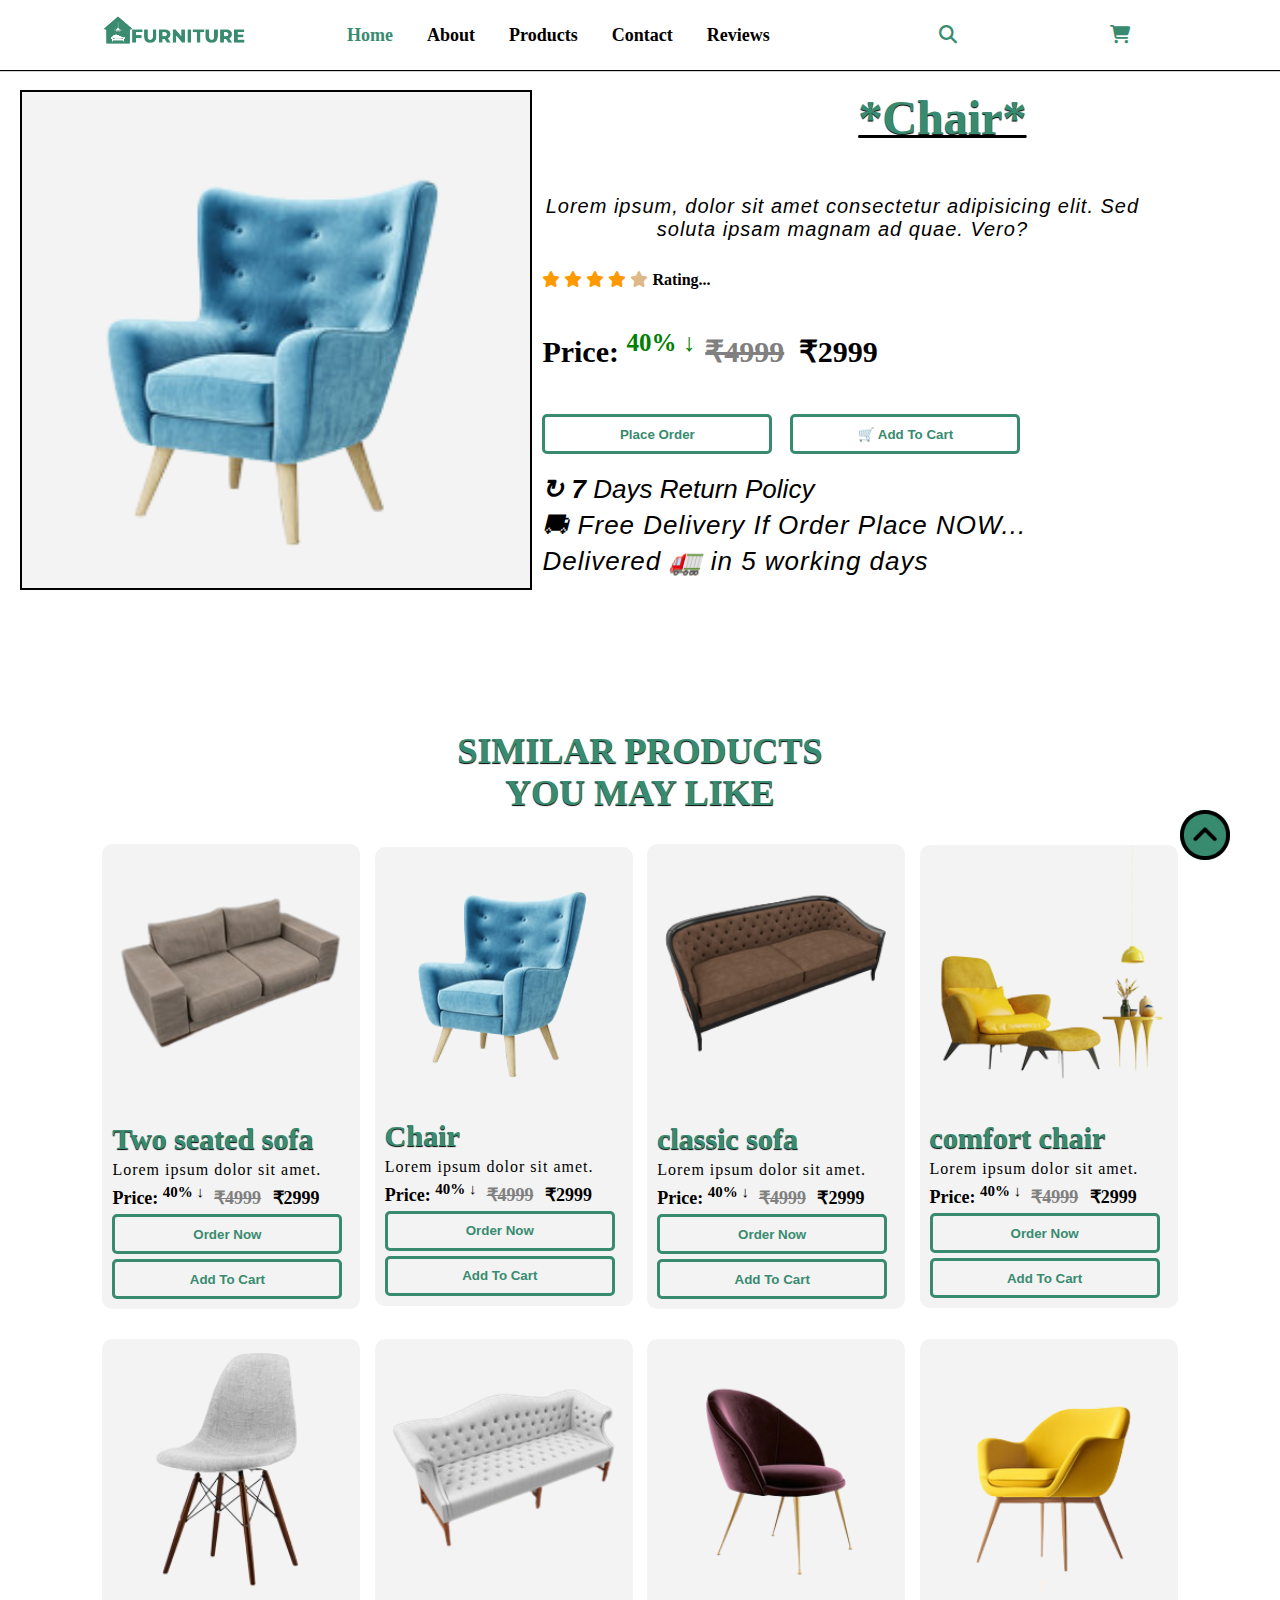
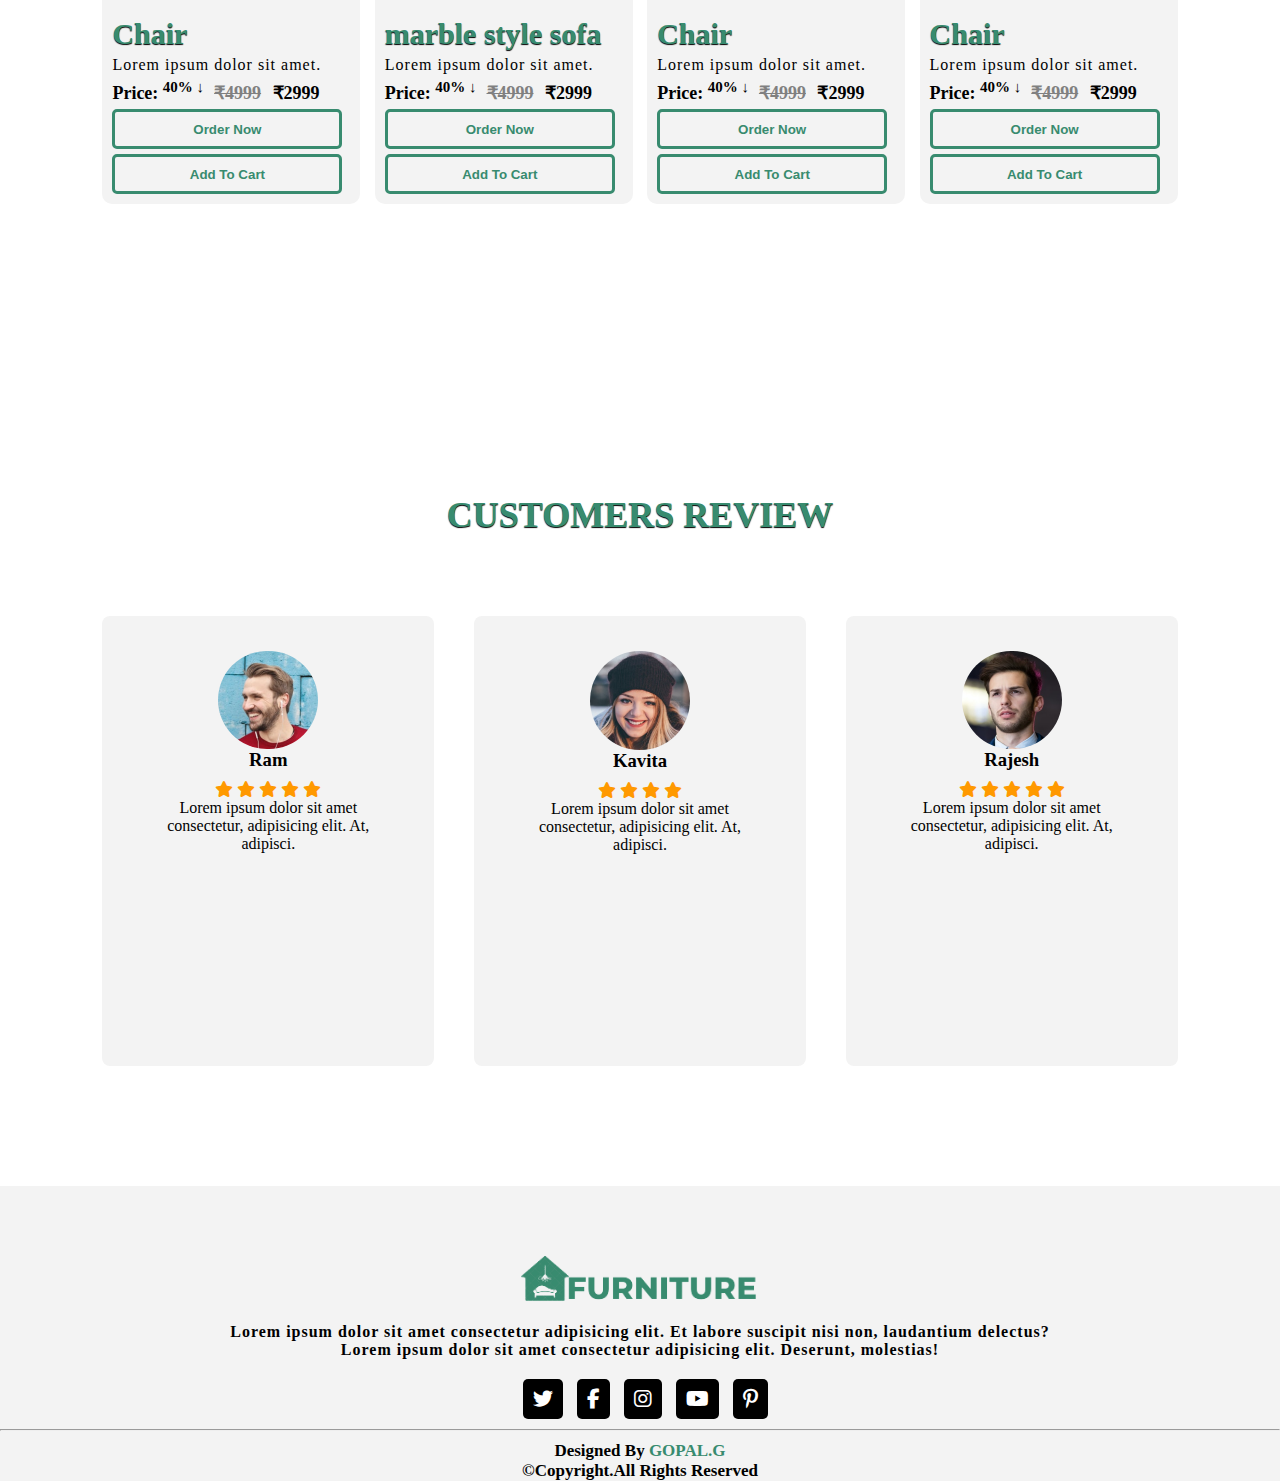
<file: 2.html>
<html lang="en">
<head>
    <meta charset="UTF-8">
    <meta http-equiv="X-UA-Compatible" content="IE=edge">
    <meta name="viewport" content="width=device-width, initial-scale=1.0">
    <title>Furniture Webiste</title>

    <!-- Style Css Link -->
    <link rel="stylesheet" href="s.css">
    <!-- Style Css Link -->

    <!-- Font Awesome Cdn -->
    <link rel="stylesheet" href="https://cdnjs.cloudflare.com/ajax/libs/font-awesome/6.4.0/css/all.min.css">
    <!-- Font Awesome Cdn -->

</head>
<style>
    .ro{
        height: 600px;
        width:1000px;
       display: inline-flex ;
       background-color: ;

       
    }
    .btn{
        display: flex;
        
        text-align: center;
        margin-top: 40px;

    
    }
    .return{
        font-size: 26;
        margin-top: 20px;
        font-style: italic;
        font-family: Arial;
    }
    .main-txt{
         margin-top: 50px;
    }
    #po{
        margin-top: 20px;
       margin-left: 20px;
       height: 500px;
       width: 600px;
       background-color:#f3f3f3;
      border-bottom: solid 2px ;
      border-right: solid 2px; 
      border-top: solid 2px;
      border-left: solid 2px;
       
       
    }
    #head{
        font-size: 48;
        width: 600px;
        text-align: center;
        padding-left: 200px;
        
      
        text-decoration: underline black 1.6px;
    }
    #p{
        font-size: 20;
        font-family: Arial, Helvetica, sans-serif;
        font-style:italic;
        margin-top: 50px;
        text-align: center;
    }
    #price{
        font-size: 30;
        margin-top: 40px;
    }
    #price sup{
        color: green;
        font-weight: bolder;
    }
    .star i{
        color:rgba(255, 153, 0) ;

    }
    #s{
        color:burlywood;
        margin-top: 30px;
        
    }
    #strike{
        text-decoration: line-through;
        color: grey;
        padding-left: 10px;
        padding-right: 7px;
    }
    #b1{
        height: 40px;
        font-weight: bold;
    }
    #b2{
        height: 40px;
    }
</style>
<body>
    <div class="header">
        <nav>
            <input type="checkbox" id="show-search">
            <input type="checkbox" id="show-menu">
            <label for="show-menu" class="menu-icon"><i class="fas fa-bars"></i></label>
            <div class="content">
                <div class="logo"><a href="index.html"><img src="./images/logo.png" alt=""></a></div>

                <ul class="links">
                    <li><a href="#" id="first">Home</a></li>
                    <li><a href="index.html">About</a></li>
                    <li><a href="index.html">Products</a></li>
                    <li><a href="index.html">Contact</a></li>
                    <li><a href="index.html">Reviews</a></li>
                    
                </ul>
            </div>
           
            <label for="show-search" class="search-icon"><i class="fas fa-search"></i></label>
            <form action="#" class="search-box">
                <input type="text" placeholder="Search" required>
                <button type="submit" class="go-icon"><i class="fas fa-long-arrow-alt-right"></i>
                </button>
            </form>
            <label for="show-cart" class="cart-icon"><i class="fa fa-shopping-cart"></i></label>
            

        </nav>  
    </div>

    <div class="ro">
        <img src="./images/p2.png" id="po" >
        <div class="card-body"  >

            <h3 id="head">*Chair*</h3>
            <p id="p">Lorem ipsum, dolor sit amet consectetur adipisicing elit. Sed soluta ipsam magnam ad quae. Vero?</p>
            <div class="star">
                <i class="fa-solid fa-star checked"></i>
                <i class="fa-solid fa-star checked"></i>
                <i class="fa-solid fa-star checked"></i>
                <i class="fa-solid fa-star checked"></i>
                <i class="fa-solid fa-star checked" id="s"></i> <b>Rating...</b>
            </div>
            <h5 id="Price">Price: <sup>40% ↓</sup><s id="strike">₹4999</s> ₹2999</h5>
            <div class="btn">
            <a href="10.html"><button id="b1">Place Order</button> </a>  
                <button class="add-to-cart-btn" id="b2">🛒 Add To Cart</button>
            </div>
            <div class="return"><b>↻ 7</b> Days Return Policy
            <p id="deli">  ⛟ Free Delivery If Order Place NOW...</p>
        <p>Delivered 🚛 in 5 working days</p></div>
        </div>
        
    </div>


        <!-- Product Section Start -->
        <section class="product" id="product">
            <div class="main-txt">
                <h3> Similar Products</h3>
                <h3>you may like</h3>
            </div>
            <div class="card-content">
                <div class="row">
                    <img src="./images/p1.png" alt="">
                    <div class="card-body">
                        <h3>Two seated sofa</h3>
                        <p>Lorem ipsum dolor sit amet.</p>
                        <h5 id="Pricee">Price: <sup>40% ↓</sup><s id="strike">₹4999</s> ₹2999</h5>
                        <a href="1.html"><button>Order Now</button></a>
                        <button class="add-to-cart-btn" onclick="addtocart('Two seated sofa ')">Add To Cart</button>
                        
                    </div>
                </div>
                <div class="row">
                    <img src="./images/p2.png" alt="">
                    <div class="card-body">
                        <h3>Chair</h3>
                        <p>Lorem ipsum dolor sit amet.</p>
                        <h5 id="Pricee">Price: <sup>40% ↓</sup><s id="strike">₹4999</s> ₹2999</h5>
                        <a href="2.html"><button>Order Now</button></a>                   
                        <button class="add-to-cart-btn" onclick="addtocart('Two seated sofa ')">Add To Cart</button>
                    </div>
                </div>
                <div class="row">
                    <img src="./images/p3.png" alt="">
                    <div class="card-body">
                        <h3>classic sofa</h3>
                        <p>Lorem ipsum dolor sit amet.</p>
                        <h5 id="Pricee">Price: <sup>40% ↓</sup><s id="strike">₹4999</s> ₹2999</h5>
                        <a href="3.html"><button>Order Now</button></a>
                        <button class="add-to-cart-btn" onclick="addtocart('Two seated sofa ')">Add To Cart</button>
                    </div>
                </div>
                <div class="row">
                    <img src="./images/p4.png" alt="">
                    <div class="card-body">
                        <h3>comfort chair</h3>
                        <p>Lorem ipsum dolor sit amet.</p>
                        <h5 id="Pricee">Price: <sup>40% ↓</sup><s id="strike">₹4999</s> ₹2999</h5>
                        <a href="4.html"><button>Order Now</button></a>
                        <button class="add-to-cart-btn" onclick="addtocart('Two seated sofa ')">Add To Cart</button>
                    </div>
                </div>
            </div>
    
            <div class="card-content">
                <div class="row">
                    <img src="./images/p5.png" alt="">
                    <div class="card-body">
                        <h3>Chair</h3>
                        <p>Lorem ipsum dolor sit amet.</p>
                        <h5 id="Pricee">Price: <sup>40% ↓</sup><s id="strike">₹4999</s> ₹2999</h5>
                        <a href="5.html"><button>Order Now</button></a>
                        <button class="add-to-cart-btn" onclick="addtocart('Two seated sofa ')">Add To Cart</button>
                    </div>
                </div>
                <div class="row">
                    <img src="./images/p6.png" alt="">
                    <div class="card-body">
                        <h3>marble style sofa</h3>
                        <p>Lorem ipsum dolor sit amet.</p>
                        <h5 id="Pricee">Price: <sup>40% ↓</sup><s id="strike">₹4999</s> ₹2999</h5>
                        <a href="6.html"><button>Order Now</button></a>
                        <button class="add-to-cart-btn" onclick="addtocart('Two seated sofa ')">Add To Cart</button>
                    </div>
                </div>
                <div class="row">
                    <img src="./images/p7.png" alt="">
                    <div class="card-body">
                        <h3>Chair</h3>
                        <p>Lorem ipsum dolor sit amet.</p>
                        <h5 id="Pricee">Price: <sup>40% ↓</sup><s id="strike">₹4999</s> ₹2999</h5>
                        <a href="7.html"><button>Order Now</button></a>
                        <button class="add-to-cart-btn" onclick="addtocart('Two seated sofa ')">Add To Cart</button>
                    </div>
                </div>
                <div class="row">
                    <img src="./images/p8.png" alt="">
                    <div class="card-body">
                        <h3>Chair</h3>
                        <p>Lorem ipsum dolor sit amet.</p>
                        <h5 id="Pricee">Price: <sup>40% ↓</sup><s id="strike">₹4999</s> ₹2999</h5>
                        <a href="8.html"><button>Order Now</button></a>
                        <button class="add-to-cart-btn" onclick="addtocart('Two seated sofa ')">Add To Cart</button>
                    </div>
                </div>
                
            </div>
    
        </section>
        <!-- Product Section End -->


    <!-- Review Section Start -->
    <section class="review" id="review">
        <div class="main-txt">
            <h3>Customers <span>Review</span></h3>
        </div>

        <div class="review-content">
        <div class="box">
        <div class="img">
            <img src="./images/pic-1.png" alt="">
        </div>
        <h3>Ram</h3>
        <div class="star">
            <i class="fa-solid fa-star checked"></i>
            <i class="fa-solid fa-star checked"></i>
            <i class="fa-solid fa-star checked"></i>
            <i class="fa-solid fa-star checked"></i>
            <i class="fa-solid fa-star checked"></i>
        </div>
        <p>Lorem ipsum dolor sit amet consectetur, adipisicing elit. At, adipisci.</p>

    </div>
        <div class="box">
        <div class="img">
            <img src="./images/pic-2.png" alt="">
        </div>
        <h3>Kavita</h3>
        <div class="star">
            <i class="fa-solid fa-star checked"></i>
            <i class="fa-solid fa-star checked"></i>
            <i class="fa-solid fa-star checked"></i>
            <i class="fa-solid fa-star checked"></i>
            
        </div>
        <p>Lorem ipsum dolor sit amet consectetur, adipisicing elit. At, adipisci.</p>

    </div>
        <div class="box">
        <div class="img">
            <img src="./images/pic-3.png" alt="">
        </div>
        <h3>Rajesh</h3>
        <div class="star">
            <i class="fa-solid fa-star checked"></i>
            <i class="fa-solid fa-star checked"></i>
            <i class="fa-solid fa-star checked"></i>
            <i class="fa-solid fa-star checked"></i>
            <i class="fa-solid fa-star checked"></i>
        </div>
        <p>Lorem ipsum dolor sit amet consectetur, adipisicing elit. At, adipisci.</p>

    </div>

</div>

    </section>
    <!-- Review Section End -->





    <!-- Footer Start -->
    <footer id="footer">
        <div class="footer-content">
            <div class="logo">
                <img src="./images/logo.png" alt="">
            </div>

            <p>Lorem ipsum dolor sit amet consectetur adipisicing elit. Et labore suscipit nisi non, laudantium delectus?
                <br>Lorem ipsum dolor sit amet consectetur adipisicing elit. Deserunt, molestias!
            </p>
            <div class="socail-links">
               <a href="www.twittwer.com"> <i class="fa-brands fa-twitter"></i></a>
                <a href="www.facebook.com"><i class="fa-brands fa-facebook-f"></i></a>
               <a href="www.instagram.com"> <i class="fa-brands fa-instagram"></i></a>
                <a href="www.youtube.com"><i class="fa-brands fa-youtube"></i></a>
                <a href="www.pintrest.com"><i class="fa-brands fa-pinterest-p"></i></a>
            </div>
        </div>
        <hr>
        <div class="footer-bottom-content">
            <p>Designed By <a href="#">GOPAL.G</a></p>
            <div class="copyright">
                <p>&copy;Copyright.All Rights Reserved</p>
            </div>
        </div>
    </footer>
    <!-- Footer End -->
    <a href="#" class="arrow"><i><img src="./images/up-arrow.png" alt="" width="50px"></i></a>
    
</body>
</html>
</file>
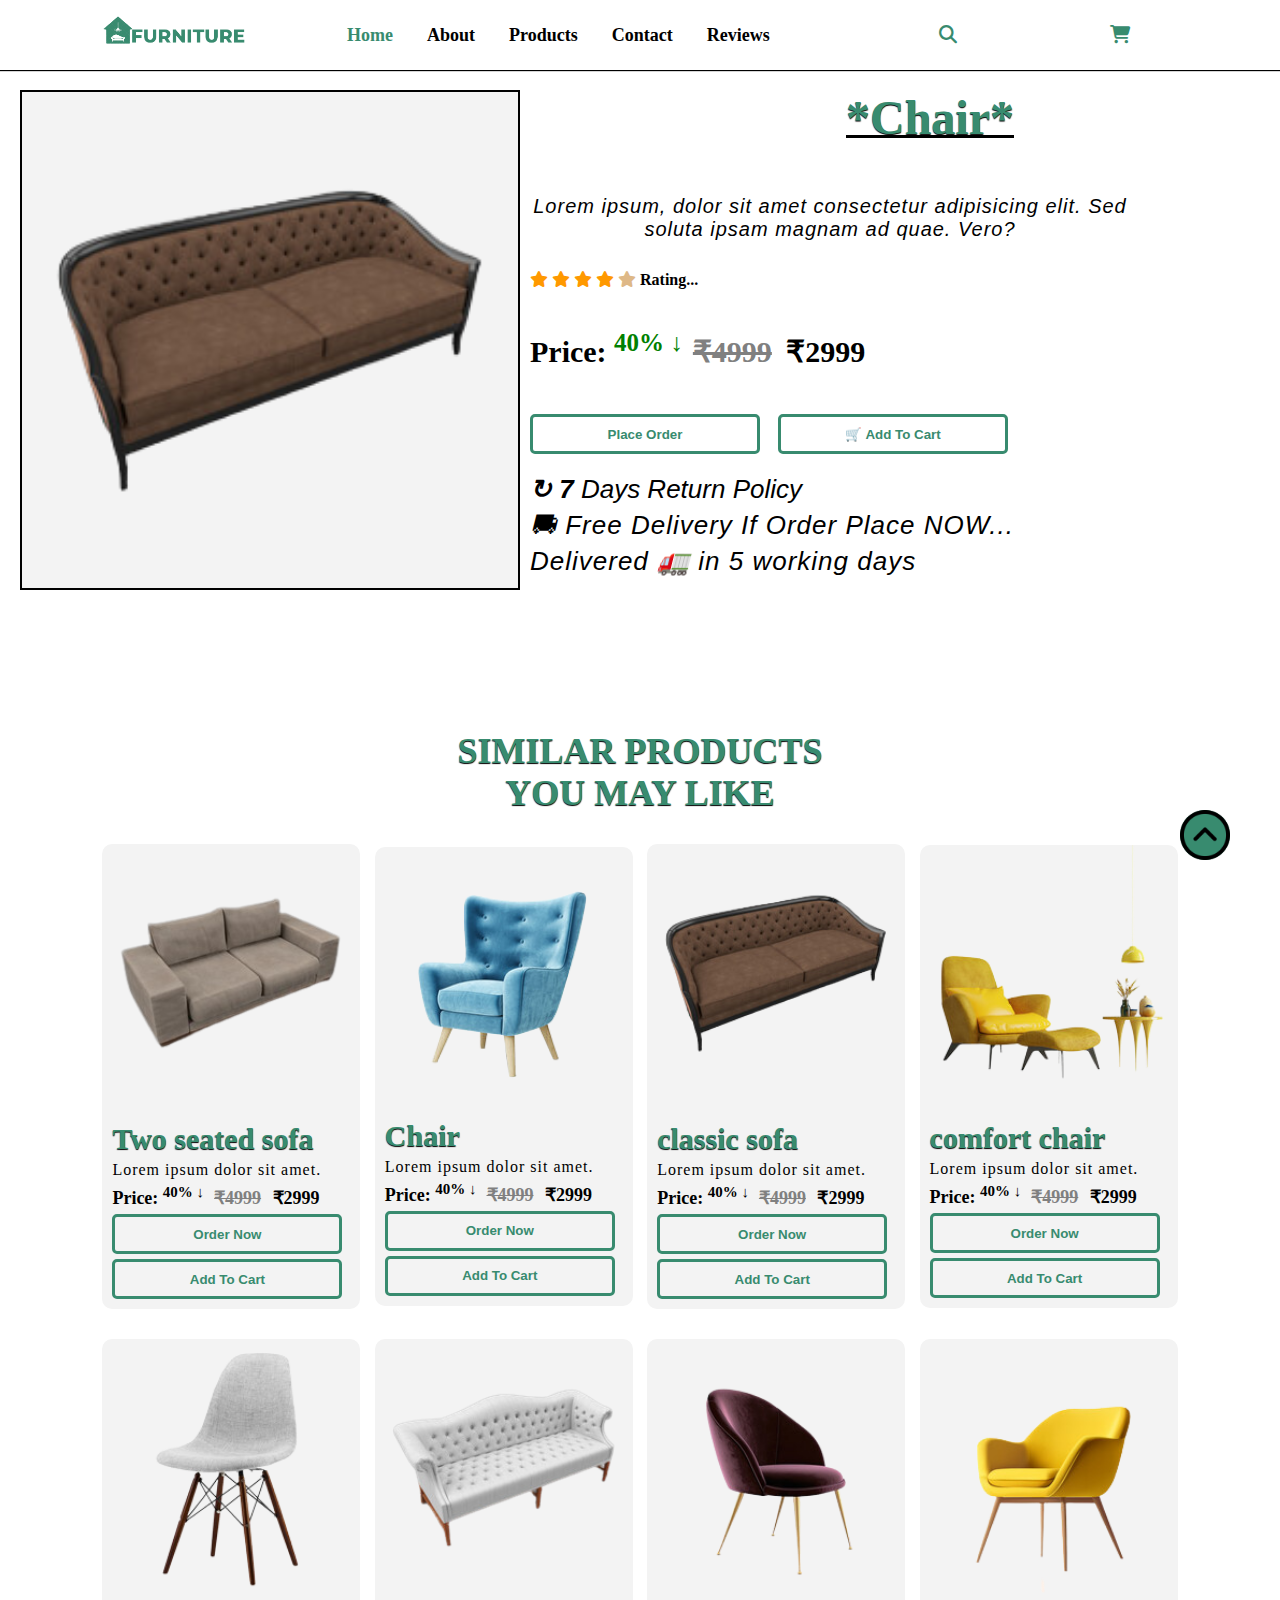
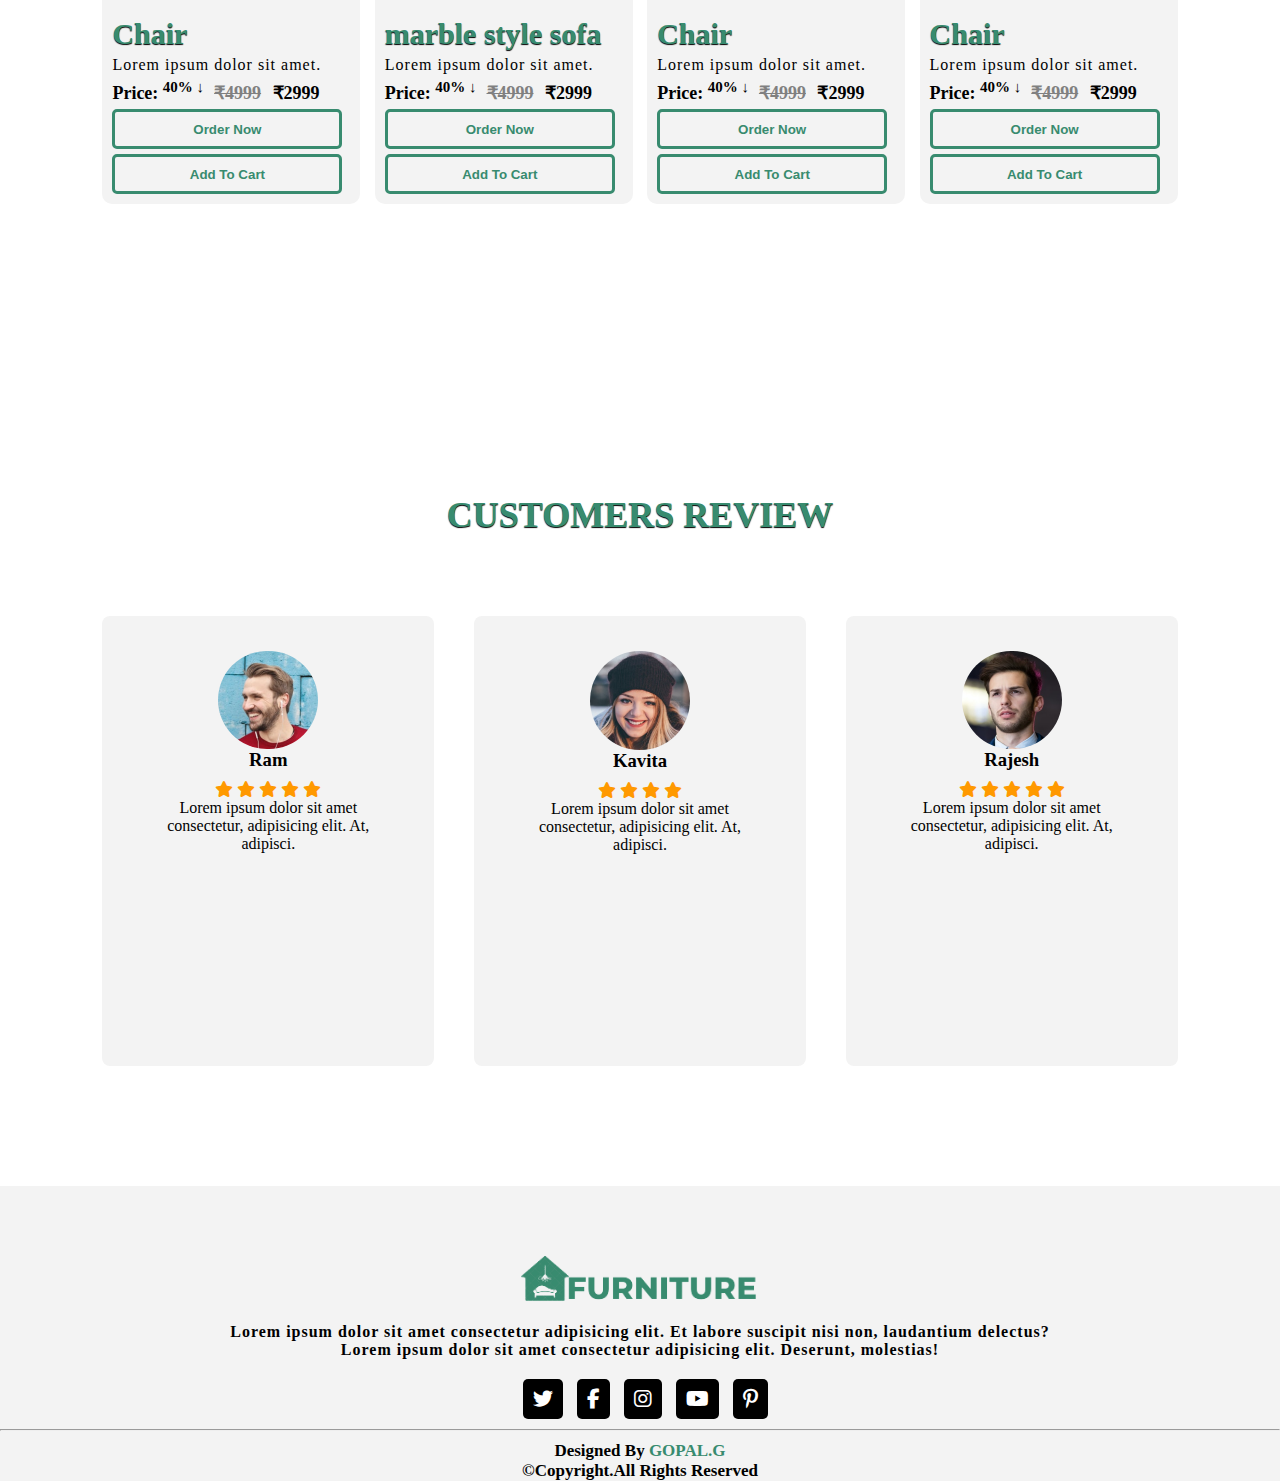
<file: 3.html>
<html lang="en">
<head>
    <meta charset="UTF-8">
    <meta http-equiv="X-UA-Compatible" content="IE=edge">
    <meta name="viewport" content="width=device-width, initial-scale=1.0">
    <title>Furniture Webiste</title>

    <!-- Style Css Link -->
    <link rel="stylesheet" href="s.css">
    <!-- Style Css Link -->

    <!-- Font Awesome Cdn -->
    <link rel="stylesheet" href="https://cdnjs.cloudflare.com/ajax/libs/font-awesome/6.4.0/css/all.min.css">
    <!-- Font Awesome Cdn -->

</head>
<style>
    .ro{
        height: 600px;
        width:1000px;
       display: inline-flex ;
       background-color: ;

       
    }
    .btn{
        display: flex;
        
        text-align: center;
        margin-top: 40px;

    
    }
    .return{
        font-size: 26;
        margin-top: 20px;
        font-style: italic;
        font-family: Arial;
    }
    .main-txt{
         margin-top: 50px;
    }
    #po{
        margin-top: 20px;
       margin-left: 20px;
       height: 500px;
       width: 600px;
       background-color:#f3f3f3;
      border-bottom: solid 2px ;
      border-right: solid 2px; 
      border-top: solid 2px;
      border-left: solid 2px;
      
       
       
    }
    #head{
        font-size: 48;
        width: 600px;
        text-align: center;
        padding-left: 200px;
        
      
        text-decoration: underline black 1.6px;
    }
    #p{
        font-size: 20;
        font-family: Arial, Helvetica, sans-serif;
        font-style:italic;
        margin-top: 50px;
        text-align: center;
    }
    #price{
        font-size: 30;
        margin-top: 40px;
    }
    #price sup{
        color: green;
        font-weight: bolder;
    }
    .star i{
        color:rgba(255, 153, 0) ;

    }
    #s{
        color:burlywood;
        margin-top: 30px;
        
    }
    #strike{
        text-decoration: line-through;
        color: grey;
        padding-left: 10px;
        padding-right: 7px;
    }
    #b1{
        height: 40px;
        font-weight: bold;
    }
    #b2{
        height: 40px;
    }
</style>
<body>
    <div class="header">
        <nav>
            <input type="checkbox" id="show-search">
            <input type="checkbox" id="show-menu">
            <label for="show-menu" class="menu-icon"><i class="fas fa-bars"></i></label>
            <div class="content">
                <div class="logo"><a href="index.html"><img src="./images/logo.png" alt=""></a></div>

                <ul class="links">
                    <li><a href="#" id="first">Home</a></li>
                    <li><a href="index.html">About</a></li>
                    <li><a href="index.html">Products</a></li>
                    <li><a href="index.html">Contact</a></li>
                    <li><a href="index.html">Reviews</a></li>
                    
                </ul>
            </div>
           
            <label for="show-search" class="search-icon"><i class="fas fa-search"></i></label>
            <form action="#" class="search-box">
                <input type="text" placeholder="Search" required>
                <button type="submit" class="go-icon"><i class="fas fa-long-arrow-alt-right"></i>
                </button>
            </form>
            <label for="show-cart" class="cart-icon"><i class="fa fa-shopping-cart"></i></label>
            

        </nav>  
    </div>

    <div class="ro">
        <img src="./images/p3.png" id="po" >
        <div class="card-body"  >

            <h3 id="head">*Chair*</h3>
            <p id="p">Lorem ipsum, dolor sit amet consectetur adipisicing elit. Sed soluta ipsam magnam ad quae. Vero?</p>
            <div class="star">
                <i class="fa-solid fa-star checked"></i>
                <i class="fa-solid fa-star checked"></i>
                <i class="fa-solid fa-star checked"></i>
                <i class="fa-solid fa-star checked"></i>
                <i class="fa-solid fa-star checked" id="s"></i> <b>Rating...</b>
            </div>
            <h5 id="Price">Price: <sup>40% ↓</sup><s id="strike">₹4999</s> ₹2999</h5>
            <div class="btn">
            <a href="10.html"><button id="b1">Place Order</button> </a>  
                <button class="add-to-cart-btn" id="b2">🛒 Add To Cart</button>
            </div>
            <div class="return"><b>↻ 7</b> Days Return Policy
            <p id="deli">  ⛟ Free Delivery If Order Place NOW...</p>
        <p>Delivered 🚛 in 5 working days</p></div>
        </div>
        
    </div>


        <!-- Product Section Start -->
        <section class="product" id="product">
            <div class="main-txt">
                <h3> Similar Products</h3>
                <h3>you may like</h3>
            </div>
            <div class="card-content">
                <div class="row">
                    <img src="./images/p1.png" alt="">
                    <div class="card-body">
                        <h3>Two seated sofa</h3>
                        <p>Lorem ipsum dolor sit amet.</p>
                        <h5 id="Pricee">Price: <sup>40% ↓</sup><s id="strike">₹4999</s> ₹2999</h5>
                        <a href="1.html"><button>Order Now</button></a>
                        <button class="add-to-cart-btn" onclick="addtocart('Two seated sofa ')">Add To Cart</button>
                        
                    </div>
                </div>
                <div class="row">
                    <img src="./images/p2.png" alt="">
                    <div class="card-body">
                        <h3>Chair</h3>
                        <p>Lorem ipsum dolor sit amet.</p>
                        <h5 id="Pricee">Price: <sup>40% ↓</sup><s id="strike">₹4999</s> ₹2999</h5>
                        <a href="2.html"><button>Order Now</button></a>                   
                        <button class="add-to-cart-btn" onclick="addtocart('Two seated sofa ')">Add To Cart</button>
                    </div>
                </div>
                <div class="row">
                    <img src="./images/p3.png" alt="">
                    <div class="card-body">
                        <h3>classic sofa</h3>
                        <p>Lorem ipsum dolor sit amet.</p>
                        <h5 id="Pricee">Price: <sup>40% ↓</sup><s id="strike">₹4999</s> ₹2999</h5>
                        <a href="3.html"><button>Order Now</button></a>
                        <button class="add-to-cart-btn" onclick="addtocart('Two seated sofa ')">Add To Cart</button>
                    </div>
                </div>
                <div class="row">
                    <img src="./images/p4.png" alt="">
                    <div class="card-body">
                        <h3>comfort chair</h3>
                        <p>Lorem ipsum dolor sit amet.</p>
                        <h5 id="Pricee">Price: <sup>40% ↓</sup><s id="strike">₹4999</s> ₹2999</h5>
                        <a href="4.html"><button>Order Now</button></a>
                        <button class="add-to-cart-btn" onclick="addtocart('Two seated sofa ')">Add To Cart</button>
                    </div>
                </div>
            </div>
    
            <div class="card-content">
                <div class="row">
                    <img src="./images/p5.png" alt="">
                    <div class="card-body">
                        <h3>Chair</h3>
                        <p>Lorem ipsum dolor sit amet.</p>
                        <h5 id="Pricee">Price: <sup>40% ↓</sup><s id="strike">₹4999</s> ₹2999</h5>
                        <a href="5.html"><button>Order Now</button></a>
                        <button class="add-to-cart-btn" onclick="addtocart('Two seated sofa ')">Add To Cart</button>
                    </div>
                </div>
                <div class="row">
                    <img src="./images/p6.png" alt="">
                    <div class="card-body">
                        <h3>marble style sofa</h3>
                        <p>Lorem ipsum dolor sit amet.</p>
                        <h5 id="Pricee">Price: <sup>40% ↓</sup><s id="strike">₹4999</s> ₹2999</h5>
                        <a href="6.html"><button>Order Now</button></a>
                        <button class="add-to-cart-btn" onclick="addtocart('Two seated sofa ')">Add To Cart</button>
                    </div>
                </div>
                <div class="row">
                    <img src="./images/p7.png" alt="">
                    <div class="card-body">
                        <h3>Chair</h3>
                        <p>Lorem ipsum dolor sit amet.</p>
                        <h5 id="Pricee">Price: <sup>40% ↓</sup><s id="strike">₹4999</s> ₹2999</h5>
                        <a href="7.html"><button>Order Now</button></a>
                        <button class="add-to-cart-btn" onclick="addtocart('Two seated sofa ')">Add To Cart</button>
                    </div>
                </div>
                <div class="row">
                    <img src="./images/p8.png" alt="">
                    <div class="card-body">
                        <h3>Chair</h3>
                        <p>Lorem ipsum dolor sit amet.</p>
                        <h5 id="Pricee">Price: <sup>40% ↓</sup><s id="strike">₹4999</s> ₹2999</h5>
                        <a href="8.html"><button>Order Now</button></a>
                        <button class="add-to-cart-btn" onclick="addtocart('Two seated sofa ')">Add To Cart</button>
                    </div>
                </div>
                
            </div>
    
        </section>
        <!-- Product Section End -->


    
    <!-- Review Section Start -->
    <section class="review" id="review">
        <div class="main-txt">
            <h3>Customers <span>Review</span></h3>
        </div>

        <div class="review-content">
        <div class="box">
        <div class="img">
            <img src="./images/pic-1.png" alt="">
        </div>
        <h3>Ram</h3>
        <div class="star">
            <i class="fa-solid fa-star checked"></i>
            <i class="fa-solid fa-star checked"></i>
            <i class="fa-solid fa-star checked"></i>
            <i class="fa-solid fa-star checked"></i>
            <i class="fa-solid fa-star checked"></i>
        </div>
        <p>Lorem ipsum dolor sit amet consectetur, adipisicing elit. At, adipisci.</p>

    </div>
        <div class="box">
        <div class="img">
            <img src="./images/pic-2.png" alt="">
        </div>
        <h3>Kavita</h3>
        <div class="star">
            <i class="fa-solid fa-star checked"></i>
            <i class="fa-solid fa-star checked"></i>
            <i class="fa-solid fa-star checked"></i>
            <i class="fa-solid fa-star checked"></i>
            
        </div>
        <p>Lorem ipsum dolor sit amet consectetur, adipisicing elit. At, adipisci.</p>

    </div>
        <div class="box">
        <div class="img">
            <img src="./images/pic-3.png" alt="">
        </div>
        <h3>Rajesh</h3>
        <div class="star">
            <i class="fa-solid fa-star checked"></i>
            <i class="fa-solid fa-star checked"></i>
            <i class="fa-solid fa-star checked"></i>
            <i class="fa-solid fa-star checked"></i>
            <i class="fa-solid fa-star checked"></i>
        </div>
        <p>Lorem ipsum dolor sit amet consectetur, adipisicing elit. At, adipisci.</p>

    </div>

</div>

    </section>
    <!-- Review Section End -->





    <!-- Footer Start -->
    <footer id="footer">
        <div class="footer-content">
            <div class="logo">
                <img src="./images/logo.png" alt="">
            </div>

            <p>Lorem ipsum dolor sit amet consectetur adipisicing elit. Et labore suscipit nisi non, laudantium delectus?
                <br>Lorem ipsum dolor sit amet consectetur adipisicing elit. Deserunt, molestias!
            </p>
            <div class="socail-links">
               <a href="www.twittwer.com"> <i class="fa-brands fa-twitter"></i></a>
                <a href="www.facebook.com"><i class="fa-brands fa-facebook-f"></i></a>
               <a href="www.instagram.com"> <i class="fa-brands fa-instagram"></i></a>
                <a href="www.youtube.com"><i class="fa-brands fa-youtube"></i></a>
                <a href="www.pintrest.com"><i class="fa-brands fa-pinterest-p"></i></a>
            </div>
        </div>
        <hr>
        <div class="footer-bottom-content">
            <p>Designed By <a href="#">GOPAL.G</a></p>
            <div class="copyright">
                <p>&copy;Copyright.All Rights Reserved</p>
            </div>
        </div>
    </footer>
    <!-- Footer End -->
    <a href="#" class="arrow"><i><img src="./images/up-arrow.png" alt="" width="50px"></i></a>
    
</body>
</html>
</file>
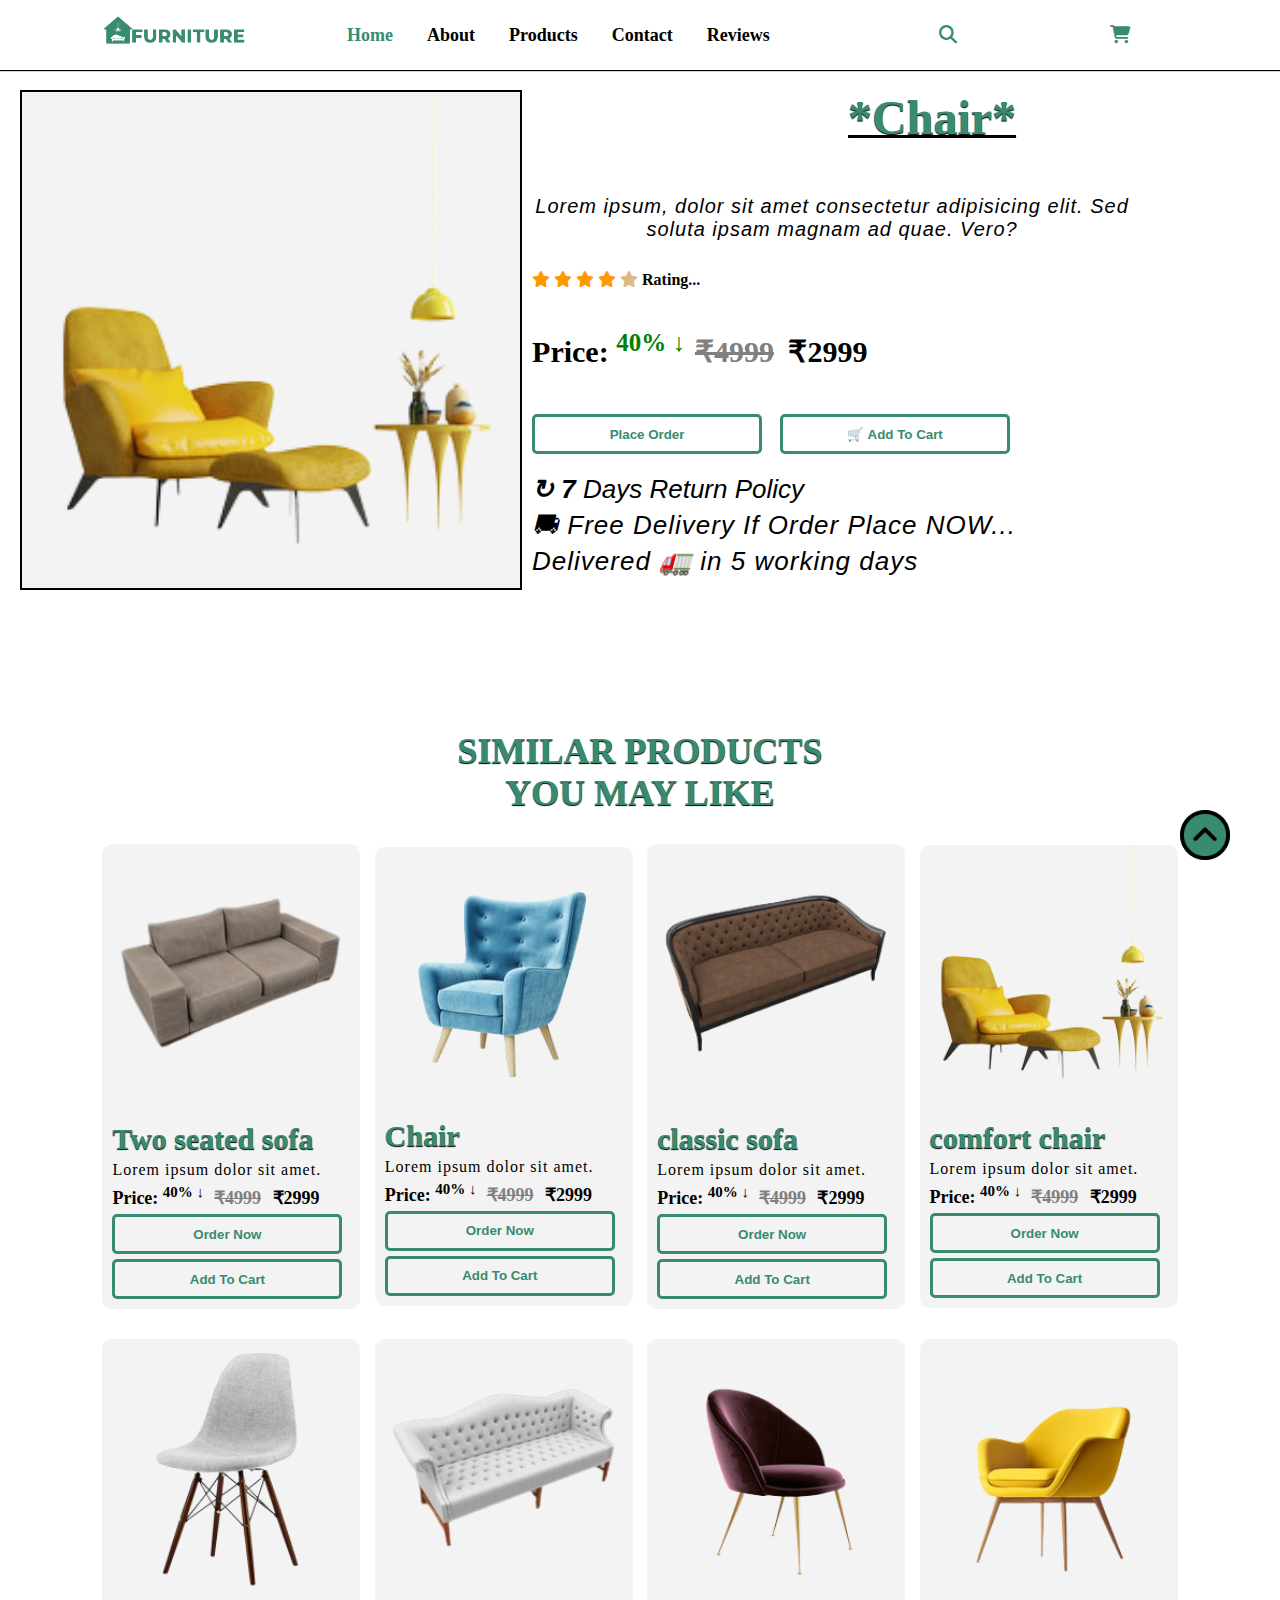
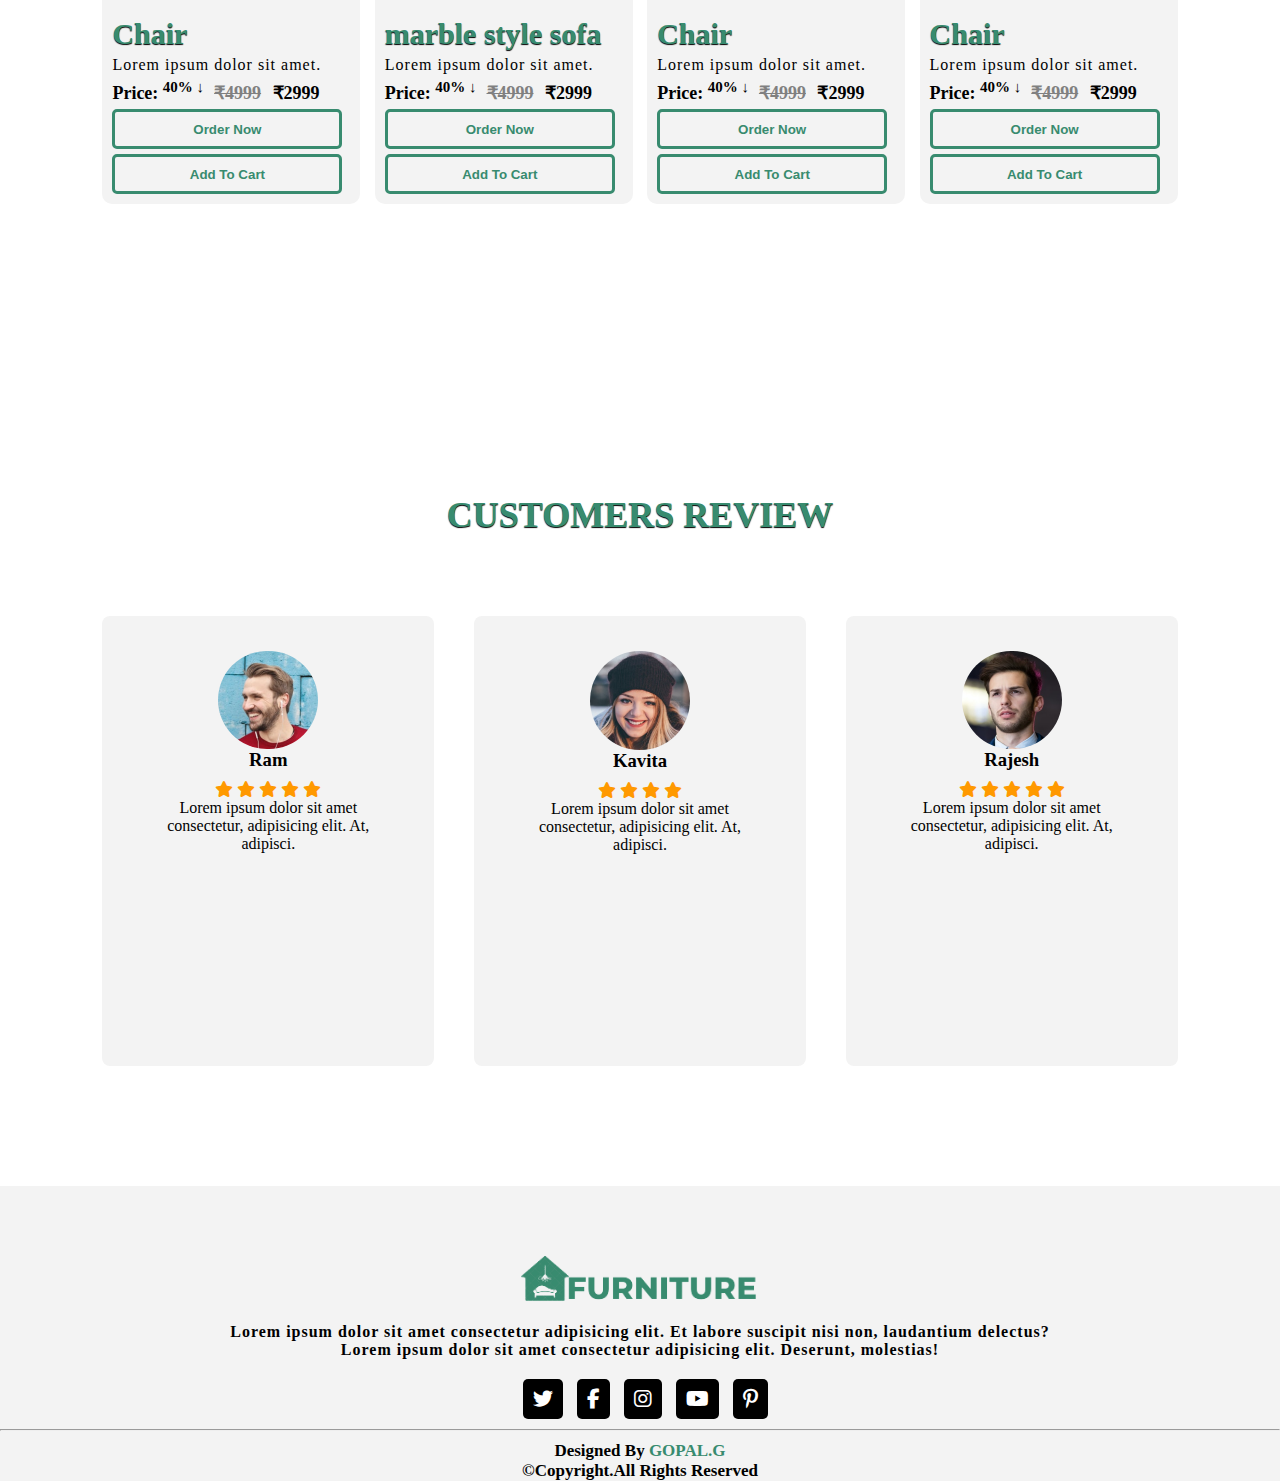
<file: 4.html>
<html lang="en">
<head>
    <meta charset="UTF-8">
    <meta http-equiv="X-UA-Compatible" content="IE=edge">
    <meta name="viewport" content="width=device-width, initial-scale=1.0">
    <title>Furniture Webiste</title>

    <!-- Style Css Link -->
    <link rel="stylesheet" href="s.css">
    <!-- Style Css Link -->

    <!-- Font Awesome Cdn -->
    <link rel="stylesheet" href="https://cdnjs.cloudflare.com/ajax/libs/font-awesome/6.4.0/css/all.min.css">
    <!-- Font Awesome Cdn -->

</head>
<style>
    .ro{
        height: 600px;
        width:1000px;
       display: inline-flex ;
       background-color: ;

       
    }
    .btn{
        display: flex;
        
        text-align: center;
        margin-top: 40px;

    
    }
    .return{
        font-size: 26;
        margin-top: 20px;
        font-style: italic;
        font-family: Arial;
    }
    .main-txt{
         margin-top: 50px;
    }
    #po{
        margin-top: 20px;
       margin-left: 20px;
       height: 500px;
       width: 600px;
       background-color:#f3f3f3;
      border-bottom: solid 2px ;
      border-right: solid 2px; 
      border-top: solid 2px;
      border-left: solid 2px;
      
       
       
    }
    #head{
        font-size: 48;
        width: 600px;
        text-align: center;
        padding-left: 200px;
        
      
        text-decoration: underline black 1.6px;
    }
    #p{
        font-size: 20;
        font-family: Arial, Helvetica, sans-serif;
        font-style:italic;
        margin-top: 50px;
        text-align: center;
    }
    #price{
        font-size: 30;
        margin-top: 40px;
    }
    #price sup{
        color: green;
        font-weight: bolder;
    }
    .star i{
        color:rgba(255, 153, 0) ;

    }
    #s{
        color:burlywood;
        margin-top: 30px;
        
    }
    #strike{
        text-decoration: line-through;
        color: grey;
        padding-left: 10px;
        padding-right: 7px;
    }
    #b1{
        height: 40px;
        font-weight: bold;
    }
    #b2{
        height: 40px;
    }
</style>
<body>
    <div class="header">
        <nav>
            <input type="checkbox" id="show-search">
            <input type="checkbox" id="show-menu">
            <label for="show-menu" class="menu-icon"><i class="fas fa-bars"></i></label>
            <div class="content">
                <div class="logo"><a href="index.html"><img src="./images/logo.png" alt=""></a></div>

                <ul class="links">
                    <li><a href="#" id="first">Home</a></li>
                    <li><a href="index.html">About</a></li>
                    <li><a href="index.html">Products</a></li>
                    <li><a href="index.html">Contact</a></li>
                    <li><a href="index.html">Reviews</a></li>
                    
                </ul>
            </div>
           
            <label for="show-search" class="search-icon"><i class="fas fa-search"></i></label>
            <form action="#" class="search-box">
                <input type="text" placeholder="Search" required>
                <button type="submit" class="go-icon"><i class="fas fa-long-arrow-alt-right"></i>
                </button>
            </form>
            <label for="show-cart" class="cart-icon"><i class="fa fa-shopping-cart"></i></label>
            

        </nav>  
    </div>

    <div class="ro">
        <img src="./images/p4.png" id="po" >
        <div class="card-body"  >

            <h3 id="head">*Chair*</h3>
            <p id="p">Lorem ipsum, dolor sit amet consectetur adipisicing elit. Sed soluta ipsam magnam ad quae. Vero?</p>
            <div class="star">
                <i class="fa-solid fa-star checked"></i>
                <i class="fa-solid fa-star checked"></i>
                <i class="fa-solid fa-star checked"></i>
                <i class="fa-solid fa-star checked"></i>
                <i class="fa-solid fa-star checked" id="s"></i> <b>Rating...</b>
            </div>
            <h5 id="Price">Price: <sup>40% ↓</sup><s id="strike">₹4999</s> ₹2999</h5>
            <div class="btn">
            <a href="10.html"><button id="b1">Place Order</button> </a>  
                <button class="add-to-cart-btn" id="b2">🛒 Add To Cart</button>
            </div>
            <div class="return"><b>↻ 7</b> Days Return Policy
            <p id="deli">  ⛟ Free Delivery If Order Place NOW...</p>
        <p>Delivered 🚛 in 5 working days</p></div>
        </div>
        
    </div>


        <!-- Product Section Start -->
        <section class="product" id="product">
            <div class="main-txt">
                <h3> Similar Products</h3>
                <h3>you may like</h3>
            </div>
            <div class="card-content">
                <div class="row">
                    <img src="./images/p1.png" alt="">
                    <div class="card-body">
                        <h3>Two seated sofa</h3>
                        <p>Lorem ipsum dolor sit amet.</p>
                        <h5 id="Pricee">Price: <sup>40% ↓</sup><s id="strike">₹4999</s> ₹2999</h5>
                        <a href="1.html"><button>Order Now</button></a>
                        <button class="add-to-cart-btn" onclick="addtocart('Two seated sofa ')">Add To Cart</button>
                        
                    </div>
                </div>
                <div class="row">
                    <img src="./images/p2.png" alt="">
                    <div class="card-body">
                        <h3>Chair</h3>
                        <p>Lorem ipsum dolor sit amet.</p>
                        <h5 id="Pricee">Price: <sup>40% ↓</sup><s id="strike">₹4999</s> ₹2999</h5>
                        <a href="2.html"><button>Order Now</button></a>                   
                        <button class="add-to-cart-btn" onclick="addtocart('Two seated sofa ')">Add To Cart</button>
                    </div>
                </div>
                <div class="row">
                    <img src="./images/p3.png" alt="">
                    <div class="card-body">
                        <h3>classic sofa</h3>
                        <p>Lorem ipsum dolor sit amet.</p>
                        <h5 id="Pricee">Price: <sup>40% ↓</sup><s id="strike">₹4999</s> ₹2999</h5>
                        <a href="3.html"><button>Order Now</button></a>
                        <button class="add-to-cart-btn" onclick="addtocart('Two seated sofa ')">Add To Cart</button>
                    </div>
                </div>
                <div class="row">
                    <img src="./images/p4.png" alt="">
                    <div class="card-body">
                        <h3>comfort chair</h3>
                        <p>Lorem ipsum dolor sit amet.</p>
                        <h5 id="Pricee">Price: <sup>40% ↓</sup><s id="strike">₹4999</s> ₹2999</h5>
                        <a href="4.html"><button>Order Now</button></a>
                        <button class="add-to-cart-btn" onclick="addtocart('Two seated sofa ')">Add To Cart</button>
                    </div>
                </div>
            </div>
    
            <div class="card-content">
                <div class="row">
                    <img src="./images/p5.png" alt="">
                    <div class="card-body">
                        <h3>Chair</h3>
                        <p>Lorem ipsum dolor sit amet.</p>
                        <h5 id="Pricee">Price: <sup>40% ↓</sup><s id="strike">₹4999</s> ₹2999</h5>
                        <a href="5.html"><button>Order Now</button></a>
                        <button class="add-to-cart-btn" onclick="addtocart('Two seated sofa ')">Add To Cart</button>
                    </div>
                </div>
                <div class="row">
                    <img src="./images/p6.png" alt="">
                    <div class="card-body">
                        <h3>marble style sofa</h3>
                        <p>Lorem ipsum dolor sit amet.</p>
                        <h5 id="Pricee">Price: <sup>40% ↓</sup><s id="strike">₹4999</s> ₹2999</h5>
                        <a href="6.html"><button>Order Now</button></a>
                        <button class="add-to-cart-btn" onclick="addtocart('Two seated sofa ')">Add To Cart</button>
                    </div>
                </div>
                <div class="row">
                    <img src="./images/p7.png" alt="">
                    <div class="card-body">
                        <h3>Chair</h3>
                        <p>Lorem ipsum dolor sit amet.</p>
                        <h5 id="Pricee">Price: <sup>40% ↓</sup><s id="strike">₹4999</s> ₹2999</h5>
                        <a href="7.html"><button>Order Now</button></a>
                        <button class="add-to-cart-btn" onclick="addtocart('Two seated sofa ')">Add To Cart</button>
                    </div>
                </div>
                <div class="row">
                    <img src="./images/p8.png" alt="">
                    <div class="card-body">
                        <h3>Chair</h3>
                        <p>Lorem ipsum dolor sit amet.</p>
                        <h5 id="Pricee">Price: <sup>40% ↓</sup><s id="strike">₹4999</s> ₹2999</h5>
                        <a href="8.html"><button>Order Now</button></a>
                        <button class="add-to-cart-btn" onclick="addtocart('Two seated sofa ')">Add To Cart</button>
                    </div>
                </div>
                
            </div>
    
        </section>
        <!-- Product Section End -->


    
    <!-- Review Section Start -->
    <section class="review" id="review">
        <div class="main-txt">
            <h3>Customers <span>Review</span></h3>
        </div>

        <div class="review-content">
        <div class="box">
        <div class="img">
            <img src="./images/pic-1.png" alt="">
        </div>
        <h3>Ram</h3>
        <div class="star">
            <i class="fa-solid fa-star checked"></i>
            <i class="fa-solid fa-star checked"></i>
            <i class="fa-solid fa-star checked"></i>
            <i class="fa-solid fa-star checked"></i>
            <i class="fa-solid fa-star checked"></i>
        </div>
        <p>Lorem ipsum dolor sit amet consectetur, adipisicing elit. At, adipisci.</p>

    </div>
        <div class="box">
        <div class="img">
            <img src="./images/pic-2.png" alt="">
        </div>
        <h3>Kavita</h3>
        <div class="star">
            <i class="fa-solid fa-star checked"></i>
            <i class="fa-solid fa-star checked"></i>
            <i class="fa-solid fa-star checked"></i>
            <i class="fa-solid fa-star checked"></i>
            
        </div>
        <p>Lorem ipsum dolor sit amet consectetur, adipisicing elit. At, adipisci.</p>

    </div>
        <div class="box">
        <div class="img">
            <img src="./images/pic-3.png" alt="">
        </div>
        <h3>Rajesh</h3>
        <div class="star">
            <i class="fa-solid fa-star checked"></i>
            <i class="fa-solid fa-star checked"></i>
            <i class="fa-solid fa-star checked"></i>
            <i class="fa-solid fa-star checked"></i>
            <i class="fa-solid fa-star checked"></i>
        </div>
        <p>Lorem ipsum dolor sit amet consectetur, adipisicing elit. At, adipisci.</p>

    </div>

</div>

    </section>
    <!-- Review Section End -->





    <!-- Footer Start -->
    <footer id="footer">
        <div class="footer-content">
            <div class="logo">
                <img src="./images/logo.png" alt="">
            </div>

            <p>Lorem ipsum dolor sit amet consectetur adipisicing elit. Et labore suscipit nisi non, laudantium delectus?
                <br>Lorem ipsum dolor sit amet consectetur adipisicing elit. Deserunt, molestias!
            </p>
            <div class="socail-links">
               <a href="www.twittwer.com"> <i class="fa-brands fa-twitter"></i></a>
                <a href="www.facebook.com"><i class="fa-brands fa-facebook-f"></i></a>
               <a href="www.instagram.com"> <i class="fa-brands fa-instagram"></i></a>
                <a href="www.youtube.com"><i class="fa-brands fa-youtube"></i></a>
                <a href="www.pintrest.com"><i class="fa-brands fa-pinterest-p"></i></a>
            </div>
        </div>
        <hr>
        <div class="footer-bottom-content">
            <p>Designed By <a href="#">GOPAL.G</a></p>
            <div class="copyright">
                <p>&copy;Copyright.All Rights Reserved</p>
            </div>
        </div>
    </footer>
    <!-- Footer End -->
    <a href="#" class="arrow"><i><img src="./images/up-arrow.png" alt="" width="50px"></i></a>
    
</body>
</html>
</file>
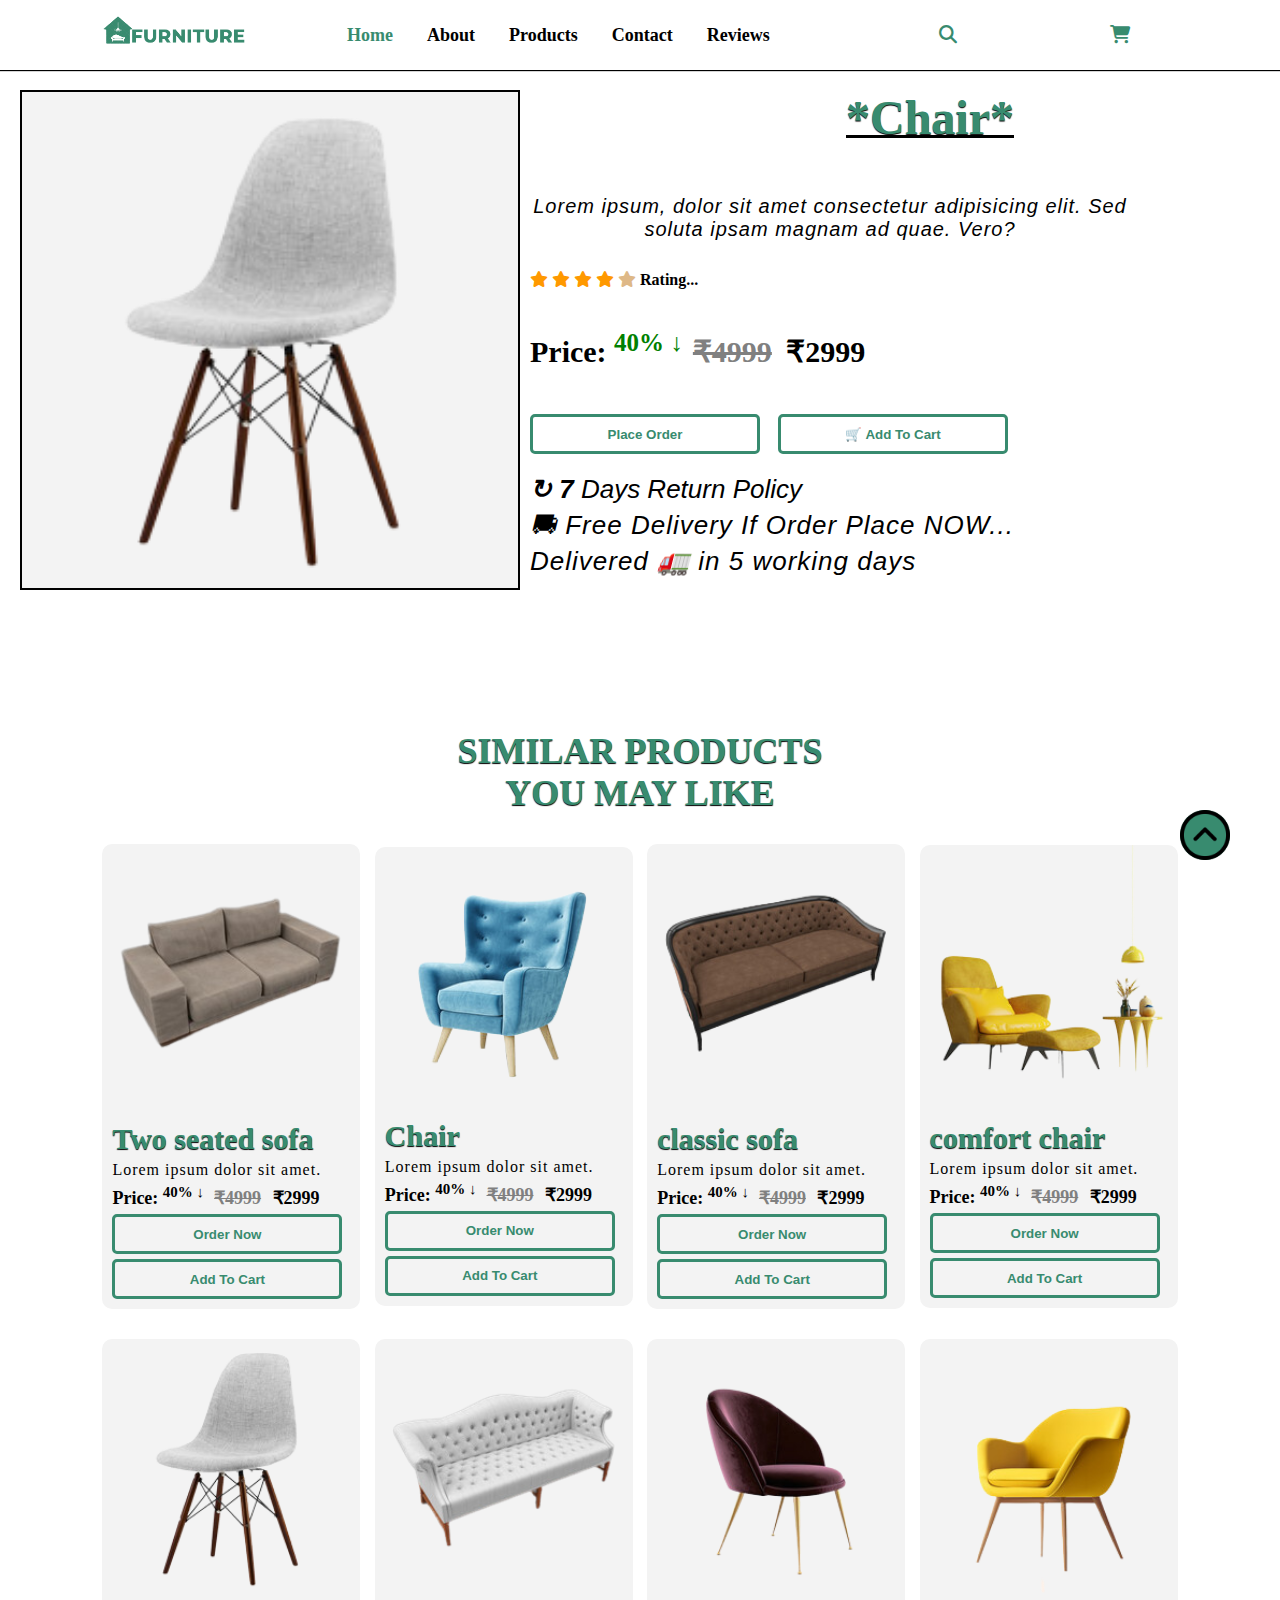
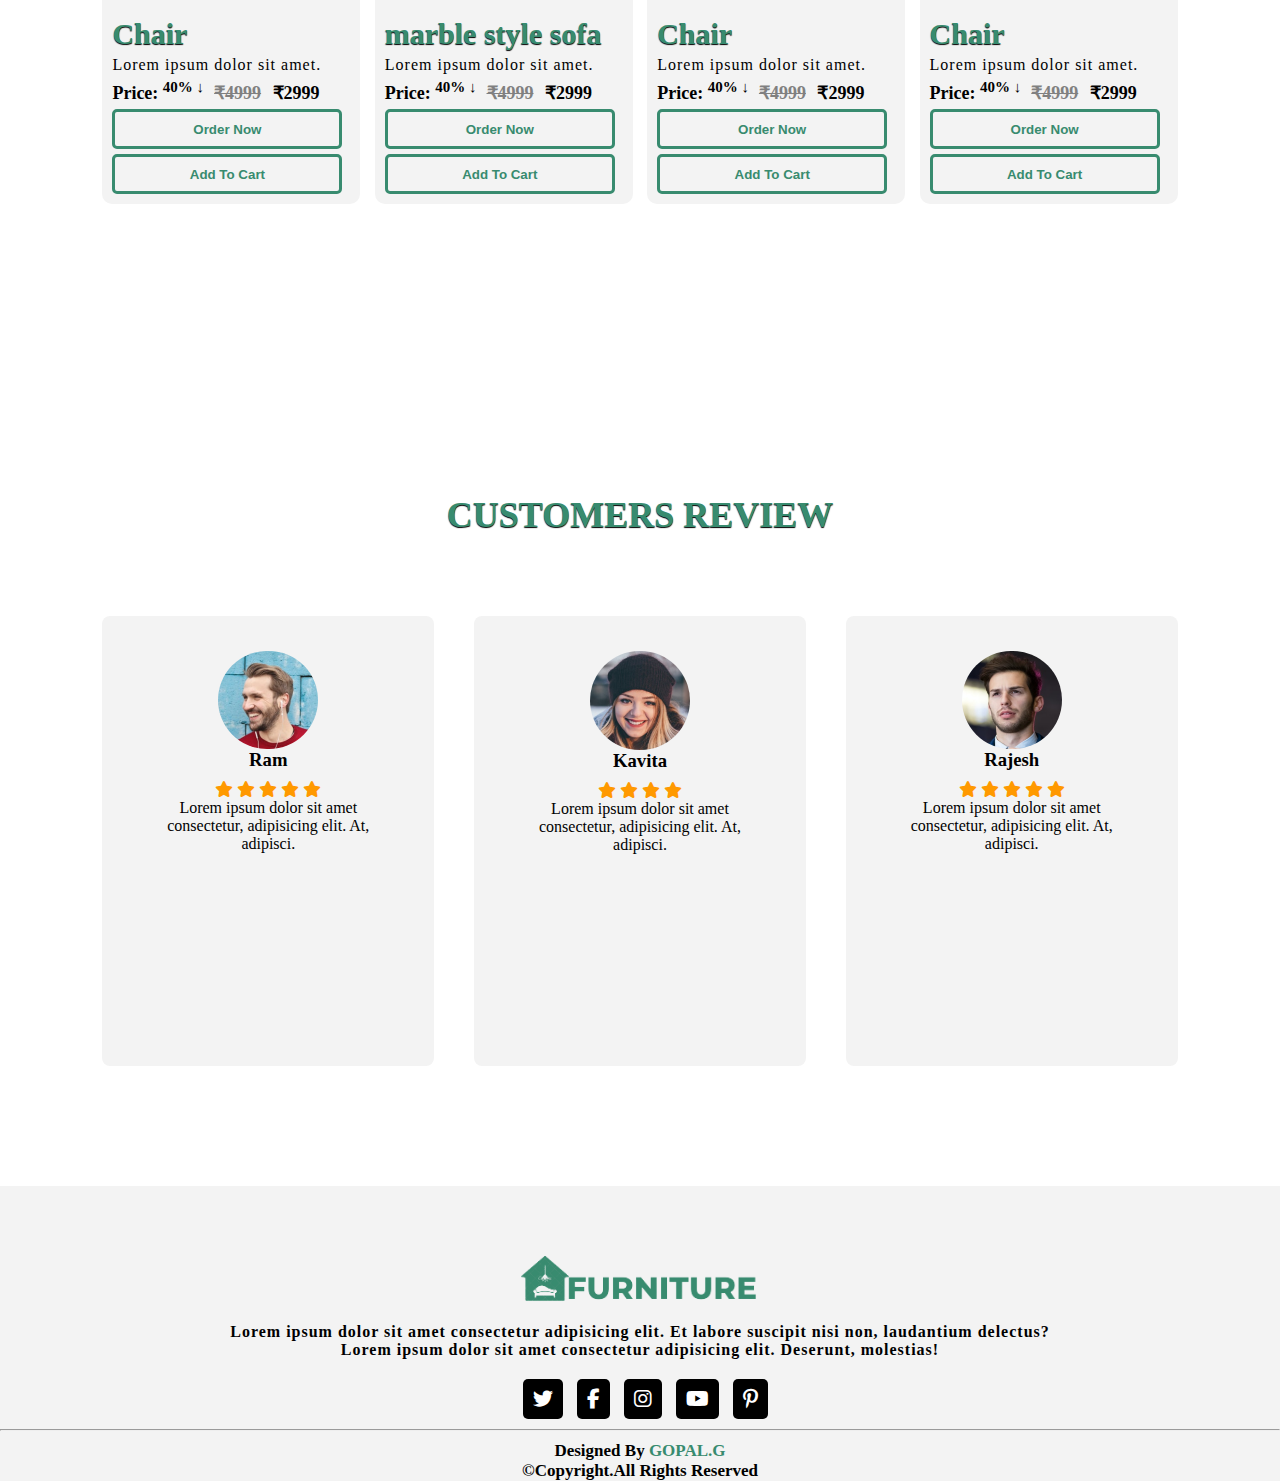
<file: 5.html>
<html lang="en">
<head>
    <meta charset="UTF-8">
    <meta http-equiv="X-UA-Compatible" content="IE=edge">
    <meta name="viewport" content="width=device-width, initial-scale=1.0">
    <title>Furniture Webiste</title>

    <!-- Style Css Link -->
    <link rel="stylesheet" href="s.css">
    <!-- Style Css Link -->

    <!-- Font Awesome Cdn -->
    <link rel="stylesheet" href="https://cdnjs.cloudflare.com/ajax/libs/font-awesome/6.4.0/css/all.min.css">
    <!-- Font Awesome Cdn -->

</head>
<style>
    .ro{
        height: 600px;
        width:1000px;
       display: inline-flex ;
       background-color: ;

       
    }
    .btn{
        display: flex;
        
        text-align: center;
        margin-top: 40px;

    
    }
    .return{
        font-size: 26;
        margin-top: 20px;
        font-style: italic;
        font-family: Arial;
    }
    .main-txt{
         margin-top: 50px;
    }
    #po{
        margin-top: 20px;
       margin-left: 20px;
       height: 500px;
       width: 600px;
       background-color:#f3f3f3;
      border-bottom: solid 2px ;
      border-right: solid 2px; 
      border-top: solid 2px;
      border-left: solid 2px;
      
       
       
    }
    #head{
        font-size: 48;
        width: 600px;
        text-align: center;
        padding-left: 200px;
        
      
        text-decoration: underline black 1.6px;
    }
    #p{
        font-size: 20;
        font-family: Arial, Helvetica, sans-serif;
        font-style:italic;
        margin-top: 50px;
        text-align: center;
    }
    #price{
        font-size: 30;
        margin-top: 40px;
    }
    #price sup{
        color: green;
        font-weight: bolder;
    }
    .star i{
        color:rgba(255, 153, 0) ;

    }
    #s{
        color:burlywood;
        margin-top: 30px;
        
    }
    #strike{
        text-decoration: line-through;
        color: grey;
        padding-left: 10px;
        padding-right: 7px;
    }
    #b1{
        height: 40px;
        font-weight: bold;
    }
    #b2{
        height: 40px;
    }
</style>
<body>
    <div class="header">
        <nav>
            <input type="checkbox" id="show-search">
            <input type="checkbox" id="show-menu">
            <label for="show-menu" class="menu-icon"><i class="fas fa-bars"></i></label>
            <div class="content">
                <div class="logo"><a href="index.html"><img src="./images/logo.png" alt=""></a></div>

                <ul class="links">
                    <li><a href="#" id="first">Home</a></li>
                    <li><a href="index.html">About</a></li>
                    <li><a href="index.html">Products</a></li>
                    <li><a href="index.html">Contact</a></li>
                    <li><a href="index.html">Reviews</a></li>
                    
                </ul>
            </div>
           
            <label for="show-search" class="search-icon"><i class="fas fa-search"></i></label>
            <form action="#" class="search-box">
                <input type="text" placeholder="Search" required>
                <button type="submit" class="go-icon"><i class="fas fa-long-arrow-alt-right"></i>
                </button>
            </form>
            <label for="show-cart" class="cart-icon"><i class="fa fa-shopping-cart"></i></label>
            

        </nav>  
    </div>

    <div class="ro">
        <img src="./images/p5.png" id="po" >
        <div class="card-body"  >

            <h3 id="head">*Chair*</h3>
            <p id="p">Lorem ipsum, dolor sit amet consectetur adipisicing elit. Sed soluta ipsam magnam ad quae. Vero?</p>
            <div class="star">
                <i class="fa-solid fa-star checked"></i>
                <i class="fa-solid fa-star checked"></i>
                <i class="fa-solid fa-star checked"></i>
                <i class="fa-solid fa-star checked"></i>
                <i class="fa-solid fa-star checked" id="s"></i> <b>Rating...</b>
            </div>
            <h5 id="Price">Price: <sup>40% ↓</sup><s id="strike">₹4999</s> ₹2999</h5>
            <div class="btn">
            <a href="10.html"><button id="b1">Place Order</button> </a>  
                <button class="add-to-cart-btn" id="b2">🛒 Add To Cart</button>
            </div>
            <div class="return"><b>↻ 7</b> Days Return Policy
            <p id="deli">  ⛟ Free Delivery If Order Place NOW...</p>
        <p>Delivered 🚛 in 5 working days</p></div>
        </div>
        
    </div>


        <!-- Product Section Start -->
        <section class="product" id="product">
            <div class="main-txt">
                <h3> Similar Products</h3>
                <h3>you may like</h3>
            </div>
            <div class="card-content">
                <div class="row">
                    <img src="./images/p1.png" alt="">
                    <div class="card-body">
                        <h3>Two seated sofa</h3>
                        <p>Lorem ipsum dolor sit amet.</p>
                        <h5 id="Pricee">Price: <sup>40% ↓</sup><s id="strike">₹4999</s> ₹2999</h5>
                        <a href="1.html"><button>Order Now</button></a>
                        <button class="add-to-cart-btn" onclick="addtocart('Two seated sofa ')">Add To Cart</button>
                        
                    </div>
                </div>
                <div class="row">
                    <img src="./images/p2.png" alt="">
                    <div class="card-body">
                        <h3>Chair</h3>
                        <p>Lorem ipsum dolor sit amet.</p>
                        <h5 id="Pricee">Price: <sup>40% ↓</sup><s id="strike">₹4999</s> ₹2999</h5>
                        <a href="2.html"><button>Order Now</button></a>                   
                        <button class="add-to-cart-btn" onclick="addtocart('Two seated sofa ')">Add To Cart</button>
                    </div>
                </div>
                <div class="row">
                    <img src="./images/p3.png" alt="">
                    <div class="card-body">
                        <h3>classic sofa</h3>
                        <p>Lorem ipsum dolor sit amet.</p>
                        <h5 id="Pricee">Price: <sup>40% ↓</sup><s id="strike">₹4999</s> ₹2999</h5>
                        <a href="3.html"><button>Order Now</button></a>
                        <button class="add-to-cart-btn" onclick="addtocart('Two seated sofa ')">Add To Cart</button>
                    </div>
                </div>
                <div class="row">
                    <img src="./images/p4.png" alt="">
                    <div class="card-body">
                        <h3>comfort chair</h3>
                        <p>Lorem ipsum dolor sit amet.</p>
                        <h5 id="Pricee">Price: <sup>40% ↓</sup><s id="strike">₹4999</s> ₹2999</h5>
                        <a href="4.html"><button>Order Now</button></a>
                        <button class="add-to-cart-btn" onclick="addtocart('Two seated sofa ')">Add To Cart</button>
                    </div>
                </div>
            </div>
    
            <div class="card-content">
                <div class="row">
                    <img src="./images/p5.png" alt="">
                    <div class="card-body">
                        <h3>Chair</h3>
                        <p>Lorem ipsum dolor sit amet.</p>
                        <h5 id="Pricee">Price: <sup>40% ↓</sup><s id="strike">₹4999</s> ₹2999</h5>
                        <a href="5.html"><button>Order Now</button></a>
                        <button class="add-to-cart-btn" onclick="addtocart('Two seated sofa ')">Add To Cart</button>
                    </div>
                </div>
                <div class="row">
                    <img src="./images/p6.png" alt="">
                    <div class="card-body">
                        <h3>marble style sofa</h3>
                        <p>Lorem ipsum dolor sit amet.</p>
                        <h5 id="Pricee">Price: <sup>40% ↓</sup><s id="strike">₹4999</s> ₹2999</h5>
                        <a href="6.html"><button>Order Now</button></a>
                        <button class="add-to-cart-btn" onclick="addtocart('Two seated sofa ')">Add To Cart</button>
                    </div>
                </div>
                <div class="row">
                    <img src="./images/p7.png" alt="">
                    <div class="card-body">
                        <h3>Chair</h3>
                        <p>Lorem ipsum dolor sit amet.</p>
                        <h5 id="Pricee">Price: <sup>40% ↓</sup><s id="strike">₹4999</s> ₹2999</h5>
                        <a href="7.html"><button>Order Now</button></a>
                        <button class="add-to-cart-btn" onclick="addtocart('Two seated sofa ')">Add To Cart</button>
                    </div>
                </div>
                <div class="row">
                    <img src="./images/p8.png" alt="">
                    <div class="card-body">
                        <h3>Chair</h3>
                        <p>Lorem ipsum dolor sit amet.</p>
                        <h5 id="Pricee">Price: <sup>40% ↓</sup><s id="strike">₹4999</s> ₹2999</h5>
                        <a href="8.html"><button>Order Now</button></a>
                        <button class="add-to-cart-btn" onclick="addtocart('Two seated sofa ')">Add To Cart</button>
                    </div>
                </div>
                
            </div>
    
        </section>
        <!-- Product Section End -->


    
    <!-- Review Section Start -->
    <section class="review" id="review">
        <div class="main-txt">
            <h3>Customers <span>Review</span></h3>
        </div>

        <div class="review-content">
        <div class="box">
        <div class="img">
            <img src="./images/pic-1.png" alt="">
        </div>
        <h3>Ram</h3>
        <div class="star">
            <i class="fa-solid fa-star checked"></i>
            <i class="fa-solid fa-star checked"></i>
            <i class="fa-solid fa-star checked"></i>
            <i class="fa-solid fa-star checked"></i>
            <i class="fa-solid fa-star checked"></i>
        </div>
        <p>Lorem ipsum dolor sit amet consectetur, adipisicing elit. At, adipisci.</p>

    </div>
        <div class="box">
        <div class="img">
            <img src="./images/pic-2.png" alt="">
        </div>
        <h3>Kavita</h3>
        <div class="star">
            <i class="fa-solid fa-star checked"></i>
            <i class="fa-solid fa-star checked"></i>
            <i class="fa-solid fa-star checked"></i>
            <i class="fa-solid fa-star checked"></i>
            
        </div>
        <p>Lorem ipsum dolor sit amet consectetur, adipisicing elit. At, adipisci.</p>

    </div>
        <div class="box">
        <div class="img">
            <img src="./images/pic-3.png" alt="">
        </div>
        <h3>Rajesh</h3>
        <div class="star">
            <i class="fa-solid fa-star checked"></i>
            <i class="fa-solid fa-star checked"></i>
            <i class="fa-solid fa-star checked"></i>
            <i class="fa-solid fa-star checked"></i>
            <i class="fa-solid fa-star checked"></i>
        </div>
        <p>Lorem ipsum dolor sit amet consectetur, adipisicing elit. At, adipisci.</p>

    </div>

</div>

    </section>
    <!-- Review Section End -->





    <!-- Footer Start -->
    <footer id="footer">
        <div class="footer-content">
            <div class="logo">
                <img src="./images/logo.png" alt="">
            </div>

            <p>Lorem ipsum dolor sit amet consectetur adipisicing elit. Et labore suscipit nisi non, laudantium delectus?
                <br>Lorem ipsum dolor sit amet consectetur adipisicing elit. Deserunt, molestias!
            </p>
            <div class="socail-links">
               <a href="www.twittwer.com"> <i class="fa-brands fa-twitter"></i></a>
                <a href="www.facebook.com"><i class="fa-brands fa-facebook-f"></i></a>
               <a href="www.instagram.com"> <i class="fa-brands fa-instagram"></i></a>
                <a href="www.youtube.com"><i class="fa-brands fa-youtube"></i></a>
                <a href="www.pintrest.com"><i class="fa-brands fa-pinterest-p"></i></a>
            </div>
        </div>
        <hr>
        <div class="footer-bottom-content">
            <p>Designed By <a href="#">GOPAL.G</a></p>
            <div class="copyright">
                <p>&copy;Copyright.All Rights Reserved</p>
            </div>
        </div>
    </footer>
    <!-- Footer End -->
    <a href="#" class="arrow"><i><img src="./images/up-arrow.png" alt="" width="50px"></i></a>
    
</body>
</html>
</file>
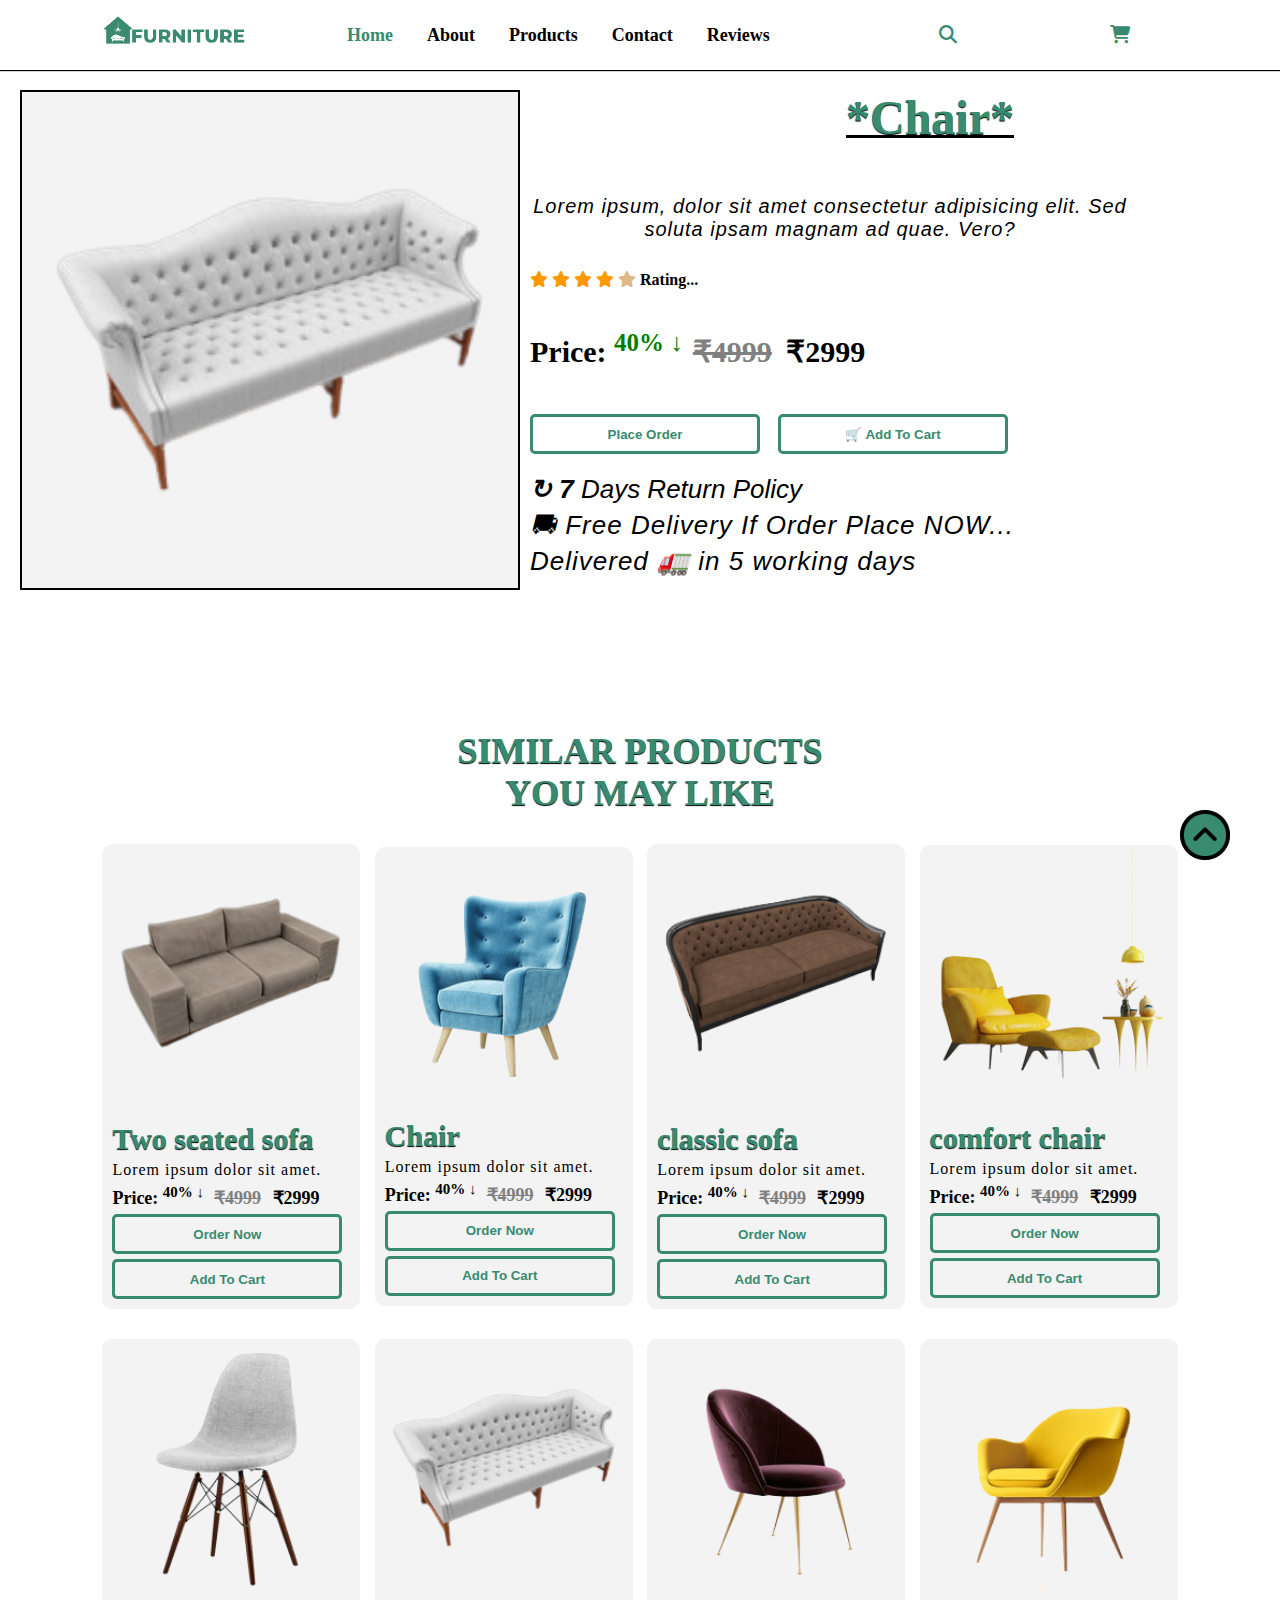
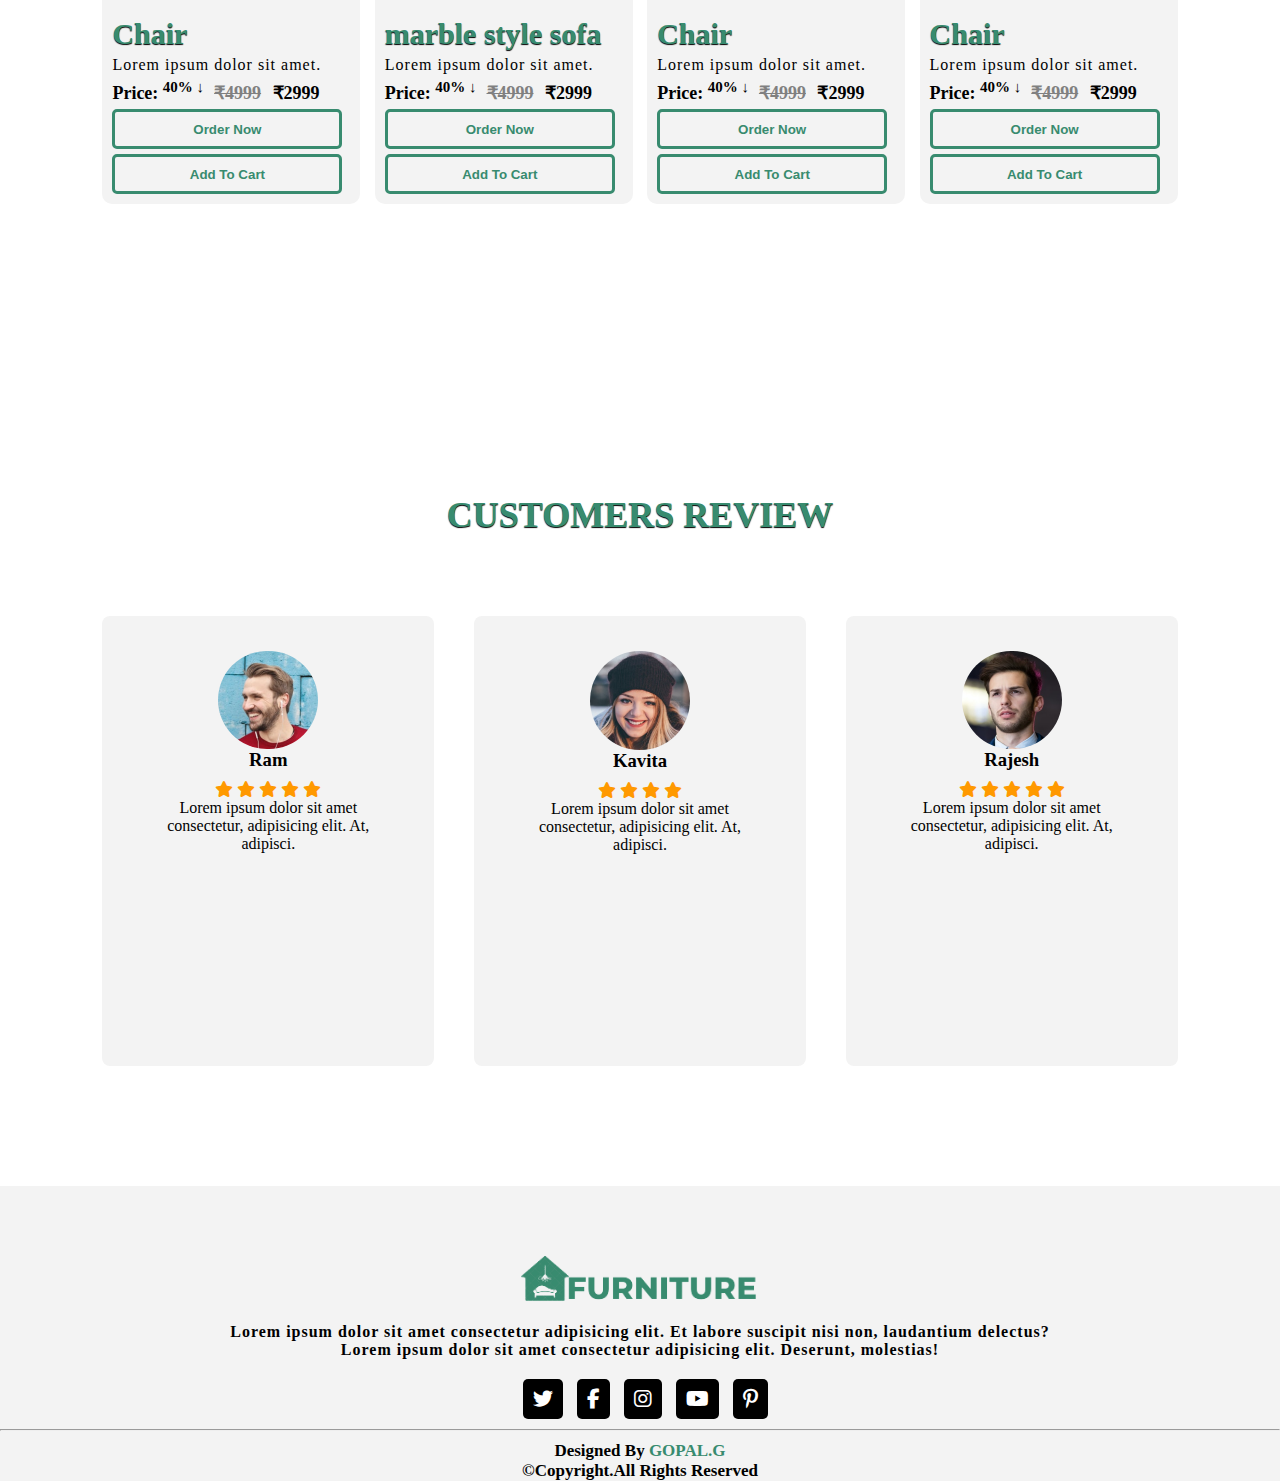
<file: 6.html>
<html lang="en">
<head>
    <meta charset="UTF-8">
    <meta http-equiv="X-UA-Compatible" content="IE=edge">
    <meta name="viewport" content="width=device-width, initial-scale=1.0">
    <title>Furniture Webiste</title>

    <!-- Style Css Link -->
    <link rel="stylesheet" href="s.css">
    <!-- Style Css Link -->

    <!-- Font Awesome Cdn -->
    <link rel="stylesheet" href="https://cdnjs.cloudflare.com/ajax/libs/font-awesome/6.4.0/css/all.min.css">
    <!-- Font Awesome Cdn -->

</head>
<style>
    .ro{
        height: 600px;
        width:1000px;
       display: inline-flex ;
       background-color: ;

       
    }
    .btn{
        display: flex;
        
        text-align: center;
        margin-top: 40px;

    
    }
    .return{
        font-size: 26;
        margin-top: 20px;
        font-style: italic;
        font-family: Arial;
    }
    .main-txt{
         margin-top: 50px;
    }
    #po{
        margin-top: 20px;
       margin-left: 20px;
       height: 500px;
       width: 600px;
       background-color:#f3f3f3;
      border-bottom: solid 2px ;
      border-right: solid 2px; 
      border-top: solid 2px;
      border-left: solid 2px;
      
       
       
    }
    #head{
        font-size: 48;
        width: 600px;
        text-align: center;
        padding-left: 200px;
        
      
        text-decoration: underline black 1.6px;
    }
    #p{
        font-size: 20;
        font-family: Arial, Helvetica, sans-serif;
        font-style:italic;
        margin-top: 50px;
        text-align: center;
    }
    #price{
        font-size: 30;
        margin-top: 40px;
    }
    #price sup{
        color: green;
        font-weight: bolder;
    }
    .star i{
        color:rgba(255, 153, 0) ;

    }
    #s{
        color:burlywood;
        margin-top: 30px;
        
    }
    #strike{
        text-decoration: line-through;
        color: grey;
        padding-left: 10px;
        padding-right: 7px;
    }
    #b1{
        height: 40px;
        font-weight: bold;
    }
    #b2{
        height: 40px;
    }
</style>
<body>
    <div class="header">
        <nav>
            <input type="checkbox" id="show-search">
            <input type="checkbox" id="show-menu">
            <label for="show-menu" class="menu-icon"><i class="fas fa-bars"></i></label>
            <div class="content">
                <div class="logo"><a href="index.html"><img src="./images/logo.png" alt=""></a></div>

                <ul class="links">
                    <li><a href="#" id="first">Home</a></li>
                    <li><a href="index.html">About</a></li>
                    <li><a href="index.html">Products</a></li>
                    <li><a href="index.html">Contact</a></li>
                    <li><a href="index.html">Reviews</a></li>
                    
                </ul>
            </div>
           
            <label for="show-search" class="search-icon"><i class="fas fa-search"></i></label>
            <form action="#" class="search-box">
                <input type="text" placeholder="Search" required>
                <button type="submit" class="go-icon"><i class="fas fa-long-arrow-alt-right"></i>
                </button>
            </form>
            <label for="show-cart" class="cart-icon"><i class="fa fa-shopping-cart"></i></label>
            

        </nav>  
    </div>

    <div class="ro">
        <img src="./images/p6.png" id="po" >
        <div class="card-body"  >

            <h3 id="head">*Chair*</h3>
            <p id="p">Lorem ipsum, dolor sit amet consectetur adipisicing elit. Sed soluta ipsam magnam ad quae. Vero?</p>
            <div class="star">
                <i class="fa-solid fa-star checked"></i>
                <i class="fa-solid fa-star checked"></i>
                <i class="fa-solid fa-star checked"></i>
                <i class="fa-solid fa-star checked"></i>
                <i class="fa-solid fa-star checked" id="s"></i> <b>Rating...</b>
            </div>
            <h5 id="Price">Price: <sup>40% ↓</sup><s id="strike">₹4999</s> ₹2999</h5>
            <div class="btn">
            <a href="10.html"><button id="b1">Place Order</button> </a>  
                <button class="add-to-cart-btn" id="b2">🛒 Add To Cart</button>
            </div>
            <div class="return"><b>↻ 7</b> Days Return Policy
            <p id="deli">  ⛟ Free Delivery If Order Place NOW...</p>
        <p>Delivered 🚛 in 5 working days</p></div>
        </div>
        
    </div>


        <!-- Product Section Start -->
        <section class="product" id="product">
            <div class="main-txt">
                <h3> Similar Products</h3>
                <h3>you may like</h3>
            </div>
            <div class="card-content">
                <div class="row">
                    <img src="./images/p1.png" alt="">
                    <div class="card-body">
                        <h3>Two seated sofa</h3>
                        <p>Lorem ipsum dolor sit amet.</p>
                        <h5 id="Pricee">Price: <sup>40% ↓</sup><s id="strike">₹4999</s> ₹2999</h5>
                        <a href="1.html"><button>Order Now</button></a>
                        <button class="add-to-cart-btn" onclick="addtocart('Two seated sofa ')">Add To Cart</button>
                        
                    </div>
                </div>
                <div class="row">
                    <img src="./images/p2.png" alt="">
                    <div class="card-body">
                        <h3>Chair</h3>
                        <p>Lorem ipsum dolor sit amet.</p>
                        <h5 id="Pricee">Price: <sup>40% ↓</sup><s id="strike">₹4999</s> ₹2999</h5>
                        <a href="2.html"><button>Order Now</button></a>                   
                        <button class="add-to-cart-btn" onclick="addtocart('Two seated sofa ')">Add To Cart</button>
                    </div>
                </div>
                <div class="row">
                    <img src="./images/p3.png" alt="">
                    <div class="card-body">
                        <h3>classic sofa</h3>
                        <p>Lorem ipsum dolor sit amet.</p>
                        <h5 id="Pricee">Price: <sup>40% ↓</sup><s id="strike">₹4999</s> ₹2999</h5>
                        <a href="3.html"><button>Order Now</button></a>
                        <button class="add-to-cart-btn" onclick="addtocart('Two seated sofa ')">Add To Cart</button>
                    </div>
                </div>
                <div class="row">
                    <img src="./images/p4.png" alt="">
                    <div class="card-body">
                        <h3>comfort chair</h3>
                        <p>Lorem ipsum dolor sit amet.</p>
                        <h5 id="Pricee">Price: <sup>40% ↓</sup><s id="strike">₹4999</s> ₹2999</h5>
                        <a href="4.html"><button>Order Now</button></a>
                        <button class="add-to-cart-btn" onclick="addtocart('Two seated sofa ')">Add To Cart</button>
                    </div>
                </div>
            </div>
    
            <div class="card-content">
                <div class="row">
                    <img src="./images/p5.png" alt="">
                    <div class="card-body">
                        <h3>Chair</h3>
                        <p>Lorem ipsum dolor sit amet.</p>
                        <h5 id="Pricee">Price: <sup>40% ↓</sup><s id="strike">₹4999</s> ₹2999</h5>
                        <a href="5.html"><button>Order Now</button></a>
                        <button class="add-to-cart-btn" onclick="addtocart('Two seated sofa ')">Add To Cart</button>
                    </div>
                </div>
                <div class="row">
                    <img src="./images/p6.png" alt="">
                    <div class="card-body">
                        <h3>marble style sofa</h3>
                        <p>Lorem ipsum dolor sit amet.</p>
                        <h5 id="Pricee">Price: <sup>40% ↓</sup><s id="strike">₹4999</s> ₹2999</h5>
                        <a href="6.html"><button>Order Now</button></a>
                        <button class="add-to-cart-btn" onclick="addtocart('Two seated sofa ')">Add To Cart</button>
                    </div>
                </div>
                <div class="row">
                    <img src="./images/p7.png" alt="">
                    <div class="card-body">
                        <h3>Chair</h3>
                        <p>Lorem ipsum dolor sit amet.</p>
                        <h5 id="Pricee">Price: <sup>40% ↓</sup><s id="strike">₹4999</s> ₹2999</h5>
                        <a href="7.html"><button>Order Now</button></a>
                        <button class="add-to-cart-btn" onclick="addtocart('Two seated sofa ')">Add To Cart</button>
                    </div>
                </div>
                <div class="row">
                    <img src="./images/p8.png" alt="">
                    <div class="card-body">
                        <h3>Chair</h3>
                        <p>Lorem ipsum dolor sit amet.</p>
                        <h5 id="Pricee">Price: <sup>40% ↓</sup><s id="strike">₹4999</s> ₹2999</h5>
                        <a href="8.html"><button>Order Now</button></a>
                        <button class="add-to-cart-btn" onclick="addtocart('Two seated sofa ')">Add To Cart</button>
                    </div>
                </div>
                
            </div>
    
        </section>
        <!-- Product Section End -->


    
    <!-- Review Section Start -->
    <section class="review" id="review">
        <div class="main-txt">
            <h3>Customers <span>Review</span></h3>
        </div>

        <div class="review-content">
        <div class="box">
        <div class="img">
            <img src="./images/pic-1.png" alt="">
        </div>
        <h3>Ram</h3>
        <div class="star">
            <i class="fa-solid fa-star checked"></i>
            <i class="fa-solid fa-star checked"></i>
            <i class="fa-solid fa-star checked"></i>
            <i class="fa-solid fa-star checked"></i>
            <i class="fa-solid fa-star checked"></i>
        </div>
        <p>Lorem ipsum dolor sit amet consectetur, adipisicing elit. At, adipisci.</p>

    </div>
        <div class="box">
        <div class="img">
            <img src="./images/pic-2.png" alt="">
        </div>
        <h3>Kavita</h3>
        <div class="star">
            <i class="fa-solid fa-star checked"></i>
            <i class="fa-solid fa-star checked"></i>
            <i class="fa-solid fa-star checked"></i>
            <i class="fa-solid fa-star checked"></i>
            
        </div>
        <p>Lorem ipsum dolor sit amet consectetur, adipisicing elit. At, adipisci.</p>

    </div>
        <div class="box">
        <div class="img">
            <img src="./images/pic-3.png" alt="">
        </div>
        <h3>Rajesh</h3>
        <div class="star">
            <i class="fa-solid fa-star checked"></i>
            <i class="fa-solid fa-star checked"></i>
            <i class="fa-solid fa-star checked"></i>
            <i class="fa-solid fa-star checked"></i>
            <i class="fa-solid fa-star checked"></i>
        </div>
        <p>Lorem ipsum dolor sit amet consectetur, adipisicing elit. At, adipisci.</p>

    </div>

</div>

    </section>
    <!-- Review Section End -->





    <!-- Footer Start -->
    <footer id="footer">
        <div class="footer-content">
            <div class="logo">
                <img src="./images/logo.png" alt="">
            </div>

            <p>Lorem ipsum dolor sit amet consectetur adipisicing elit. Et labore suscipit nisi non, laudantium delectus?
                <br>Lorem ipsum dolor sit amet consectetur adipisicing elit. Deserunt, molestias!
            </p>
            <div class="socail-links">
               <a href="www.twittwer.com"> <i class="fa-brands fa-twitter"></i></a>
                <a href="www.facebook.com"><i class="fa-brands fa-facebook-f"></i></a>
               <a href="www.instagram.com"> <i class="fa-brands fa-instagram"></i></a>
                <a href="www.youtube.com"><i class="fa-brands fa-youtube"></i></a>
                <a href="www.pintrest.com"><i class="fa-brands fa-pinterest-p"></i></a>
            </div>
        </div>
        <hr>
        <div class="footer-bottom-content">
            <p>Designed By <a href="#">GOPAL.G</a></p>
            <div class="copyright">
                <p>&copy;Copyright.All Rights Reserved</p>
            </div>
        </div>
    </footer>
    <!-- Footer End -->
    <a href="#" class="arrow"><i><img src="./images/up-arrow.png" alt="" width="50px"></i></a>
    
</body>
</html>
</file>
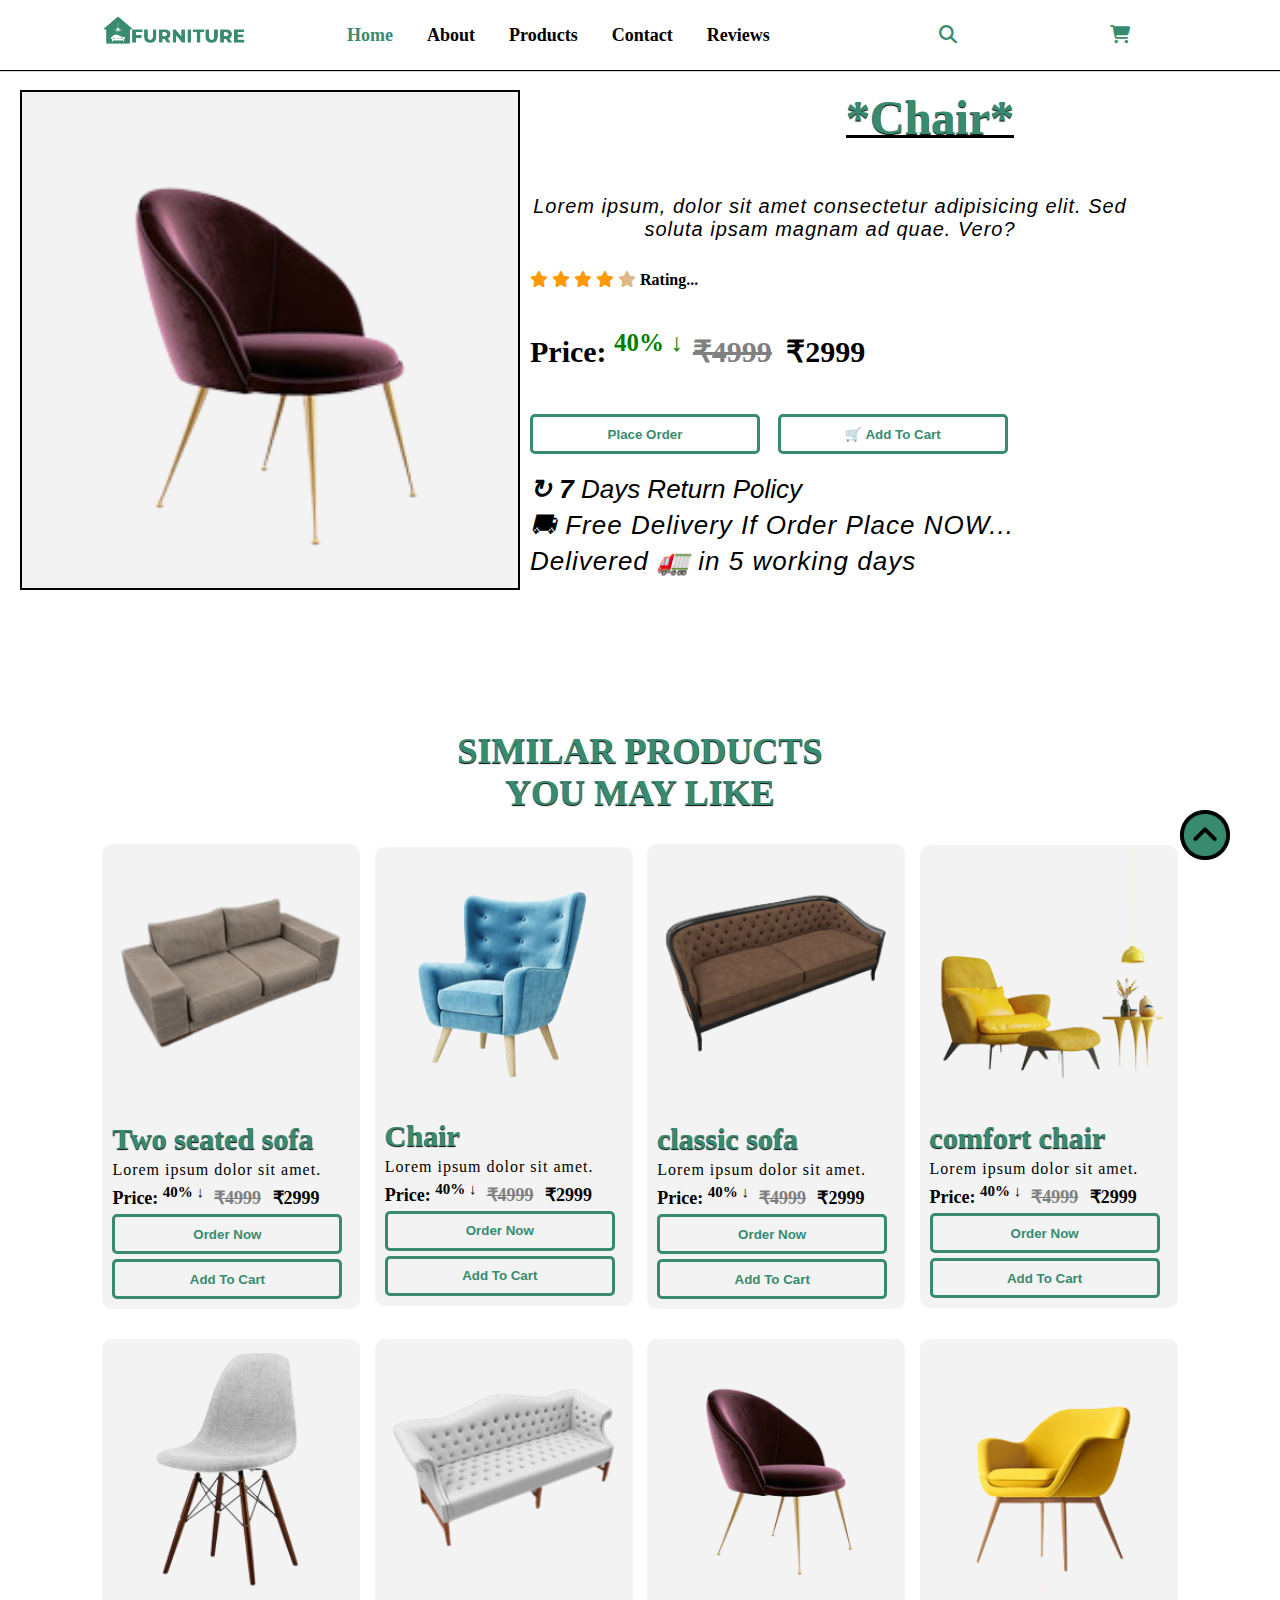
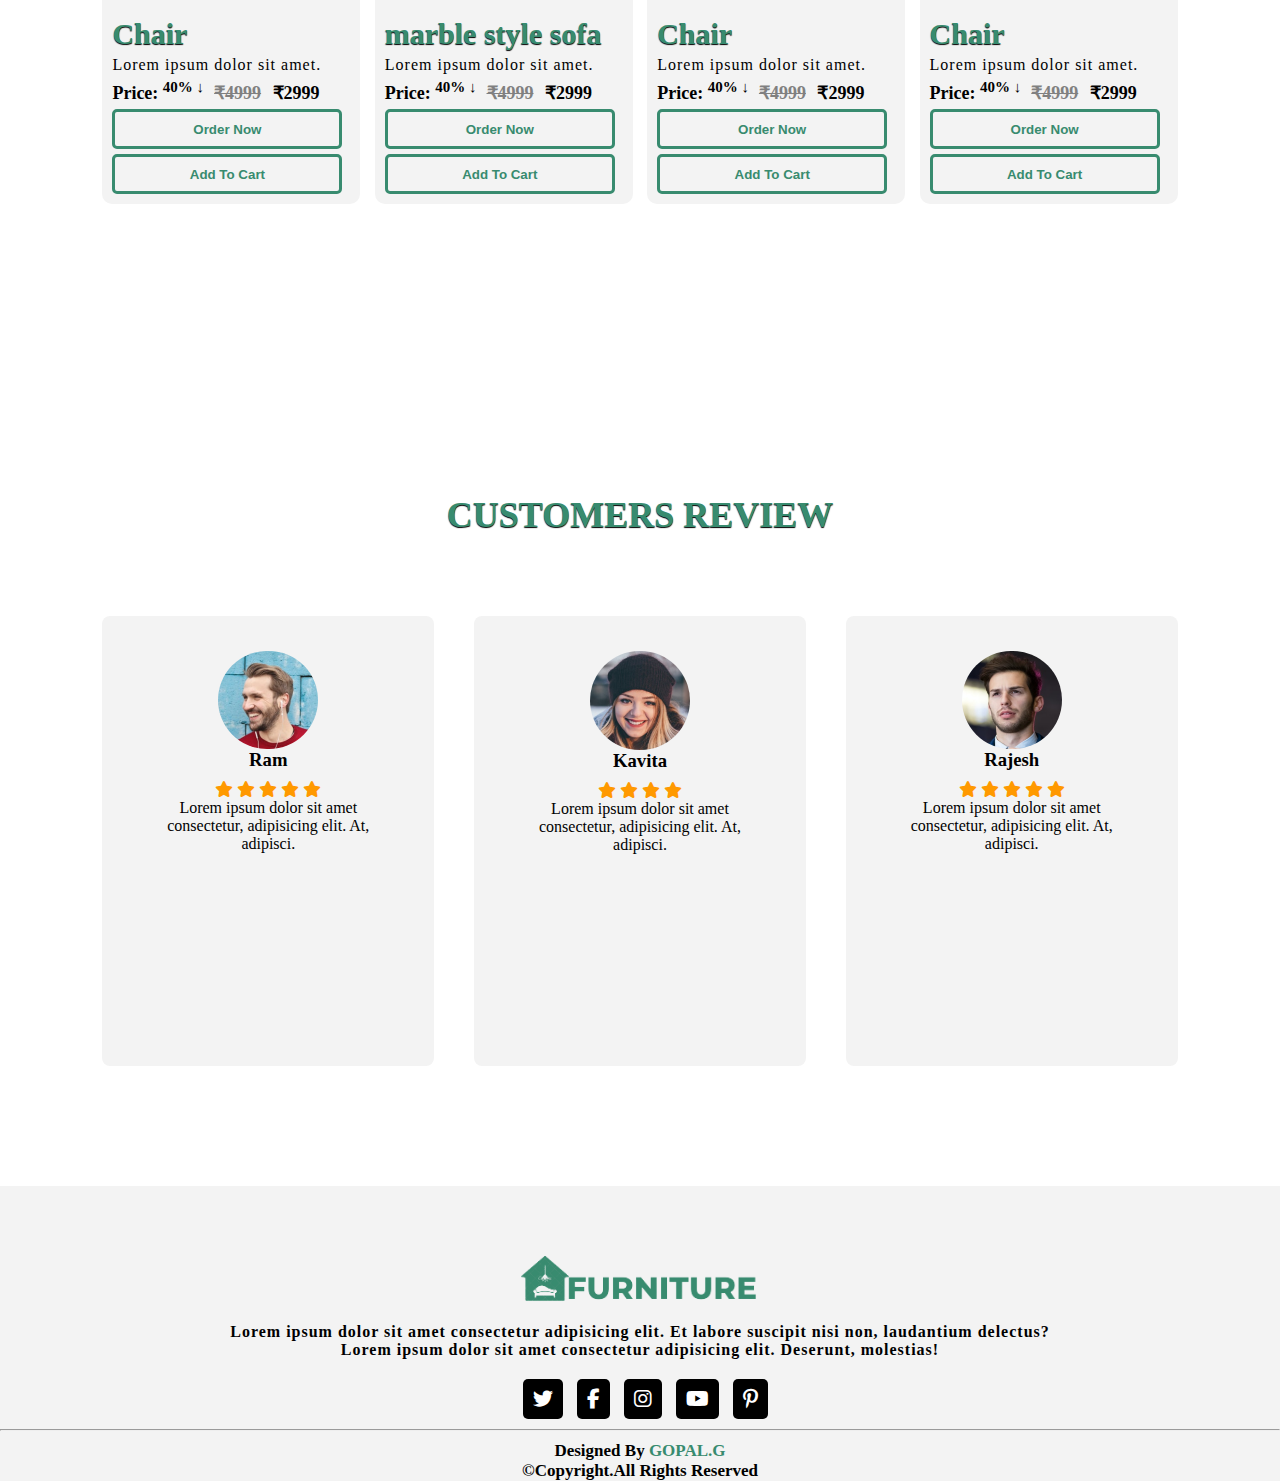
<file: 7.html>
<html lang="en">
<head>
    <meta charset="UTF-8">
    <meta http-equiv="X-UA-Compatible" content="IE=edge">
    <meta name="viewport" content="width=device-width, initial-scale=1.0">
    <title>Furniture Webiste</title>

    <!-- Style Css Link -->
    <link rel="stylesheet" href="s.css">
    <!-- Style Css Link -->

    <!-- Font Awesome Cdn -->
    <link rel="stylesheet" href="https://cdnjs.cloudflare.com/ajax/libs/font-awesome/6.4.0/css/all.min.css">
    <!-- Font Awesome Cdn -->

</head>
<style>
    .ro{
        height: 600px;
        width:1000px;
       display: inline-flex ;
       background-color: ;

       
    }
    .btn{
        display: flex;
        
        text-align: center;
        margin-top: 40px;

    
    }
    .return{
        font-size: 26;
        margin-top: 20px;
        font-style: italic;
        font-family: Arial;
    }
    .main-txt{
         margin-top: 50px;
    }
    #po{
        margin-top: 20px;
       margin-left: 20px;
       height: 500px;
       width: 600px;
       background-color:#f3f3f3;
      border-bottom: solid 2px ;
      border-right: solid 2px; 
      border-top: solid 2px;
      border-left: solid 2px;
      
       
       
    }
    #head{
        font-size: 48;
        width: 600px;
        text-align: center;
        padding-left: 200px;
        
      
        text-decoration: underline black 1.6px;
    }
    #p{
        font-size: 20;
        font-family: Arial, Helvetica, sans-serif;
        font-style:italic;
        margin-top: 50px;
        text-align: center;
    }
    #price{
        font-size: 30;
        margin-top: 40px;
    }
    #price sup{
        color: green;
        font-weight: bolder;
    }
    .star i{
        color:rgba(255, 153, 0) ;

    }
    #s{
        color:burlywood;
        margin-top: 30px;
        
    }
    #strike{
        text-decoration: line-through;
        color: grey;
        padding-left: 10px;
        padding-right: 7px;
    }
    #b1{
        height: 40px;
        font-weight: bold;
    }
    #b2{
        height: 40px;
    }
</style>
<body>
    <div class="header">
        <nav>
            <input type="checkbox" id="show-search">
            <input type="checkbox" id="show-menu">
            <label for="show-menu" class="menu-icon"><i class="fas fa-bars"></i></label>
            <div class="content">
                <div class="logo"><a href="index.html"><img src="./images/logo.png" alt=""></a></div>

                <ul class="links">
                    <li><a href="#" id="first">Home</a></li>
                    <li><a href="index.html">About</a></li>
                    <li><a href="index.html">Products</a></li>
                    <li><a href="index.html">Contact</a></li>
                    <li><a href="index.html">Reviews</a></li>
                    
                </ul>
            </div>
           
            <label for="show-search" class="search-icon"><i class="fas fa-search"></i></label>
            <form action="#" class="search-box">
                <input type="text" placeholder="Search" required>
                <button type="submit" class="go-icon"><i class="fas fa-long-arrow-alt-right"></i>
                </button>
            </form>
            <label for="show-cart" class="cart-icon"><i class="fa fa-shopping-cart"></i></label>
            

        </nav>  
    </div>

    <div class="ro">
        <img src="./images/p7.png" id="po" >
        <div class="card-body"  >

            <h3 id="head">*Chair*</h3>
            <p id="p">Lorem ipsum, dolor sit amet consectetur adipisicing elit. Sed soluta ipsam magnam ad quae. Vero?</p>
            <div class="star">
                <i class="fa-solid fa-star checked"></i>
                <i class="fa-solid fa-star checked"></i>
                <i class="fa-solid fa-star checked"></i>
                <i class="fa-solid fa-star checked"></i>
                <i class="fa-solid fa-star checked" id="s"></i> <b>Rating...</b>
            </div>
            <h5 id="Price">Price: <sup>40% ↓</sup><s id="strike">₹4999</s> ₹2999</h5>
            <div class="btn">
            <a href="10.html"><button id="b1">Place Order</button> </a>  
                <button class="add-to-cart-btn" id="b2">🛒 Add To Cart</button>
            </div>
            <div class="return"><b>↻ 7</b> Days Return Policy
            <p id="deli">  ⛟ Free Delivery If Order Place NOW...</p>
        <p>Delivered 🚛 in 5 working days</p></div>
        </div>
        
    </div>


        <!-- Product Section Start -->
        <section class="product" id="product">
            <div class="main-txt">
                <h3> Similar Products</h3>
                <h3>you may like</h3>
            </div>
            <div class="card-content">
                <div class="row">
                    <img src="./images/p1.png" alt="">
                    <div class="card-body">
                        <h3>Two seated sofa</h3>
                        <p>Lorem ipsum dolor sit amet.</p>
                        <h5 id="Pricee">Price: <sup>40% ↓</sup><s id="strike">₹4999</s> ₹2999</h5>
                        <a href="1.html"><button>Order Now</button></a>
                        <button class="add-to-cart-btn" onclick="addtocart('Two seated sofa ')">Add To Cart</button>
                        
                    </div>
                </div>
                <div class="row">
                    <img src="./images/p2.png" alt="">
                    <div class="card-body">
                        <h3>Chair</h3>
                        <p>Lorem ipsum dolor sit amet.</p>
                        <h5 id="Pricee">Price: <sup>40% ↓</sup><s id="strike">₹4999</s> ₹2999</h5>
                        <a href="2.html"><button>Order Now</button></a>                   
                        <button class="add-to-cart-btn" onclick="addtocart('Two seated sofa ')">Add To Cart</button>
                    </div>
                </div>
                <div class="row">
                    <img src="./images/p3.png" alt="">
                    <div class="card-body">
                        <h3>classic sofa</h3>
                        <p>Lorem ipsum dolor sit amet.</p>
                        <h5 id="Pricee">Price: <sup>40% ↓</sup><s id="strike">₹4999</s> ₹2999</h5>
                        <a href="3.html"><button>Order Now</button></a>
                        <button class="add-to-cart-btn" onclick="addtocart('Two seated sofa ')">Add To Cart</button>
                    </div>
                </div>
                <div class="row">
                    <img src="./images/p4.png" alt="">
                    <div class="card-body">
                        <h3>comfort chair</h3>
                        <p>Lorem ipsum dolor sit amet.</p>
                        <h5 id="Pricee">Price: <sup>40% ↓</sup><s id="strike">₹4999</s> ₹2999</h5>
                        <a href="4.html"><button>Order Now</button></a>
                        <button class="add-to-cart-btn" onclick="addtocart('Two seated sofa ')">Add To Cart</button>
                    </div>
                </div>
            </div>
    
            <div class="card-content">
                <div class="row">
                    <img src="./images/p5.png" alt="">
                    <div class="card-body">
                        <h3>Chair</h3>
                        <p>Lorem ipsum dolor sit amet.</p>
                        <h5 id="Pricee">Price: <sup>40% ↓</sup><s id="strike">₹4999</s> ₹2999</h5>
                        <a href="5.html"><button>Order Now</button></a>
                        <button class="add-to-cart-btn" onclick="addtocart('Two seated sofa ')">Add To Cart</button>
                    </div>
                </div>
                <div class="row">
                    <img src="./images/p6.png" alt="">
                    <div class="card-body">
                        <h3>marble style sofa</h3>
                        <p>Lorem ipsum dolor sit amet.</p>
                        <h5 id="Pricee">Price: <sup>40% ↓</sup><s id="strike">₹4999</s> ₹2999</h5>
                        <a href="6.html"><button>Order Now</button></a>
                        <button class="add-to-cart-btn" onclick="addtocart('Two seated sofa ')">Add To Cart</button>
                    </div>
                </div>
                <div class="row">
                    <img src="./images/p7.png" alt="">
                    <div class="card-body">
                        <h3>Chair</h3>
                        <p>Lorem ipsum dolor sit amet.</p>
                        <h5 id="Pricee">Price: <sup>40% ↓</sup><s id="strike">₹4999</s> ₹2999</h5>
                        <a href="7.html"><button>Order Now</button></a>
                        <button class="add-to-cart-btn" onclick="addtocart('Two seated sofa ')">Add To Cart</button>
                    </div>
                </div>
                <div class="row">
                    <img src="./images/p8.png" alt="">
                    <div class="card-body">
                        <h3>Chair</h3>
                        <p>Lorem ipsum dolor sit amet.</p>
                        <h5 id="Pricee">Price: <sup>40% ↓</sup><s id="strike">₹4999</s> ₹2999</h5>
                        <a href="8.html"><button>Order Now</button></a>
                        <button class="add-to-cart-btn" onclick="addtocart('Two seated sofa ')">Add To Cart</button>
                    </div>
                </div>
                
            </div>
    
        </section>
        <!-- Product Section End -->


    
    <!-- Review Section Start -->
    <section class="review" id="review">
        <div class="main-txt">
            <h3>Customers <span>Review</span></h3>
        </div>

        <div class="review-content">
        <div class="box">
        <div class="img">
            <img src="./images/pic-1.png" alt="">
        </div>
        <h3>Ram</h3>
        <div class="star">
            <i class="fa-solid fa-star checked"></i>
            <i class="fa-solid fa-star checked"></i>
            <i class="fa-solid fa-star checked"></i>
            <i class="fa-solid fa-star checked"></i>
            <i class="fa-solid fa-star checked"></i>
        </div>
        <p>Lorem ipsum dolor sit amet consectetur, adipisicing elit. At, adipisci.</p>

    </div>
        <div class="box">
        <div class="img">
            <img src="./images/pic-2.png" alt="">
        </div>
        <h3>Kavita</h3>
        <div class="star">
            <i class="fa-solid fa-star checked"></i>
            <i class="fa-solid fa-star checked"></i>
            <i class="fa-solid fa-star checked"></i>
            <i class="fa-solid fa-star checked"></i>
            
        </div>
        <p>Lorem ipsum dolor sit amet consectetur, adipisicing elit. At, adipisci.</p>

    </div>
        <div class="box">
        <div class="img">
            <img src="./images/pic-3.png" alt="">
        </div>
        <h3>Rajesh</h3>
        <div class="star">
            <i class="fa-solid fa-star checked"></i>
            <i class="fa-solid fa-star checked"></i>
            <i class="fa-solid fa-star checked"></i>
            <i class="fa-solid fa-star checked"></i>
            <i class="fa-solid fa-star checked"></i>
        </div>
        <p>Lorem ipsum dolor sit amet consectetur, adipisicing elit. At, adipisci.</p>

    </div>

</div>

    </section>
    <!-- Review Section End -->





    <!-- Footer Start -->
    <footer id="footer">
        <div class="footer-content">
            <div class="logo">
                <img src="./images/logo.png" alt="">
            </div>

            <p>Lorem ipsum dolor sit amet consectetur adipisicing elit. Et labore suscipit nisi non, laudantium delectus?
                <br>Lorem ipsum dolor sit amet consectetur adipisicing elit. Deserunt, molestias!
            </p>
            <div class="socail-links">
               <a href="www.twittwer.com"> <i class="fa-brands fa-twitter"></i></a>
                <a href="www.facebook.com"><i class="fa-brands fa-facebook-f"></i></a>
               <a href="www.instagram.com"> <i class="fa-brands fa-instagram"></i></a>
                <a href="www.youtube.com"><i class="fa-brands fa-youtube"></i></a>
                <a href="www.pintrest.com"><i class="fa-brands fa-pinterest-p"></i></a>
            </div>
        </div>
        <hr>
        <div class="footer-bottom-content">
            <p>Designed By <a href="#">GOPAL.G</a></p>
            <div class="copyright">
                <p>&copy;Copyright.All Rights Reserved</p>
            </div>
        </div>
    </footer>
    <!-- Footer End -->
    <a href="#" class="arrow"><i><img src="./images/up-arrow.png" alt="" width="50px"></i></a>
    
</body>
</html>
</file>
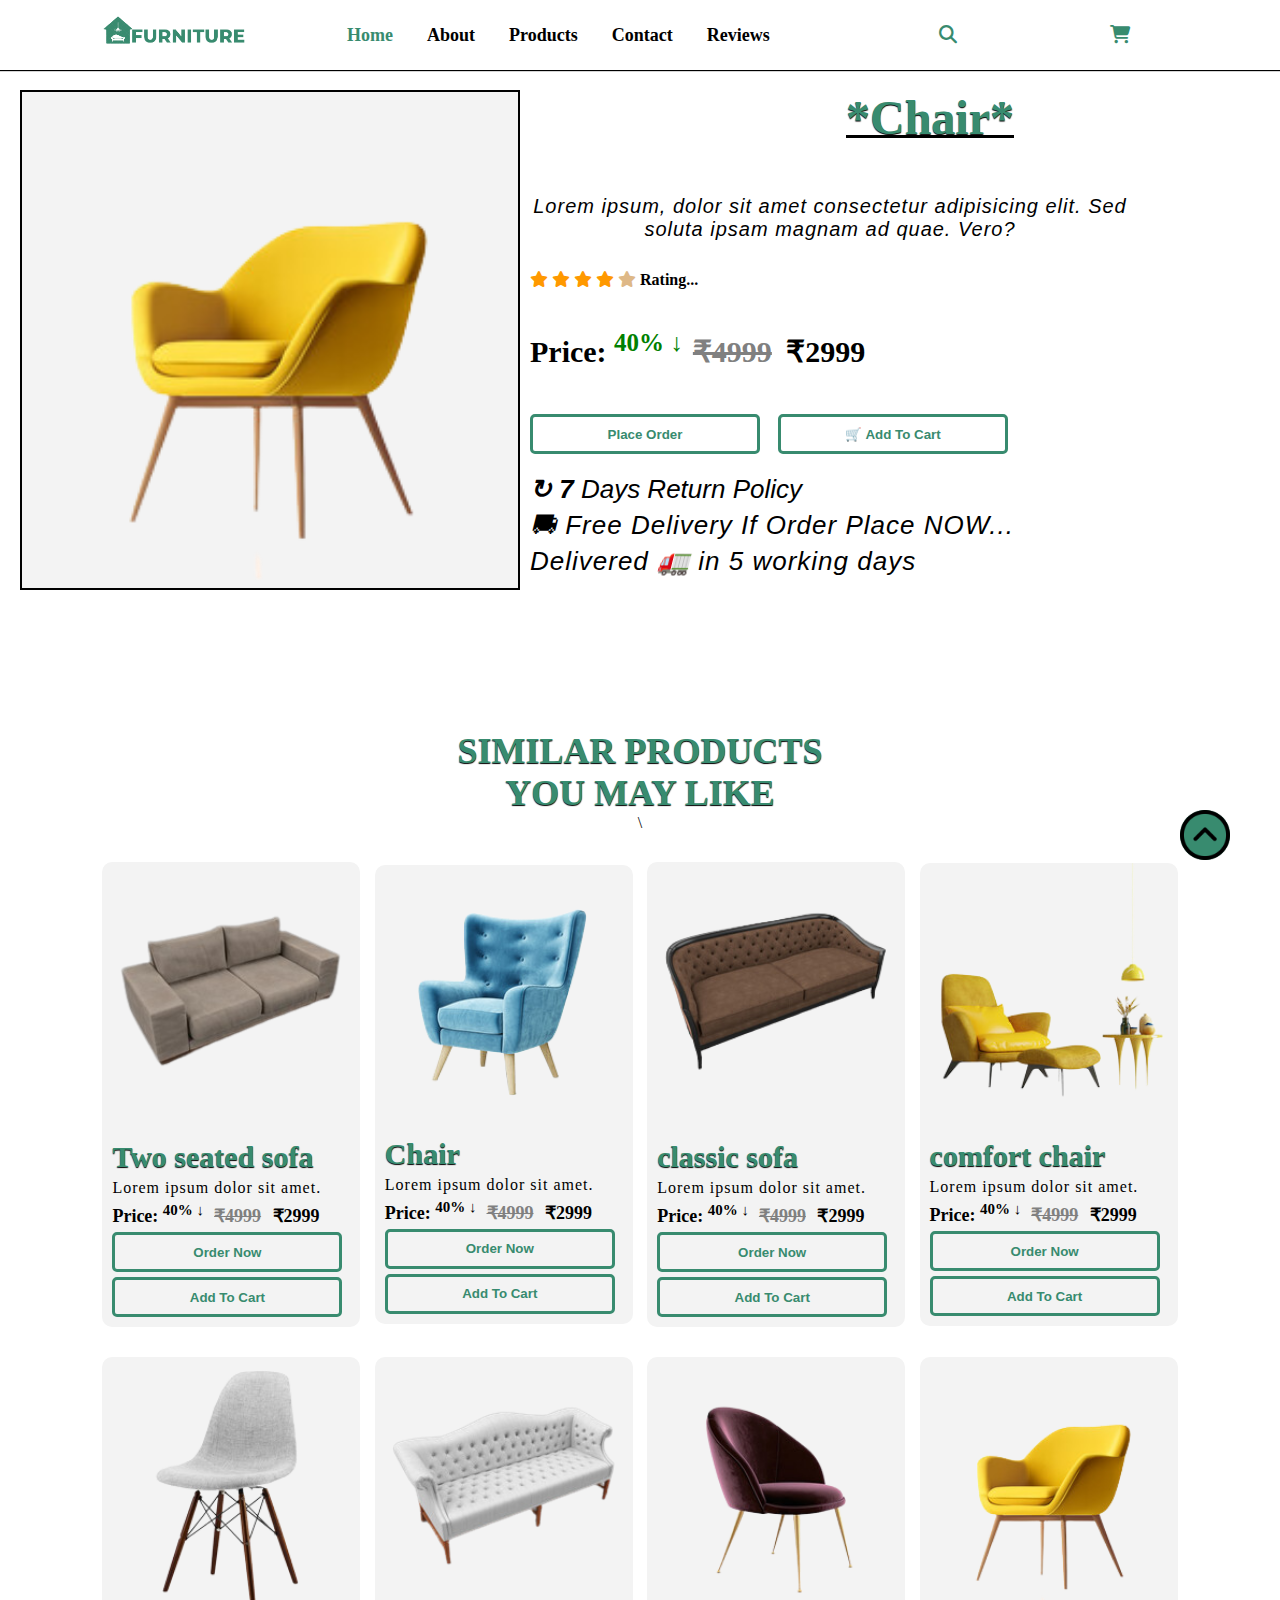
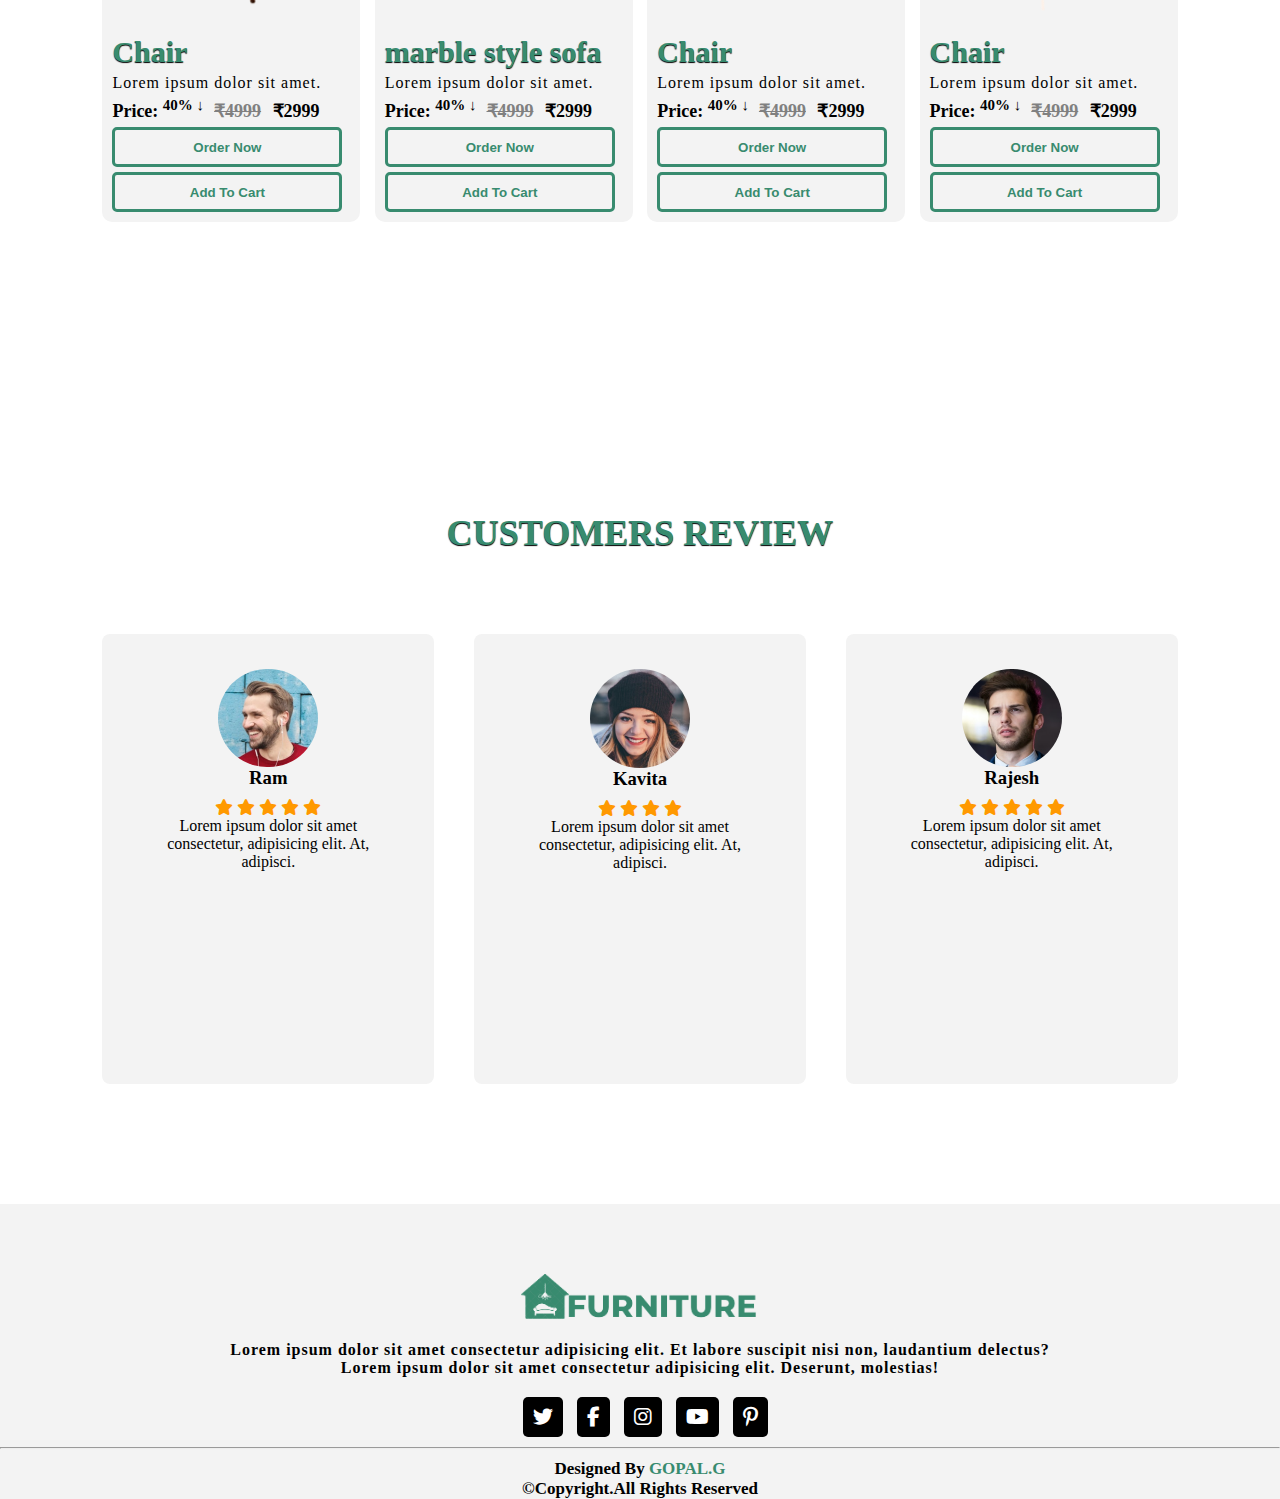
<file: 8.html>
<html lang="en">
<head>
    <meta charset="UTF-8">
    <meta http-equiv="X-UA-Compatible" content="IE=edge">
    <meta name="viewport" content="width=device-width, initial-scale=1.0">
    <title>Furniture Webiste</title>

    <!-- Style Css Link -->
    <link rel="stylesheet" href="s.css">
    <!-- Style Css Link -->

    <!-- Font Awesome Cdn -->
    <link rel="stylesheet" href="https://cdnjs.cloudflare.com/ajax/libs/font-awesome/6.4.0/css/all.min.css">
    <!-- Font Awesome Cdn -->

</head>
<style>
    .ro{
        height: 600px;
        width:1000px;
       display: inline-flex ;
       background-color: ;

       
    }
    .btn{
        display: flex;
        
        text-align: center;
        margin-top: 40px;

    
    }
    .return{
        font-size: 26;
        margin-top: 20px;
        font-style: italic;
        font-family: Arial;
    }
    .main-txt{
         margin-top: 50px;
    }
    #po{
        margin-top: 20px;
       margin-left: 20px;
       height: 500px;
       width: 600px;
       background-color:#f3f3f3;
      border-bottom: solid 2px ;
      border-right: solid 2px; 
      border-top: solid 2px;
      border-left: solid 2px;
      
       
       
    }
    #head{
        font-size: 48;
        width: 600px;
        text-align: center;
        padding-left: 200px;
        
      
        text-decoration: underline black 1.6px;
    }
    #p{
        font-size: 20;
        font-family: Arial, Helvetica, sans-serif;
        font-style:italic;
        margin-top: 50px;
        text-align: center;
    }
    #price{
        font-size: 30;
        margin-top: 40px;
    }
    #price sup{
        color: green;
        font-weight: bolder;
    }
    .star i{
        color:rgba(255, 153, 0) ;

    }
    #s{
        color:burlywood;
        margin-top: 30px;
        
    }
    #strike{
        text-decoration: line-through;
        color: grey;
        padding-left: 10px;
        padding-right: 7px;
    }
    #b1{
        height: 40px;
        font-weight: bold;
    }
    #b2{
        height: 40px;
    }
</style>
<body>
    <div class="header">
        <nav>
            <input type="checkbox" id="show-search">
            <input type="checkbox" id="show-menu">
            <label for="show-menu" class="menu-icon"><i class="fas fa-bars"></i></label>
            <div class="content">
                <div class="logo"><a href="index.html"><img src="./images/logo.png" alt=""></a></div>

                <ul class="links">
                    <li><a href="#" id="first">Home</a></li>
                    <li><a href="index.html">About</a></li>
                    <li><a href="index.html">Products</a></li>
                    <li><a href="index.html">Contact</a></li>
                    <li><a href="index.html">Reviews</a></li>
                    
                </ul>
            </div>
           
            <label for="show-search" class="search-icon"><i class="fas fa-search"></i></label>
            <form action="#" class="search-box">
                <input type="text" placeholder="Search" required>
                <button type="submit" class="go-icon"><i class="fas fa-long-arrow-alt-right"></i>
                </button>
            </form>
            <label for="show-cart" class="cart-icon"><i class="fa fa-shopping-cart"></i></label>
            

        </nav>  
    </div>

    <div class="ro">
        <img src="./images/p8.png" id="po" >
        <div class="card-body"  >

            <h3 id="head">*Chair*</h3>
            <p id="p">Lorem ipsum, dolor sit amet consectetur adipisicing elit. Sed soluta ipsam magnam ad quae. Vero?</p>
            <div class="star">
                <i class="fa-solid fa-star checked"></i>
                <i class="fa-solid fa-star checked"></i>
                <i class="fa-solid fa-star checked"></i>
                <i class="fa-solid fa-star checked"></i>
                <i class="fa-solid fa-star checked" id="s"></i> <b>Rating...</b>
            </div>
            <h5 id="Price">Price: <sup>40% ↓</sup><s id="strike">₹4999</s> ₹2999</h5>
            <div class="btn">
            <a href="10.html"><button id="b1">Place Order</button> </a>  
                <button class="add-to-cart-btn" id="b2">🛒 Add To Cart</button>
            </div>
            <div class="return"><b>↻ 7</b> Days Return Policy
            <p id="deli">  ⛟ Free Delivery If Order Place NOW...</p>
        <p>Delivered 🚛 in 5 working days</p></div>
        </div>
        
    </div>


        <!-- Product Section Start -->
        <section class="product" id="product">
            <div class="main-txt">
                <h3> Similar Products</h3>
                <h3>you may like</h3>
           \ </div>
           <div class="card-content">
               <div class="row">
                   <img src="./images/p1.png" alt="">
                   <div class="card-body">
                       <h3>Two seated sofa</h3>
                       <p>Lorem ipsum dolor sit amet.</p>
                       <h5 id="Pricee">Price: <sup>40% ↓</sup><s id="strike">₹4999</s> ₹2999</h5>
                       <a href="1.html"><button>Order Now</button></a>
                       <button class="add-to-cart-btn" onclick="addtocart('Two seated sofa ')">Add To Cart</button>
                       
                   </div>
               </div>
               <div class="row">
                   <img src="./images/p2.png" alt="">
                   <div class="card-body">
                       <h3>Chair</h3>
                       <p>Lorem ipsum dolor sit amet.</p>
                       <h5 id="Pricee">Price: <sup>40% ↓</sup><s id="strike">₹4999</s> ₹2999</h5>
                       <a href="2.html"><button>Order Now</button></a>                   
                       <button class="add-to-cart-btn" onclick="addtocart('Two seated sofa ')">Add To Cart</button>
                   </div>
               </div>
               <div class="row">
                   <img src="./images/p3.png" alt="">
                   <div class="card-body">
                       <h3>classic sofa</h3>
                       <p>Lorem ipsum dolor sit amet.</p>
                       <h5 id="Pricee">Price: <sup>40% ↓</sup><s id="strike">₹4999</s> ₹2999</h5>
                       <a href="3.html"><button>Order Now</button></a>
                       <button class="add-to-cart-btn" onclick="addtocart('Two seated sofa ')">Add To Cart</button>
                   </div>
               </div>
               <div class="row">
                   <img src="./images/p4.png" alt="">
                   <div class="card-body">
                       <h3>comfort chair</h3>
                       <p>Lorem ipsum dolor sit amet.</p>
                       <h5 id="Pricee">Price: <sup>40% ↓</sup><s id="strike">₹4999</s> ₹2999</h5>
                       <a href="4.html"><button>Order Now</button></a>
                       <button class="add-to-cart-btn" onclick="addtocart('Two seated sofa ')">Add To Cart</button>
                   </div>
               </div>
           </div>
   
           <div class="card-content">
               <div class="row">
                   <img src="./images/p5.png" alt="">
                   <div class="card-body">
                       <h3>Chair</h3>
                       <p>Lorem ipsum dolor sit amet.</p>
                       <h5 id="Pricee">Price: <sup>40% ↓</sup><s id="strike">₹4999</s> ₹2999</h5>
                       <a href="5.html"><button>Order Now</button></a>
                       <button class="add-to-cart-btn" onclick="addtocart('Two seated sofa ')">Add To Cart</button>
                   </div>
               </div>
               <div class="row">
                   <img src="./images/p6.png" alt="">
                   <div class="card-body">
                       <h3>marble style sofa</h3>
                       <p>Lorem ipsum dolor sit amet.</p>
                       <h5 id="Pricee">Price: <sup>40% ↓</sup><s id="strike">₹4999</s> ₹2999</h5>
                       <a href="6.html"><button>Order Now</button></a>
                       <button class="add-to-cart-btn" onclick="addtocart('Two seated sofa ')">Add To Cart</button>
                   </div>
               </div>
               <div class="row">
                   <img src="./images/p7.png" alt="">
                   <div class="card-body">
                       <h3>Chair</h3>
                       <p>Lorem ipsum dolor sit amet.</p>
                       <h5 id="Pricee">Price: <sup>40% ↓</sup><s id="strike">₹4999</s> ₹2999</h5>
                       <a href="7.html"><button>Order Now</button></a>
                       <button class="add-to-cart-btn" onclick="addtocart('Two seated sofa ')">Add To Cart</button>
                   </div>
               </div>
               <div class="row">
                   <img src="./images/p8.png" alt="">
                   <div class="card-body">
                       <h3>Chair</h3>
                       <p>Lorem ipsum dolor sit amet.</p>
                       <h5 id="Pricee">Price: <sup>40% ↓</sup><s id="strike">₹4999</s> ₹2999</h5>
                       <a href="8.html"><button>Order Now</button></a>
                       <button class="add-to-cart-btn" onclick="addtocart('Two seated sofa ')">Add To Cart</button>
                   </div>
               </div>
               
           </div>
   
       </section>
       <!-- Product Section End -->


    
    <!-- Review Section Start -->
    <section class="review" id="review">
        <div class="main-txt">
            <h3>Customers <span>Review</span></h3>
        </div>

        <div class="review-content">
        <div class="box">
        <div class="img">
            <img src="./images/pic-1.png" alt="">
        </div>
        <h3>Ram</h3>
        <div class="star">
            <i class="fa-solid fa-star checked"></i>
            <i class="fa-solid fa-star checked"></i>
            <i class="fa-solid fa-star checked"></i>
            <i class="fa-solid fa-star checked"></i>
            <i class="fa-solid fa-star checked"></i>
        </div>
        <p>Lorem ipsum dolor sit amet consectetur, adipisicing elit. At, adipisci.</p>

    </div>
        <div class="box">
        <div class="img">
            <img src="./images/pic-2.png" alt="">
        </div>
        <h3>Kavita</h3>
        <div class="star">
            <i class="fa-solid fa-star checked"></i>
            <i class="fa-solid fa-star checked"></i>
            <i class="fa-solid fa-star checked"></i>
            <i class="fa-solid fa-star checked"></i>
            
        </div>
        <p>Lorem ipsum dolor sit amet consectetur, adipisicing elit. At, adipisci.</p>

    </div>
        <div class="box">
        <div class="img">
            <img src="./images/pic-3.png" alt="">
        </div>
        <h3>Rajesh</h3>
        <div class="star">
            <i class="fa-solid fa-star checked"></i>
            <i class="fa-solid fa-star checked"></i>
            <i class="fa-solid fa-star checked"></i>
            <i class="fa-solid fa-star checked"></i>
            <i class="fa-solid fa-star checked"></i>
        </div>
        <p>Lorem ipsum dolor sit amet consectetur, adipisicing elit. At, adipisci.</p>

    </div>

</div>

    </section>
    <!-- Review Section End -->





    <!-- Footer Start -->
    <footer id="footer">
        <div class="footer-content">
            <div class="logo">
                <img src="./images/logo.png" alt="">
            </div>

            <p>Lorem ipsum dolor sit amet consectetur adipisicing elit. Et labore suscipit nisi non, laudantium delectus?
                <br>Lorem ipsum dolor sit amet consectetur adipisicing elit. Deserunt, molestias!
            </p>
            <div class="socail-links">
               <a href="www.twittwer.com"> <i class="fa-brands fa-twitter"></i></a>
                <a href="www.facebook.com"><i class="fa-brands fa-facebook-f"></i></a>
               <a href="www.instagram.com"> <i class="fa-brands fa-instagram"></i></a>
                <a href="www.youtube.com"><i class="fa-brands fa-youtube"></i></a>
                <a href="www.pintrest.com"><i class="fa-brands fa-pinterest-p"></i></a>
            </div>
        </div>
        <hr>
        <div class="footer-bottom-content">
            <p>Designed By <a href="#">GOPAL.G</a></p>
            <div class="copyright">
                <p>&copy;Copyright.All Rights Reserved</p>
            </div>
        </div>
    </footer>
    <!-- Footer End -->
    <a href="#" class="arrow"><i><img src="./images/up-arrow.png" alt="" width="50px"></i></a>
    
</body>
</html>
</file>
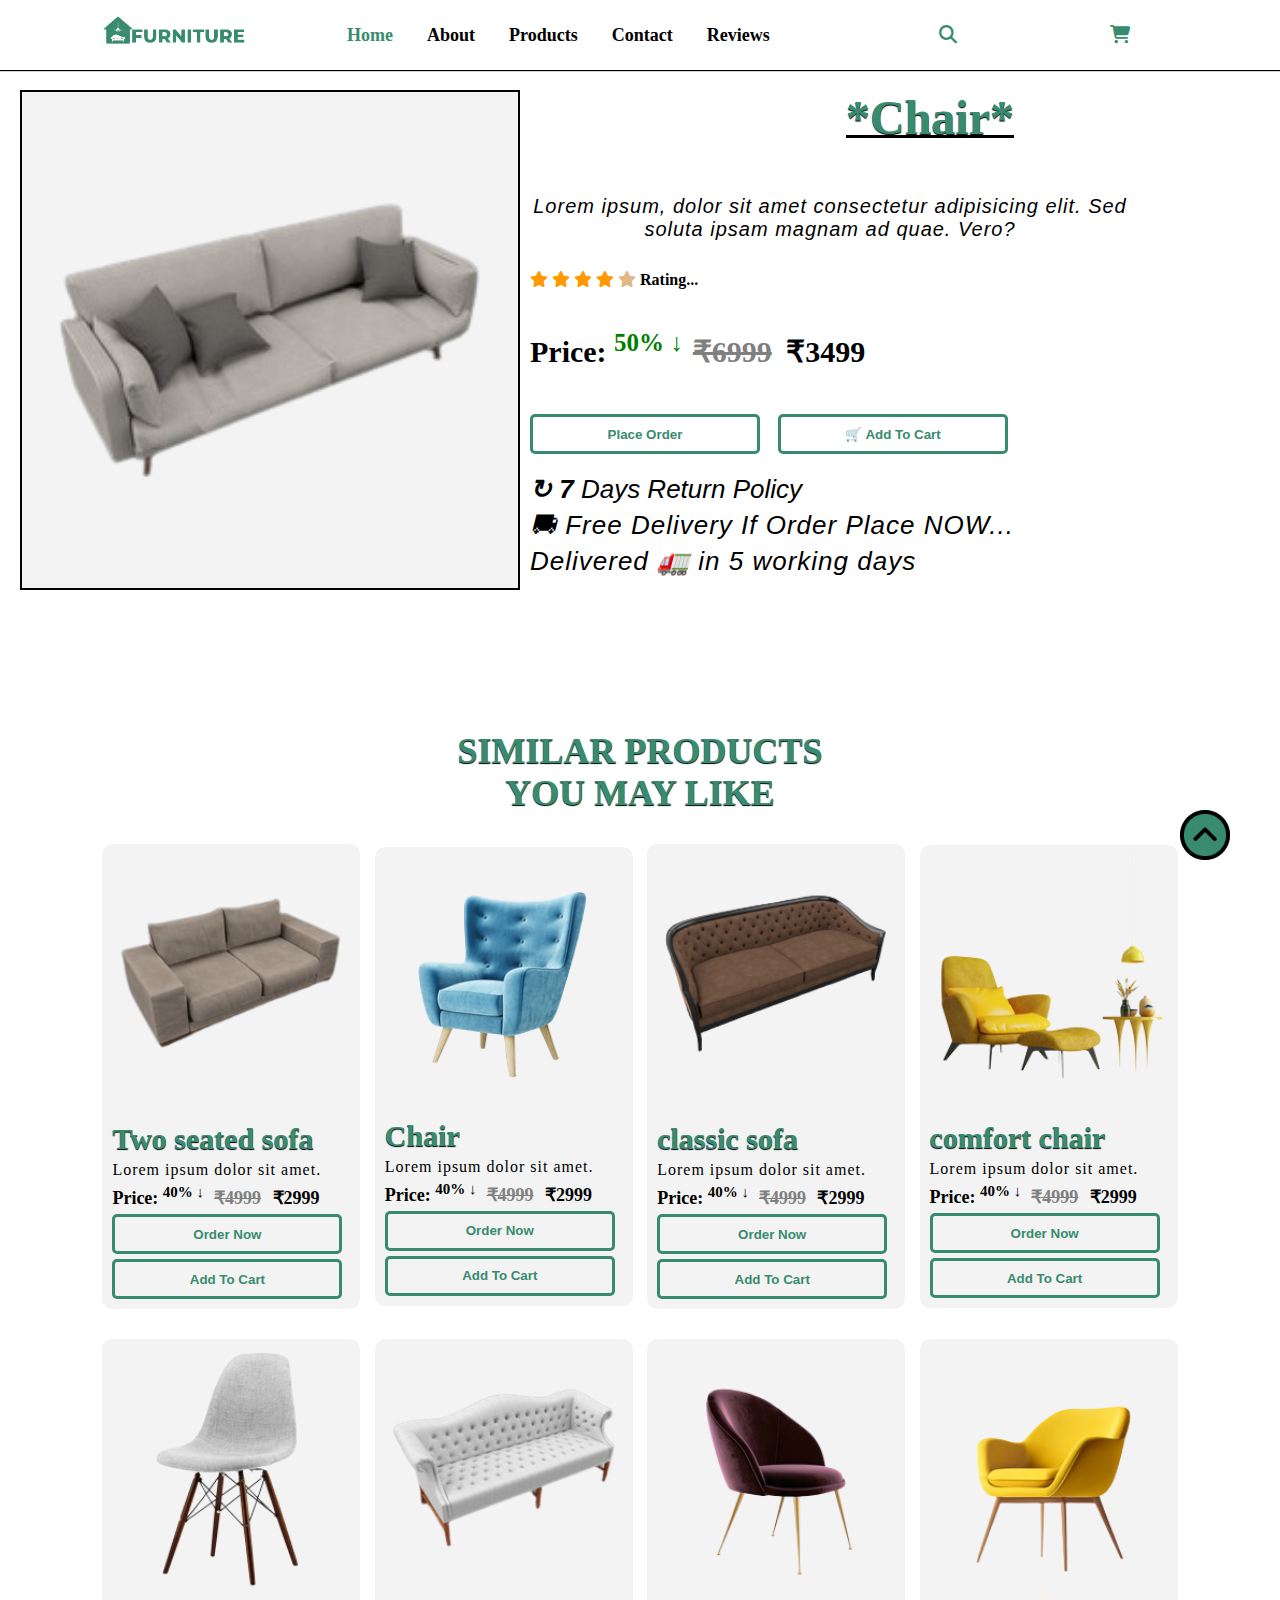
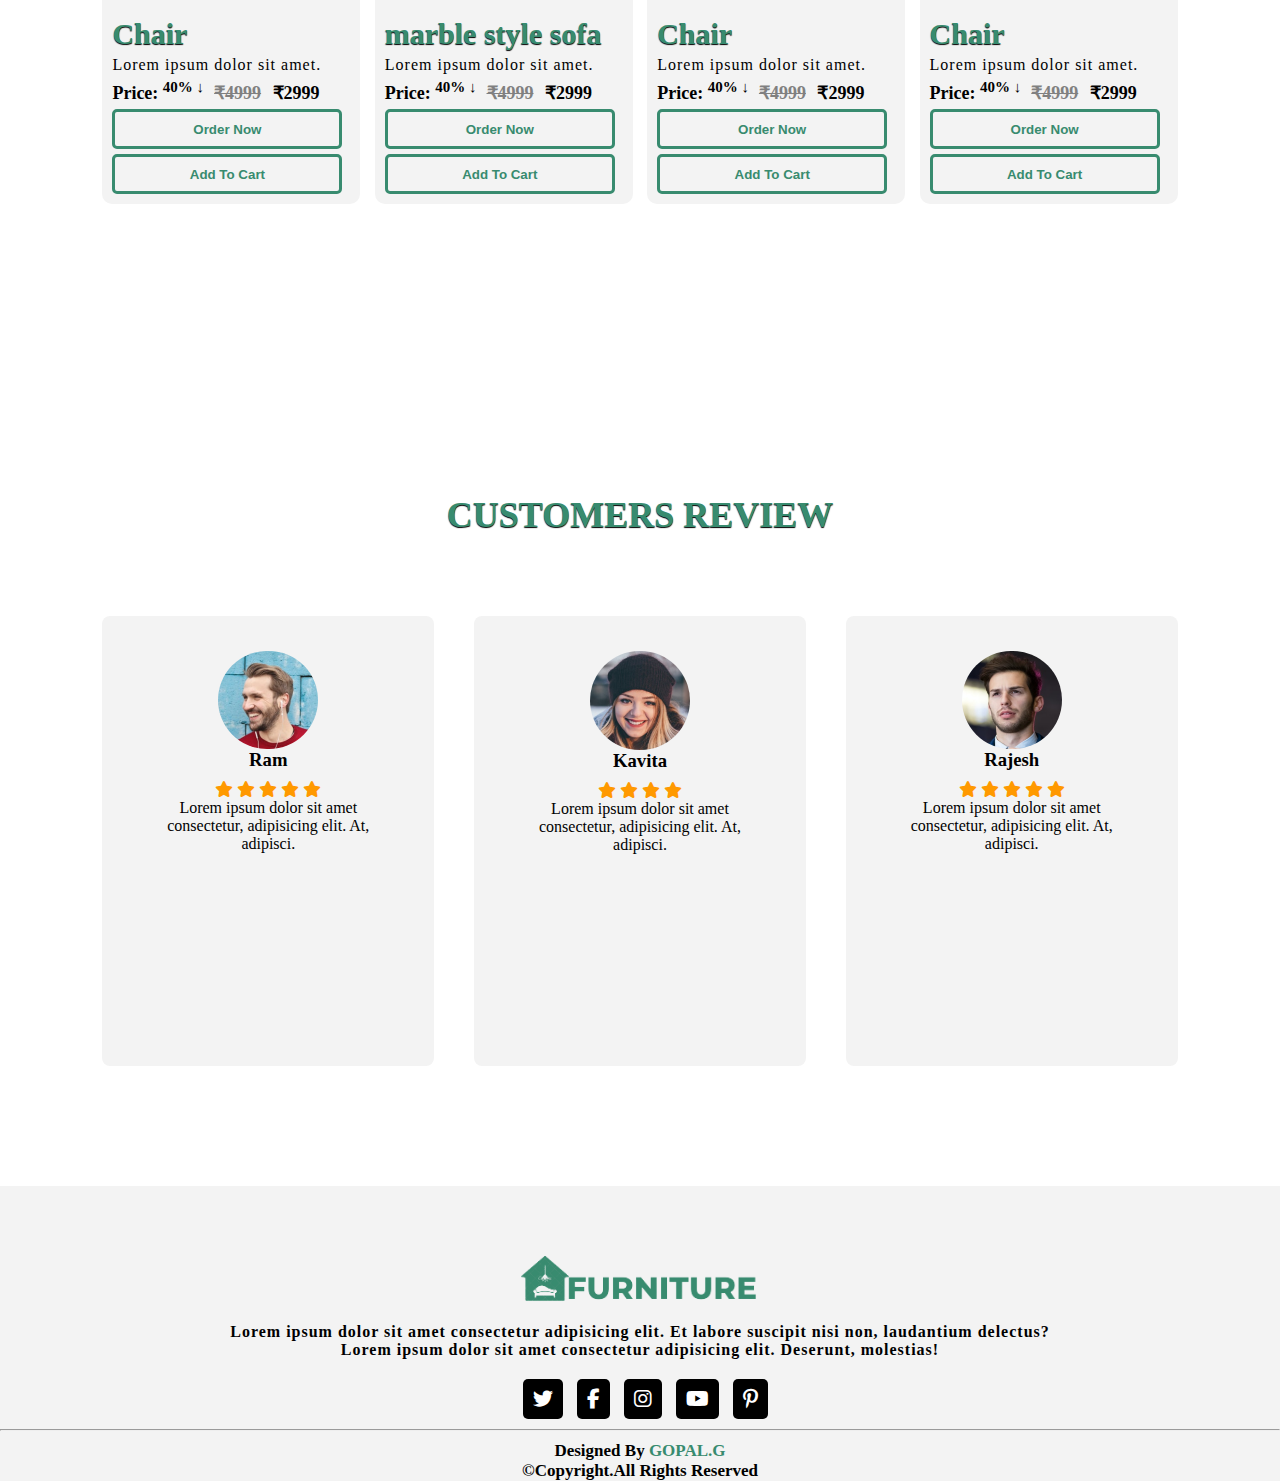
<file: 9.html>
<html lang="en">
<head>
    <meta charset="UTF-8">
    <meta http-equiv="X-UA-Compatible" content="IE=edge">
    <meta name="viewport" content="width=device-width, initial-scale=1.0">
    <title>Furniture Webiste</title>

    <!-- Style Css Link -->
    <link rel="stylesheet" href="s.css">
    <!-- Style Css Link -->

    <!-- Font Awesome Cdn -->
    <link rel="stylesheet" href="https://cdnjs.cloudflare.com/ajax/libs/font-awesome/6.4.0/css/all.min.css">
    <!-- Font Awesome Cdn -->

</head>
<style>
    .ro{
        height: 600px;
        width:1000px;
       display: inline-flex ;
       background-color: ;

       
    }
    .btn{
        display: flex;
        
        text-align: center;
        margin-top: 40px;

    
    }
    .return{
        font-size: 26;
        margin-top: 20px;
        font-style: italic;
        font-family: Arial;
    }
    .main-txt{
         margin-top: 50px;
    }
    #po{
        margin-top: 20px;
       margin-left: 20px;
       height: 500px;
       width: 600px;
       background-color:#f3f3f3;
      border-bottom: solid 2px ;
      border-right: solid 2px; 
      border-top: solid 2px;
      border-left: solid 2px;
      
       
       
    }
    #head{
        font-size: 48;
        width: 600px;
        text-align: center;
        padding-left: 200px;
        
      
        text-decoration: underline black 1.6px;
    }
    #p{
        font-size: 20;
        font-family: Arial, Helvetica, sans-serif;
        font-style:italic;
        margin-top: 50px;
        text-align: center;
    }
    #price{
        font-size: 30;
        margin-top: 40px;
    }
    #price sup{
        color: green;
        font-weight: bolder;
    }
    .star i{
        color:rgba(255, 153, 0) ;

    }
    #s{
        color:burlywood;
        margin-top: 30px;
        
    }
    #strike{
        text-decoration: line-through;
        color: grey;
        padding-left: 10px;
        padding-right: 7px;
    }
    #b1{
        height: 40px;
        font-weight: bold;
    }
    #b2{
        height: 40px;
    }
</style>
<body>
    <div class="header">
        <nav>
            <input type="checkbox" id="show-search">
            <input type="checkbox" id="show-menu">
            <label for="show-menu" class="menu-icon"><i class="fas fa-bars"></i></label>
            <div class="content">
                <div class="logo"><a href="index.html"><img src="./images/logo.png" alt=""></a></div>

                <ul class="links">
                    <li><a href="#" id="first">Home</a></li>
                    <li><a href="index.html">About</a></li>
                    <li><a href="index.html">Products</a></li>
                    <li><a href="index.html">Contact</a></li>
                    <li><a href="index.html">Reviews</a></li>
                    
                </ul>
            </div>
           
            <label for="show-search" class="search-icon"><i class="fas fa-search"></i></label>
            <form action="#" class="search-box">
                <input type="text" placeholder="Search" required>
                <button type="submit" class="go-icon"><i class="fas fa-long-arrow-alt-right"></i>
                </button>
            </form>
            <label for="show-cart" class="cart-icon"><i class="fa fa-shopping-cart"></i></label>
            

        </nav>  
    </div>

    <div class="ro">
        <img src="./images/p9.png" id="po" >
        <div class="card-body"  >

            <h3 id="head">*Chair*</h3>
            <p id="p">Lorem ipsum, dolor sit amet consectetur adipisicing elit. Sed soluta ipsam magnam ad quae. Vero?</p>
            <div class="star">
                <i class="fa-solid fa-star checked"></i>
                <i class="fa-solid fa-star checked"></i>
                <i class="fa-solid fa-star checked"></i>
                <i class="fa-solid fa-star checked"></i>
                <i class="fa-solid fa-star checked" id="s"></i> <b>Rating...</b>
            </div>
            <h5 id="Price">Price: <sup>50% ↓</sup><s id="strike">₹6999</s> ₹3499</h5>
            <div class="btn">
            <a href="10.html"><button id="b1">Place Order</button> </a>  
                <button class="add-to-cart-btn" id="b2">🛒 Add To Cart</button>
            </div>
            <div class="return"><b>↻ 7</b> Days Return Policy
            <p id="deli">  ⛟ Free Delivery If Order Place NOW...</p>
        <p>Delivered 🚛 in 5 working days</p></div>
        </div>
        
    </div>


        <!-- Product Section Start -->
        <section class="product" id="product">
            <div class="main-txt">
                <h3> Similar Products</h3>
                <h3>you may like</h3>
            </div>
            <div class="card-content">
                <div class="row">
                    <img src="./images/p1.png" alt="">
                    <div class="card-body">
                        <h3>Two seated sofa</h3>
                        <p>Lorem ipsum dolor sit amet.</p>
                        <h5 id="Pricee">Price: <sup>40% ↓</sup><s id="strike">₹4999</s> ₹2999</h5>
                        <a href="1.html"><button>Order Now</button></a>
                        <button class="add-to-cart-btn" onclick="addtocart('Two seated sofa ')">Add To Cart</button>
                        
                    </div>
                </div>
                <div class="row">
                    <img src="./images/p2.png" alt="">
                    <div class="card-body">
                        <h3>Chair</h3>
                        <p>Lorem ipsum dolor sit amet.</p>
                        <h5 id="Pricee">Price: <sup>40% ↓</sup><s id="strike">₹4999</s> ₹2999</h5>
                        <a href="2.html"><button>Order Now</button></a>                   
                        <button class="add-to-cart-btn" onclick="addtocart('Two seated sofa ')">Add To Cart</button>
                    </div>
                </div>
                <div class="row">
                    <img src="./images/p3.png" alt="">
                    <div class="card-body">
                        <h3>classic sofa</h3>
                        <p>Lorem ipsum dolor sit amet.</p>
                        <h5 id="Pricee">Price: <sup>40% ↓</sup><s id="strike">₹4999</s> ₹2999</h5>
                        <a href="3.html"><button>Order Now</button></a>
                        <button class="add-to-cart-btn" onclick="addtocart('Two seated sofa ')">Add To Cart</button>
                    </div>
                </div>
                <div class="row">
                    <img src="./images/p4.png" alt="">
                    <div class="card-body">
                        <h3>comfort chair</h3>
                        <p>Lorem ipsum dolor sit amet.</p>
                        <h5 id="Pricee">Price: <sup>40% ↓</sup><s id="strike">₹4999</s> ₹2999</h5>
                        <a href="4.html"><button>Order Now</button></a>
                        <button class="add-to-cart-btn" onclick="addtocart('Two seated sofa ')">Add To Cart</button>
                    </div>
                </div>
            </div>
    
            <div class="card-content">
                <div class="row">
                    <img src="./images/p5.png" alt="">
                    <div class="card-body">
                        <h3>Chair</h3>
                        <p>Lorem ipsum dolor sit amet.</p>
                        <h5 id="Pricee">Price: <sup>40% ↓</sup><s id="strike">₹4999</s> ₹2999</h5>
                        <a href="5.html"><button>Order Now</button></a>
                        <button class="add-to-cart-btn" onclick="addtocart('Two seated sofa ')">Add To Cart</button>
                    </div>
                </div>
                <div class="row">
                    <img src="./images/p6.png" alt="">
                    <div class="card-body">
                        <h3>marble style sofa</h3>
                        <p>Lorem ipsum dolor sit amet.</p>
                        <h5 id="Pricee">Price: <sup>40% ↓</sup><s id="strike">₹4999</s> ₹2999</h5>
                        <a href="6.html"><button>Order Now</button></a>
                        <button class="add-to-cart-btn" onclick="addtocart('Two seated sofa ')">Add To Cart</button>
                    </div>
                </div>
                <div class="row">
                    <img src="./images/p7.png" alt="">
                    <div class="card-body">
                        <h3>Chair</h3>
                        <p>Lorem ipsum dolor sit amet.</p>
                        <h5 id="Pricee">Price: <sup>40% ↓</sup><s id="strike">₹4999</s> ₹2999</h5>
                        <a href="7.html"><button>Order Now</button></a>
                        <button class="add-to-cart-btn" onclick="addtocart('Two seated sofa ')">Add To Cart</button>
                    </div>
                </div>
                <div class="row">
                    <img src="./images/p8.png" alt="">
                    <div class="card-body">
                        <h3>Chair</h3>
                        <p>Lorem ipsum dolor sit amet.</p>
                        <h5 id="Pricee">Price: <sup>40% ↓</sup><s id="strike">₹4999</s> ₹2999</h5>
                        <a href="8.html"><button>Order Now</button></a>
                        <button class="add-to-cart-btn" onclick="addtocart('Two seated sofa ')">Add To Cart</button>
                    </div>
                </div>
                
            </div>
    
        </section>
        <!-- Product Section End -->

    
    <!-- Review Section Start -->
    <section class="review" id="review">
        <div class="main-txt">
            <h3>Customers <span>Review</span></h3>
        </div>

        <div class="review-content">
        <div class="box">
        <div class="img">
            <img src="./images/pic-1.png" alt="">
        </div>
        <h3>Ram</h3>
        <div class="star">
            <i class="fa-solid fa-star checked"></i>
            <i class="fa-solid fa-star checked"></i>
            <i class="fa-solid fa-star checked"></i>
            <i class="fa-solid fa-star checked"></i>
            <i class="fa-solid fa-star checked"></i>
        </div>
        <p>Lorem ipsum dolor sit amet consectetur, adipisicing elit. At, adipisci.</p>

    </div>
        <div class="box">
        <div class="img">
            <img src="./images/pic-2.png" alt="">
        </div>
        <h3>Kavita</h3>
        <div class="star">
            <i class="fa-solid fa-star checked"></i>
            <i class="fa-solid fa-star checked"></i>
            <i class="fa-solid fa-star checked"></i>
            <i class="fa-solid fa-star checked"></i>
            
        </div>
        <p>Lorem ipsum dolor sit amet consectetur, adipisicing elit. At, adipisci.</p>

    </div>
        <div class="box">
        <div class="img">
            <img src="./images/pic-3.png" alt="">
        </div>
        <h3>Rajesh</h3>
        <div class="star">
            <i class="fa-solid fa-star checked"></i>
            <i class="fa-solid fa-star checked"></i>
            <i class="fa-solid fa-star checked"></i>
            <i class="fa-solid fa-star checked"></i>
            <i class="fa-solid fa-star checked"></i>
        </div>
        <p>Lorem ipsum dolor sit amet consectetur, adipisicing elit. At, adipisci.</p>

    </div>

</div>

    </section>
    <!-- Review Section End -->





    <!-- Footer Start -->
    <footer id="footer">
        <div class="footer-content">
            <div class="logo">
                <img src="./images/logo.png" alt="">
            </div>

            <p>Lorem ipsum dolor sit amet consectetur adipisicing elit. Et labore suscipit nisi non, laudantium delectus?
                <br>Lorem ipsum dolor sit amet consectetur adipisicing elit. Deserunt, molestias!
            </p>
            <div class="socail-links">
               <a href="www.twittwer.com"> <i class="fa-brands fa-twitter"></i></a>
                <a href="www.facebook.com"><i class="fa-brands fa-facebook-f"></i></a>
               <a href="www.instagram.com"> <i class="fa-brands fa-instagram"></i></a>
                <a href="www.youtube.com"><i class="fa-brands fa-youtube"></i></a>
                <a href="www.pintrest.com"><i class="fa-brands fa-pinterest-p"></i></a>
            </div>
        </div>
        <hr>
        <div class="footer-bottom-content">
            <p>Designed By <a href="#">GOPAL.G</a></p>
            <div class="copyright">
                <p>&copy;Copyright.All Rights Reserved</p>
            </div>
        </div>
    </footer>
    <!-- Footer End -->
    <a href="#" class="arrow"><i><img src="./images/up-arrow.png" alt="" width="50px"></i></a>
    
</body>
</html>
</file>
<file: style.css>
*{
    margin: 0;
    padding: 0;
    box-sizing: border-box;
    text-decoration: none;
    list-style: none;
    scroll-behavior: smooth;
}
html::-webkit-scrollbar-track{
    background: transparent;
}
html::-webkit-scrollbar-thumb{
    background: #388b6f;
    border-radius: 10px;
}
html::-webkit-scrollbar{
    width: 10px;
}
body{
    background: white;
}

/* Header Start */
.header{
    background: white;
    width: 100%;
    box-shadow: 0px 1px 1px black;
}
.header nav{
    position: relative;
    display: flex;
    max-width: calc(100% - 200px);
    margin: 0 auto;
    height: 70px;
    align-items: center;
    justify-content: space-between;
}
nav .content{
    display: flex;
    align-items: center;
}
nav .content .links{
    margin-left: 80px;
    display: flex;
}
nav .content .logo a img{
    width: 150px;
}
nav .content .links li{
    list-style: none;
    line-height: 70px;
}
#first{
    color: #388b6f;
}
.content .links li a,
.content .links li label{
    color: black;
    font-size: 18px;
    padding: 9px 17px;
    font-weight: bold;
    border-radius: 5px;
    transition: all 0.3s ease;
}
.content .links li label{
    display: none;
}
.content .links li a:hover,
.content .links li label:hover{
    color: #388b6f;
}
.header .search-icon,
.header .menu-icon{
    color: #388b6f;
    font-size: 18px;
    line-height: 70px;
    width: 70px;
    text-align: center;
    cursor: pointer;
}
.header .menu-icon{
    display: none;
}
.header #show-search:checked ~ .search-icon i::before{
    content: "f00d";
}
.header .search-box{
    position: absolute;
    height: 100%;
    max-width: calc(100% - 50px);
    width: 100%;
    opacity: 0;
    pointer-events: none;
    transition: all 0.3s ease;
}
.header #show-search:checked ~ .search-box{
    opacity: 1;
    pointer-events: auto;
}
.search-box input{
    width: 100%;
    height: 100%;
    border: none;
    outline: none;
    font-size: 17px;
    color: black;
    background: white;
    padding: 0 100px 0 15px;
}
.search-box input::placeholder{
    color: black;
}
.search-box .go-icon{
    position: absolute;
    right: 10px;
    top: 50%;
    transform: translateY(-50%);
    line-height: 60px;
    width: 70px;
    background: transparent;
    border: none;
    outline: none;
    color: #388b6f;
    font-size: 20px;
    cursor: pointer;
}
.header .cart-icon{
    color: #388b6f;
    font-size: 18px;
    line-height: 70px;
    width: 70px;
    text-align: left;
    padding-left: 0px;
    cursor: pointer;
}
.header input[type="checkbox"]{
    display: none;
}

/* Responsive */
@media screen and (max-width:1250px){
    .header nav{
        max-width: 100%;
        padding: 0px 20px;
    }
    nav .content .links{
        margin-left: 30px;
    }
    .content .links a{
        padding: 8px 13px;
    }
    .header .search-box{
        max-width: calc(100% - 100px);
    }
    .header .search-box input{
        padding: 0px 100px 0px 15px;
    }
}
@media screen and (max-width: 900px){
    .header .menu-icon{
        display: block;
    }
    .header #show-menu:checked ~ .menu-icon i::before{
        content: "\f00d";
    }
    nav .content .links{
        display: block;
        position: fixed;
        background: white;
        height: 100%;
        width: 100%;
        top: 70px;
        left: -100%;
        margin-left: 0;
        max-width: 350px;
        overflow: auto;
        padding-bottom: 100px;
        transition: all 0.3s ease;
    }
    nav #show-menu:checked ~ .content .links{
        left: 0%;
    }
    .content .links li{
        margin: 15px 20px;
    }
    .content .links li a,
    .content .links li label{
        line-height: 40px;
        font-size: 20px;
        display: block;
        padding: 8px 18px;
        cursor: pointer;
    }
    .content .links li a.desktop-link{
        display: none;
    }
}
/* Header End */





/* Home Section Start */
.home{
    width: 100%;
    height: 100vh;
    background-image: linear-gradient(rgba(0,0,0,0.1),rgba(0,0,0,0.1)), url(./images/background-img.png);
    background-repeat: no-repeat;
    background-size: cover;
    background-position: 50%;
}
.home .main-text{
    text-align: center;
    padding: 150px 10% 10px;
}
.main-text h1{
    font-size: 60px;
    color: #fff;
    text-shadow: 0px 0px 1px black;
}
.home .main-text p{
    color: white;
    margin-top: 5px;
}
#btn{
    width: 200px;
    height: 36px;
    font-weight: bold;
    background: white;
    color: #388b6f;
    letter-spacing: 1px;
    border: 2px solid #388b6f;
    border-radius: 5px;
    margin-top: 10px;
    transition: 0.5s;
    cursor: pointer;
}
#btn:hover{
    background-color: #388b6f;
    color: white;
}
/* Home Section End */





/* Top Section Card Start */
.offers{
    padding: 10px 8% 20px;
    background: #f3f3f3;
}
.offer-content{
    display: grid;
    grid-template-columns: repeat(auto-fit, minmax(250px, auto));
    align-items: center;
    gap: 0.90rem;
    margin-top: 30px;
}
.offer-content .row{
    position: relative;
    overflow: hidden;
    border-radius: 10px;
    cursor: pointer;
}
.offer-content .row i{
    font-size: 50px;
    color: #388b6f;
}
.offer-content .row h3{
    margin-left: 5px;
}
.offer-content .row p{
    margin-left: 5px;
}
@media (max-width:920px){
    .offer-content{
        grid-template-columns: 1fr;
    }
}
/* Top Section Card End */





/* About Section Start */
.about{
    padding: 150px 8% 120px;
    display: grid;
    grid-template-columns: repeat(2, 1fr);
    align-items: center;
    gap: 1.5rem;
}
.about-img img{
    max-width: 530px;
    height: auto;
    width: 100%;
    border-radius: 10px;
    box-shadow: rgba(99, 99, 99, 0.2) 0px 2px 8px 0px;
}
.about-text h3{
    color: #388b6f;
    font-size: 30px;
    line-height: 1;
}
.about-text p{
    color: black;
    letter-spacing: 1px;
    margin-bottom: 4rem;
    margin-top: 10px;
}
#about-btn{
    width: 150px;
    height: 35px;
    background: white;
    border: 2px solid #388b6f;
    color: #388b6f;
    font-weight: bold;
    border-radius: 5px;
    transition: 0.5s;
    cursor: pointer;
}
#about-btn:hover{
    background: #388b6f;
    color: white;
}
@media (max-width:920px){
    .about{
        grid-template-columns: 1fr;
    }
    .about-img{
        text-align: center;
        order: 2;
    }
    .about-img img{
        width: 100%;
        height: auto;
        max-width: 100%;
    }
}
/* About Section End */





/* Product Section Start */
.product{
    padding: 10px 8% 120px;
}
.main-txt{
    text-align: center;
}
.main-txt h3{
    font-size: 36px;
    text-transform: uppercase;
    font-weight: 600;
    color: #388b6f;
    text-shadow: 0px 1px 1px black;
}
.card-content{
    display: grid;
    grid-template-columns: repeat(auto-fit, minmax(250px, auto));
    align-items: center;    
    gap: 0.90rem;
    margin-top: 30px;
}
.card-content .row{
    background: #f3f3f3;
    position: relative;
    overflow: hidden;
    border-radius: 10px;
    cursor: pointer;
}
.row img{
    width: 100%;
    display: block;
}
.card-body{
    padding: 10px;
}
.card-body h3{
    margin-top: 10px;
    font-size: 30px;
    font-weight: 550;
    color: #388b6f;
    text-shadow: 0px 1px 1px black;
}
.card-body p{
    font-weight: 500;
    margin-top: 5px;
    letter-spacing: 1px;
}
.card-body h5{
    margin-top: 5px;
    font-size: 18px;
}
.card-body button{
    width: 130px;
    height: 30px;
    font-weight: 550;
    margin-top: 5px;
    background: transparent;
    color: #388b6f;
    border-radius: 5px;
    border: 2px solid #388b6f;
    transition: 0.5s;
    cursor: pointer;
}
.card-body button:hover{
    background: #388b6f;
    color: white;
}
@media (max-width:920px){
    .card-content{
        grid-template-columns: 1fr;
    }
}
/* Product Section End */





/* Banner Start */
.banner{
    width: 100%;
    height: 60vh;
    background-image: linear-gradient(rgba(0,0,0,0.3),rgba(0,0,0,0.3)), url(./images/banner.png);
    background-repeat: no-repeat;
    background-size: cover;
}
.banner-content{
    text-align: center;
    padding: 150px 10% 10px;
}
.banner-content h5{
    color: white;
    font-size: 18px;
    letter-spacing: 2px;
    font-weight: 500;
    text-shadow: 0px 1px 1px black;
}
.banner-content h3{
    color: #f3f3f3;
    font-size: 38px;
    letter-spacing: 2px;
    font-weight: bold;
    text-shadow: 0px 1px 1px black;
}
.banner-content p{
    color: white;
    font-size: 16px;
    margin-top: 5px;
    letter-spacing: 2px;
    font-weight: 500;
    text-shadow: 0px 1px 1px black;
}
.banner-content button a{
    text-decoration: none;
    color: white;
    font-weight: bold;
}
.banner-content button{
    width: 160px;
    height: 36px;
    margin-top: 10px;
    background: transparent;
    border: 2px solid white;
    border-radius: 5px;
    transition: 0.5s;
    cursor: pointer;
}
.banner-content button:hover{
    background: #388b6f;
    border: none;
}
/* Banner End */





/* Our Galary Start */
.gallary{
    padding: 0px 8% 120px;
}
.gallary h3{
    text-align: center;
    font-size: 36px;
    text-transform: uppercase;
    font-weight: 600;
    color: #388b6f;
    text-shadow: 0px 1px 1px black;
}
.gallary-img{
    margin-top: 30px;
    display: grid;
    grid-template-columns: repeat(2, 1fr);
    align-items: center;
}
.gallary-img img{
    max-width: 530px;
    height: auto;
    width: 100%;
    border-radius: 10px;
    box-shadow: rgba(99, 99, 99, 0.2) 0px 2px 8px 0px;
    transition: 0.3s;
    cursor: pointer;
}
.gallary-img img:hover{
    transform: translateY(-10px);
}
@media (max-width:920px){
    .gallary-img{
        grid-template-columns: 1fr;
    }
    .gallary-img img{
        width: 100%;
        height: auto;
        max-width: 100%;
    }
}
/* Our Galary End */





/* Contact Section Start */
.contact{
    display: grid;
    grid-template-columns: repeat(2, 1fr);
    align-items: center;
    gap: 2.5rem;
    padding: 100px 8% 120px;
    background: #f3f3f3;
}
.content-text{
    margin-bottom: 10px;
}
.content-text h2{
    font-size: 30px;
    font-weight: 700;
    margin-bottom: 10px;
    text-shadow: 0px 1px 1px black;
}
.content-text h2 span{
    color: #388b6f;
}
.content-text p{
    font-weight: bold;
}
.list{
    margin-top: 16px;
}
.list li{
    margin-bottom: 12px;
}
.list li a{
    display: block;
    color: #388b6f;
    font-weight: bold;
    font-size: 15px;
    transition: 0.3s ease;
}
.contact-form form{
    position: relative;
}
.contact-form form input,
form textarea{
    width: 100%;
    padding: 10px;
    background: white;
    color: black;
    border: none;
    outline: none;
    font-size: 15px;
    border-radius: 5px;
    margin-bottom: 10px;
}
.contact-form textarea{
    resize: none;
    height: 160px;
}
.contact-form .submit{
    display: inline-block;
    font-size: 15px;
    background: #388b6f;
    color: white;
    width: 160px;
    transition: 0.5s;
    cursor: pointer;
}
.contact-form .submit:hover{
    width: 175px;
}
@media (max-width:920px){
    .contact{
        grid-template-columns: 1fr;
        max-width: 100%;
    }
}
/* Contact Section End */




/* Review Section Start */
.review{
    padding: 120px 8% 120px;
    background: white;
}
.review-content{
    display: grid;
    grid-template-columns: repeat(auto-fit, minmax(250px, auto));
    align-items: center;
    gap: 2.5rem;
    margin-top: 5rem;
}
.box{
    background: #f3f3f3;
    padding: 35px 45px;
    height: 50vh;
    border-radius: 8px;
    transition: 0.5s ease;
    text-align: center;
}
.img img{
    width: 100px;
    border-radius: 100px;
}
.review .star i{
    color: rgba(255, 153, 0);
    margin-top: 10px;
}
@media (max-width:920px){
    .review-content{
        grid-template-columns: 1fr;
    }
}
/* Review Section End */





/* Footer Start */
#footer{
    width: 100%;
    background: #f3f3f3;
}
.footer-content{
    text-align: center;
    padding-top: 5%;
}
.footer-content .logo img{
    width: 250px;
}
.footer-content p{
    font-weight: 550;
    letter-spacing: 1px;
}
.socail-links i{
    margin-top: 20px;
    padding: 10px;
    border-radius: 5px;
    font-size: 20px;
    background: black;
    color: white;
    margin-left: 10px;
    margin-bottom: 10px;
    transition: 0.5s ease;
    cursor: pointer;
}
.socail-links i:hover{
    background: #388b6f;
}
.footer-bottom-content{
    text-align: center;
    margin-top: 10px;
}
.footer-bottom-content p{
    font-size: 17px;
    font-weight: 550;
}
.footer-bottom-content p a{
    color: #388b6f;
    font-weight: 600;
}
/* Footer End */
html{
    scroll-behavior: smooth;
}
.arrow{
    position: fixed;
    background-color: #388b6f;
    border-radius: 50px;
    height: 50px;
    bottom: 40px;
    right: 50px;
    text-decoration: none;
    text-align: center;
    line-height: 50px;
}
</file>
<file: s.css>
*{
    margin: 0;
    padding: 0;
    box-sizing: border-box;
    text-decoration: none;
    list-style: none;
    scroll-behavior: smooth;
}
html::-webkit-scrollbar-track{
    background: transparent;
}
html::-webkit-scrollbar-thumb{
    background: #388b6f;
    border-radius: 10px;
}
html::-webkit-scrollbar{
    width: 10px;
}
body{
    background: white;
}

/* Header Start */
.header{
    background: white;
    width: 100%;
    box-shadow: 0px 1px 1px black;
}
.header nav{
    position: relative;
    display: flex;
    max-width: calc(100% - 200px);
    margin: 0 auto;
    height: 70px;
    align-items: center;
    justify-content: space-between;
}
nav .content{
    display: flex;
    align-items: center;
}
nav .content .links{
    margin-left: 80px;
    display: flex;
}
nav .content .logo a img{
    width: 150px;
}
nav .content .links li{
    list-style: none;
    line-height: 70px;
}
#first{
    color: #388b6f;
}
.content .links li a,
.content .links li label{
    color: black;
    font-size: 18px;
    padding: 9px 17px;
    font-weight: bold;
    border-radius: 5px;
    transition: all 0.3s ease;
}
.content .links li label{
    display: none;
}
.content .links li a:hover,
.content .links li label:hover{
    color: #388b6f;
}
.header .search-icon,
.header .menu-icon{
    color: #388b6f;
    font-size: 18px;
    line-height: 70px;
    width: 70px;
    text-align: center;
    cursor: pointer;
}
.header .menu-icon{
    display: none;
}
.header #show-search:checked ~ .search-icon i::before{
    content: "f00d";
}
.header .search-box{
    position: absolute;
    height: 100%;
    max-width: calc(100% - 50px);
    width: 100%;
    opacity: 0;
    pointer-events: none;
    transition: all 0.3s ease;
}
.header #show-search:checked ~ .search-box{
    opacity: 1;
    pointer-events: auto;
}
.search-box input{
    width: 100%;
    height: 100%;
    border: none;
    outline: none;
    font-size: 17px;
    color: black;
    background: white;
    padding: 0 100px 0 15px;
}
.search-box input::placeholder{
    color: black;
}
.search-box .go-icon{
    position: absolute;
    right: 10px;
    top: 50%;
    transform: translateY(-50%);
    line-height: 60px;
    width: 70px;
    background: transparent;
    border: none;
    outline: none;
    color: #388b6f;
    font-size: 20px;
    cursor: pointer;
}
.header .cart-icon{
    color: #388b6f;
    font-size: 18px;
    line-height: 70px;
    width: 70px;
    text-align: left;
    padding-left: 0px;
    cursor: pointer;
}
.header input[type="checkbox"]{
    display: none;
}

/* Responsive */
@media screen and (max-width:1250px){
    .header nav{
        max-width: 100%;
        padding: 0px 20px;
    }
    nav .content .links{
        margin-left: 30px;
    }
    .content .links a{
        padding: 8px 13px;
    }
    .header .search-box{
        max-width: calc(100% - 100px);
    }
    .header .search-box input{
        padding: 0px 100px 0px 15px;
    }
}
@media screen and (max-width: 900px){
    .header .menu-icon{
        display: block;
    }
    .header #show-menu:checked ~ .menu-icon i::before{
        content: "\f00d";
    }
    nav .content .links{
        display: block;
        position: fixed;
        background: white;
        height: 100%;
        width: 100%;
        top: 70px;
        left: -100%;
        margin-left: 0;
        max-width: 350px;
        overflow: auto;
        padding-bottom: 100px;
        transition: all 0.3s ease;
    }
    nav #show-menu:checked ~ .content .links{
        left: 0%;
    }
    .content .links li{
        margin: 15px 20px;
    }
    .content .links li a,
    .content .links li label{
        line-height: 40px;
        font-size: 20px;
        display: block;
        padding: 8px 18px;
        cursor: pointer;
    }
    .content .links li a.desktop-link{
        display: none;
    }
}
/* Header End */





/* Home Section Start */
.home{
    width: 100%;
    height: 100vh;
    background-image: linear-gradient(rgba(0,0,0,0.1),rgba(0,0,0,0.1)), url(./images/background-img.png);
    background-repeat: no-repeat;
    background-size: cover;
    background-position: 50%;
}
.home .main-text{
    text-align: center;
    padding: 150px 10% 10px;
}
.main-text h1{
    font-size: 60px;
    color: #fff;
    text-shadow: 0px 0px 1px black;
}
.home .main-text p{
    color: white;
    margin-top: 5px;
}
#btn{
    width: 300px;
    height: 56px;
    font-weight: bold;
    background: white;
    color: #388b6f;
    letter-spacing: 3px;
    border: 3px solid #388b6f;
    border-radius: 10px;
    margin-top: 10px;
    transition: 0.5s;
    cursor: pointer;
}
#btn:hover{
    background-color: #388b6f;
    color: white;
}
/* Home Section End */





/* Top Section Card Start */
.offers{
    padding: 10px 8% 20px;
    background: #f3f3f3;
}
.offer-content{
    display: grid;
    grid-template-columns: repeat(auto-fit, minmax(250px, auto));
    align-items: center;
    gap: 0.90rem;
    margin-top: 30px;
}
.offer-content .row{
    position: relative;
    overflow: hidden;
    border-radius: 10px;
    cursor: pointer;
}
.offer-content .row i{
    font-size: 50px;
    color: #388b6f;
}
.offer-content .row h3{
    margin-left: 5px;
}
.offer-content .row p{
    margin-left: 5px;
}
@media (max-width:920px){
    .offer-content{
        grid-template-columns: 1fr;
    }
}
/* Top Section Card End */





/* About Section Start */
.about{
    padding: 150px 8% 120px;
    display: grid;
    grid-template-columns: repeat(2, 1fr);
    align-items: center;
    gap: 1.5rem;
}
.about-img img{
    max-width: 530px;
    height: auto;
    width: 100%;
    border-radius: 10px;
    box-shadow: rgba(99, 99, 99, 0.2) 0px 2px 8px 0px;
}
.about-text h3{
    color: #388b6f;
    font-size: 30px;
    line-height: 1;
}
.about-text p{
    color: black;
    letter-spacing: 1px;
    margin-bottom: 4rem;
    margin-top: 10px;
}
#about-btn{
    width: 150px;
    height: 35px;
    background: white;
    border: 2px solid #388b6f;
    color: #388b6f;
    font-weight: bold;
    border-radius: 5px;
    transition: 0.5s;
    cursor: pointer;
}
#about-btn:hover{
    background: #388b6f;
    color: white;
}
@media (max-width:920px){
    .about{
        grid-template-columns: 1fr;
    }
    .about-img{
        text-align: center;
        order: 2;
    }
    .about-img img{
        width: 100%;
        height: auto;
        max-width: 100%;
    }
}
/* About Section End */





/* Product Section Start */
.product{
    padding: 10px 8% 120px;
}
.main-txt{
    text-align: center;
}
.main-txt h3{
    font-size: 36px;
    text-transform: uppercase;
    font-weight: 600;
    color: #388b6f;
    text-shadow: 0px 1px 1px black;
}
.card-content{
    display: grid;
    grid-template-columns: repeat(auto-fit, minmax(250px, auto));
    align-items: center;    
    gap: 0.90rem;
    margin-top: 30px;
}
.card-content .row{
    background: #f3f3f3;
    position: relative;
    overflow: hidden;
    border-radius: 10px;
    cursor: pointer;
}
.row img{
    width: 100%;
    display: block;
}
.card-body{
    padding: 10px;
}
.card-body h3{
    margin-top: 10px;
    font-size: 30px;
    font-weight: 550;
    color: #388b6f;
    text-shadow: 0px 1px 1px black;
}
.card-body p{
    font-weight: 500;
    margin-top: 5px;
    letter-spacing: 1px;
}
.card-body h5{
    margin-top: 5px;
    font-size: 18px;
}
.card-body button{
    width: 230px;
    height: 40px;
    font-weight: 550;
    margin-top: 5px;
    background: transparent;
    color: #388b6f;
    border-radius: 5px;
    border: 3px solid #388b6f;
    transition: 0.5s;
    cursor: pointer;
    margin-right: 18px;
}
.card-body button:hover{
    background: #388b6f;
    color: white;
}
@media (max-width:920px){
    .card-content{
        grid-template-columns: 1fr;
    }
}
/* Product Section End */





/* Banner Start */
.banner{
    width: 100%;
    height: 60vh;
    background-image: linear-gradient(rgba(0,0,0,0.3),rgba(0,0,0,0.3)), url(./images/banner.png);
    background-repeat: no-repeat;
    background-size: cover;
}
.banner-content{
    text-align: center;
    padding: 150px 10% 10px;
}
.banner-content h5{
    color: white;
    font-size: 18px;
    letter-spacing: 2px;
    font-weight: 500;
    text-shadow: 0px 1px 1px black;
}
.banner-content h3{
    color: #f3f3f3;
    font-size: 38px;
    letter-spacing: 2px;
    font-weight: bold;
    text-shadow: 0px 1px 1px black;
}
.banner-content p{
    color: white;
    font-size: 16px;
    margin-top: 5px;
    letter-spacing: 2px;
    font-weight: 500;
    text-shadow: 0px 1px 1px black;
}
.banner-content button a{
    text-decoration: none;
    color: white;
    font-weight: bold;
}
.banner-content button{
    width: 160px;
    height: 36px;
    margin-top: 10px;
    background: transparent;
    border: 2px solid white;
    border-radius: 5px;
    transition: 0.5s;
    cursor: pointer;
}
.banner-content button:hover{
    background: #388b6f;
    border: none;
}
/* Banner End */





/* Our Galary Start */
.gallary{
    padding: 0px 8% 120px;
}
.gallary h3{
    text-align: center;
    font-size: 36px;
    text-transform: uppercase;
    font-weight: 600;
    color: #388b6f;
    text-shadow: 0px 1px 1px black;
}
.gallary-img{
    margin-top: 30px;
    display: grid;
    grid-template-columns: repeat(2, 1fr);
    align-items: center;
}
.gallary-img img{
    max-width: 530px;
    height: auto;
    width: 100%;
    border-radius: 10px;
    box-shadow: rgba(99, 99, 99, 0.2) 0px 2px 8px 0px;
    transition: 0.3s;
    cursor: pointer;
}
.gallary-img img:hover{
    transform: translateY(-10px);
}
@media (max-width:920px){
    .gallary-img{
        grid-template-columns: 1fr;
    }
    .gallary-img img{
        width: 100%;
        height: auto;
        max-width: 100%;
    }
}
/* Our Galary End */





/* Contact Section Start */
.contact{
    display: grid;
    grid-template-columns: repeat(2, 1fr);
    align-items: center;
    gap: 2.5rem;
    padding: 100px 8% 120px;
    background: #f3f3f3;
}
.content-text{
    margin-bottom: 10px;
}
.content-text h2{
    font-size: 30px;
    font-weight: 700;
    margin-bottom: 10px;
    text-shadow: 0px 1px 1px black;
}
.content-text h2 span{
    color: #388b6f;
}
.content-text p{
    font-weight: bold;
}
.list{
    margin-top: 16px;
}
.list li{
    margin-bottom: 12px;
}
.list li a{
    display: block;
    color: #388b6f;
    font-weight: bold;
    font-size: 15px;
    transition: 0.3s ease;
}
.contact-form form{
    position: relative;
}
.contact-form form input,
form textarea{
    width: 100%;
    padding: 10px;
    background: white;
    color: black;
    border: none;
    outline: none;
    font-size: 15px;
    border-radius: 5px;
    margin-bottom: 10px;
}
.contact-form textarea{
    resize: none;
    height: 160px;
}
.contact-form .submit{
    display: inline-block;
    font-size: 15px;
    background: #388b6f;
    color: white;
    width: 160px;
    transition: 0.5s;
    cursor: pointer;
}
.contact-form .submit:hover{
    width: 175px;
}
@media (max-width:920px){
    .contact{
        grid-template-columns: 1fr;
        max-width: 100%;
    }
}
/* Contact Section End */




/* Review Section Start */
.review{
    padding: 120px 8% 120px;
    background: white;
}
.review-content{
    display: grid;
    grid-template-columns: repeat(auto-fit, minmax(250px, auto));
    align-items: center;
    gap: 2.5rem;
    margin-top: 5rem;
}
.box{
    background: #f3f3f3;
    padding: 35px 45px;
    height: 50vh;
    border-radius: 8px;
    transition: 0.5s ease;
    text-align: center;
}
.img img{
    width: 100px;
    border-radius: 100px;
}
.review .star i{
    color: rgba(255, 153, 0);
    margin-top: 10px;
}
@media (max-width:920px){
    .review-content{
        grid-template-columns: 1fr;
    }
}
/* Review Section End */





/* Footer Start */
#footer{
    width: 100%;
    background: #f3f3f3;
}
.footer-content{
    text-align: center;
    padding-top: 5%;
}
.footer-content .logo img{
    width: 250px;
}
.footer-content p{
    font-weight: 550;
    letter-spacing: 1px;
}
.socail-links i{
    margin-top: 20px;
    padding: 10px;
    border-radius: 5px;
    font-size: 20px;
    background: black;
    color: white;
    margin-left: 10px;
    margin-bottom: 10px;
    transition: 0.5s ease;
    cursor: pointer;
}
.socail-links i:hover{
    background: #388b6f;
}
.footer-bottom-content{
    text-align: center;
    margin-top: 10px;
}
.footer-bottom-content p{
    font-size: 17px;
    font-weight: 550;
}
.footer-bottom-content p a{
    color: #388b6f;
    font-weight: 600;
}
/* Footer End */
html{
    scroll-behavior: smooth;
}
.arrow{
    position: fixed;
    background-color: #388b6f;
    border-radius: 50px;
    height: 50px;
    bottom: 40px;
    right: 50px;
    text-decoration: none;
    text-align: center;
    line-height: 50px;
}
</file>
